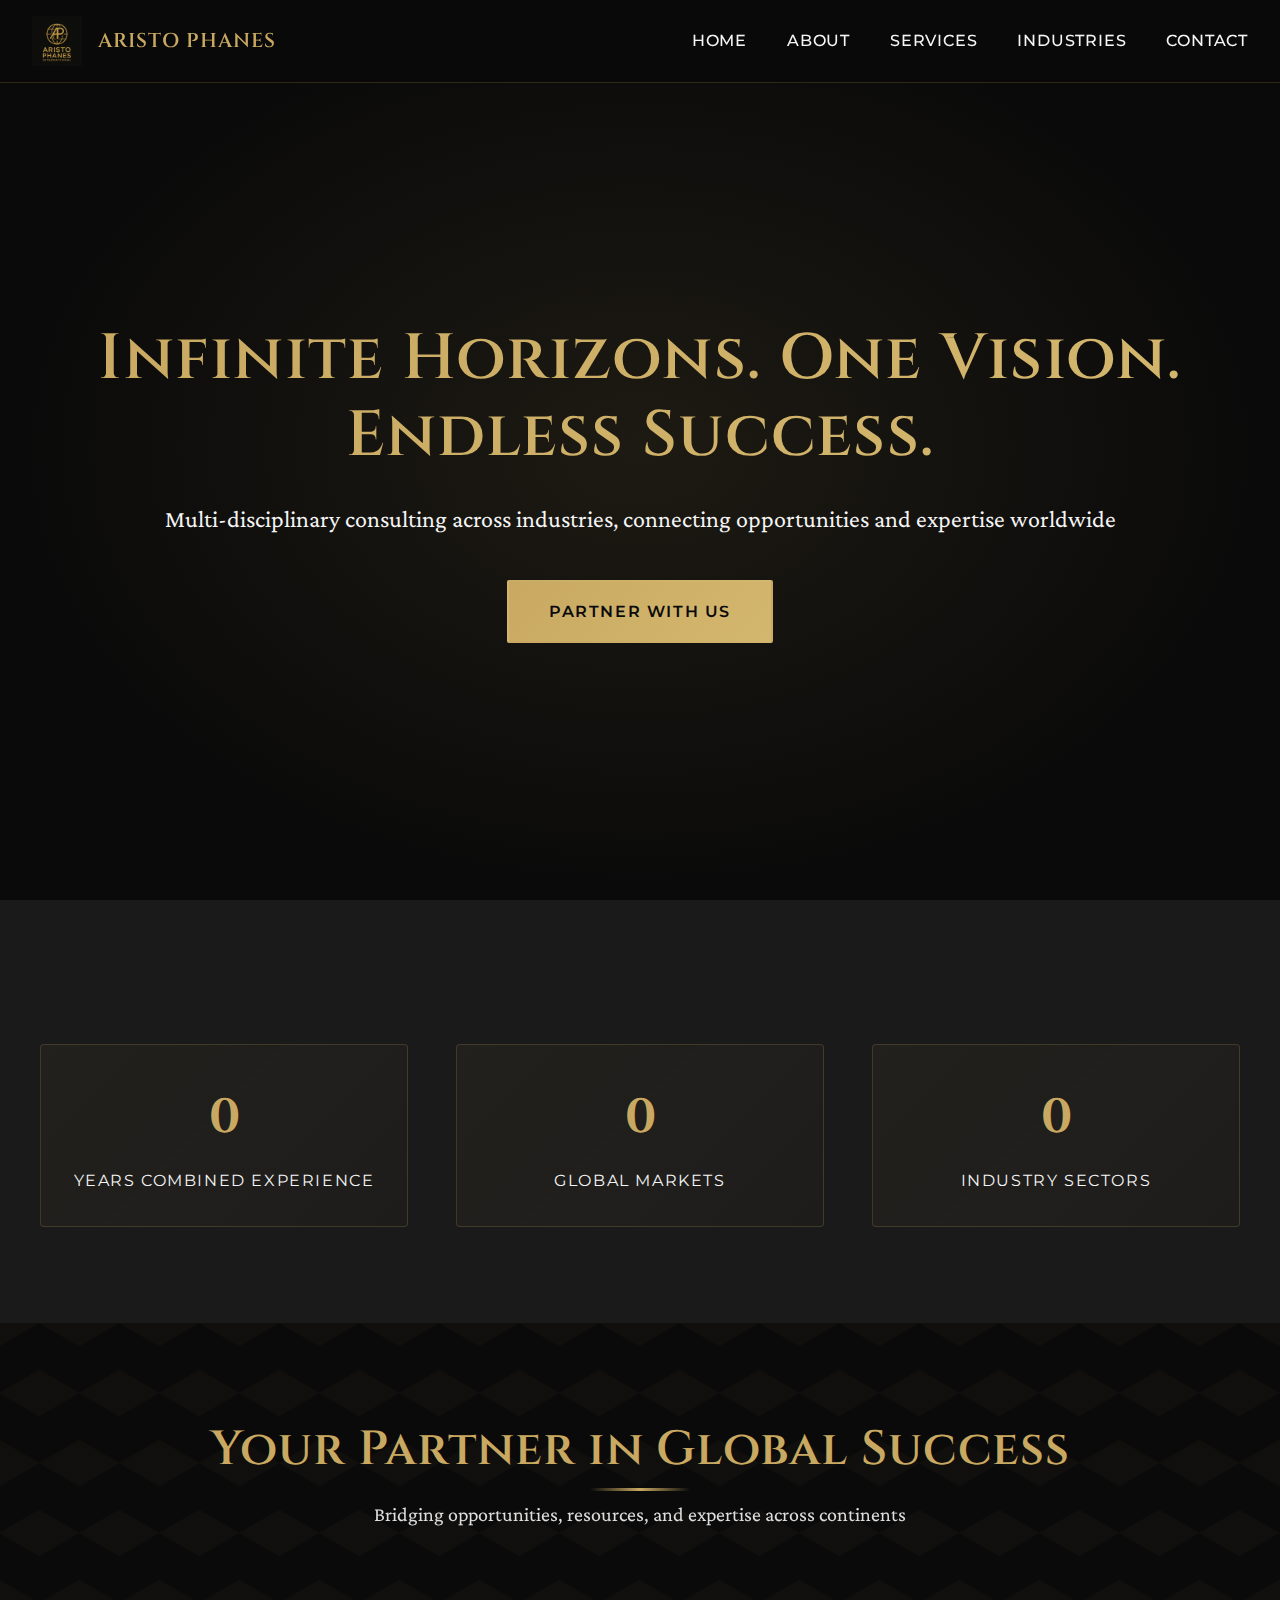
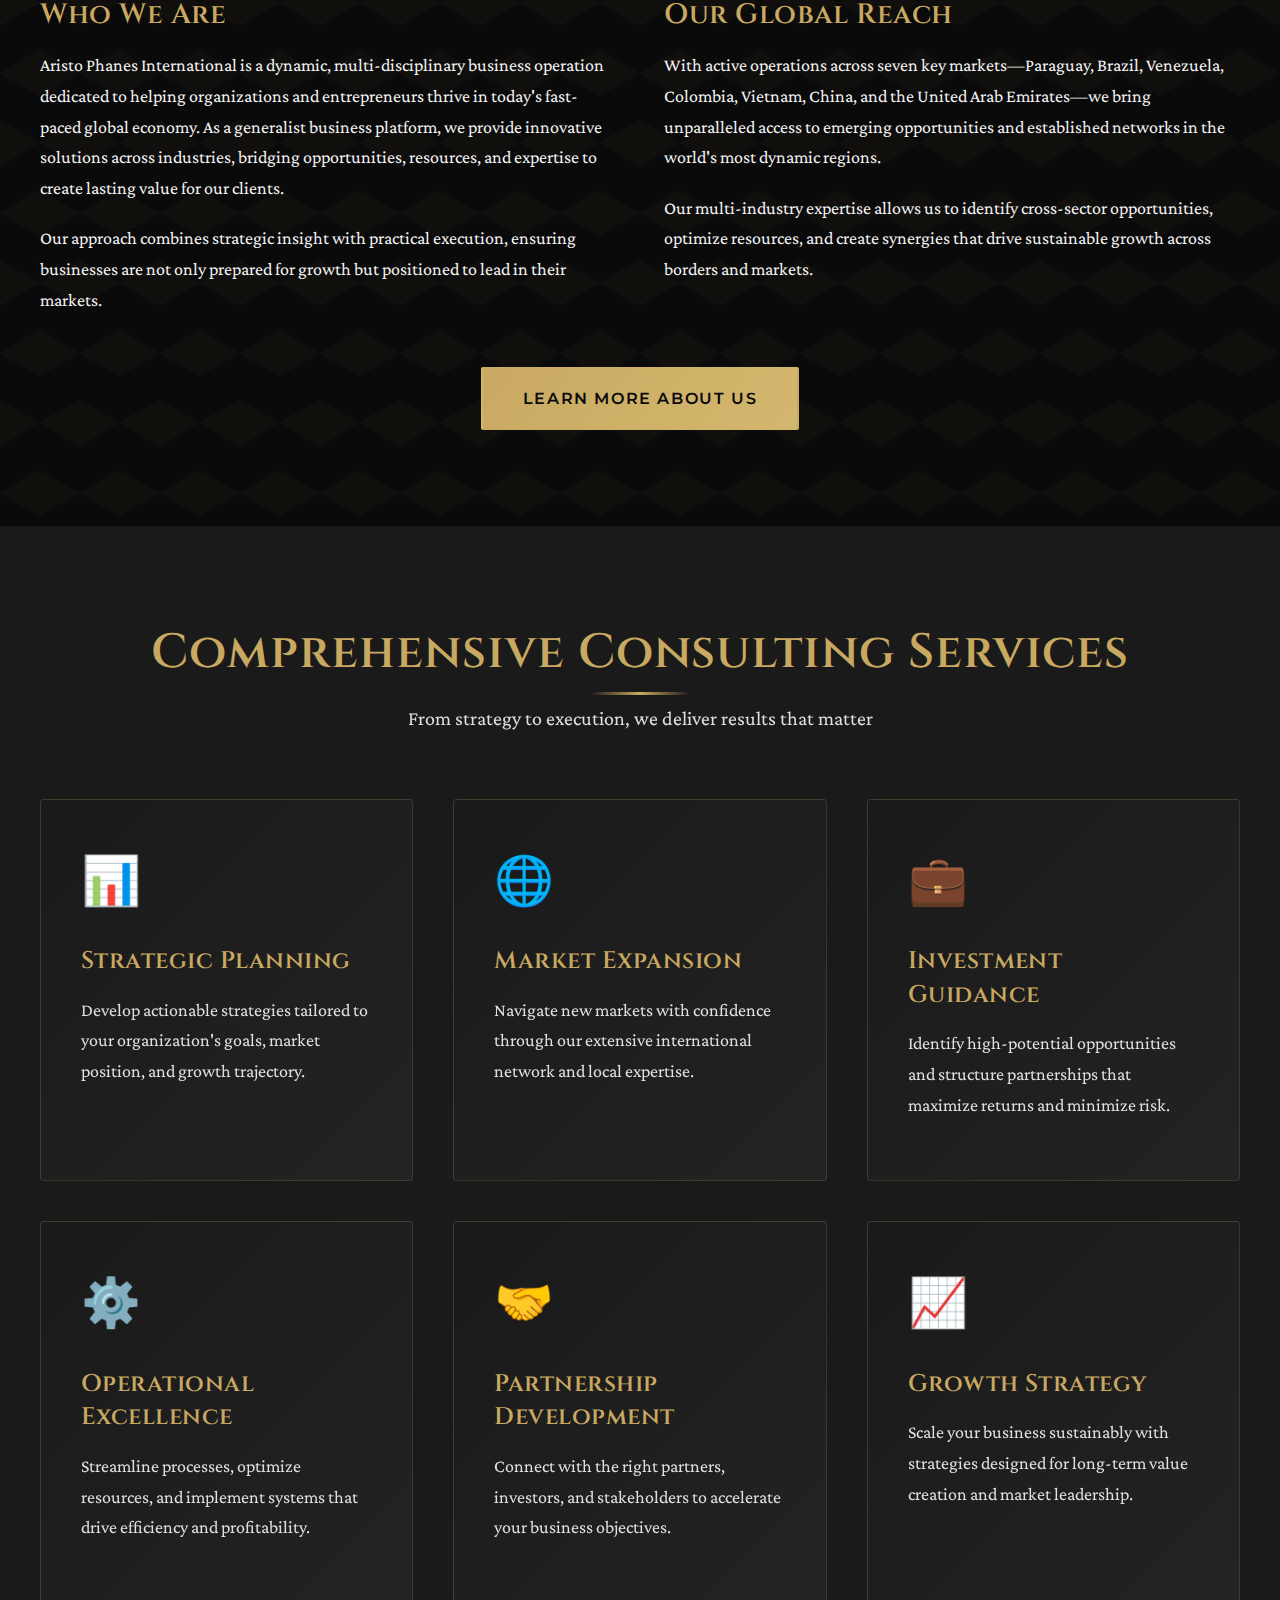
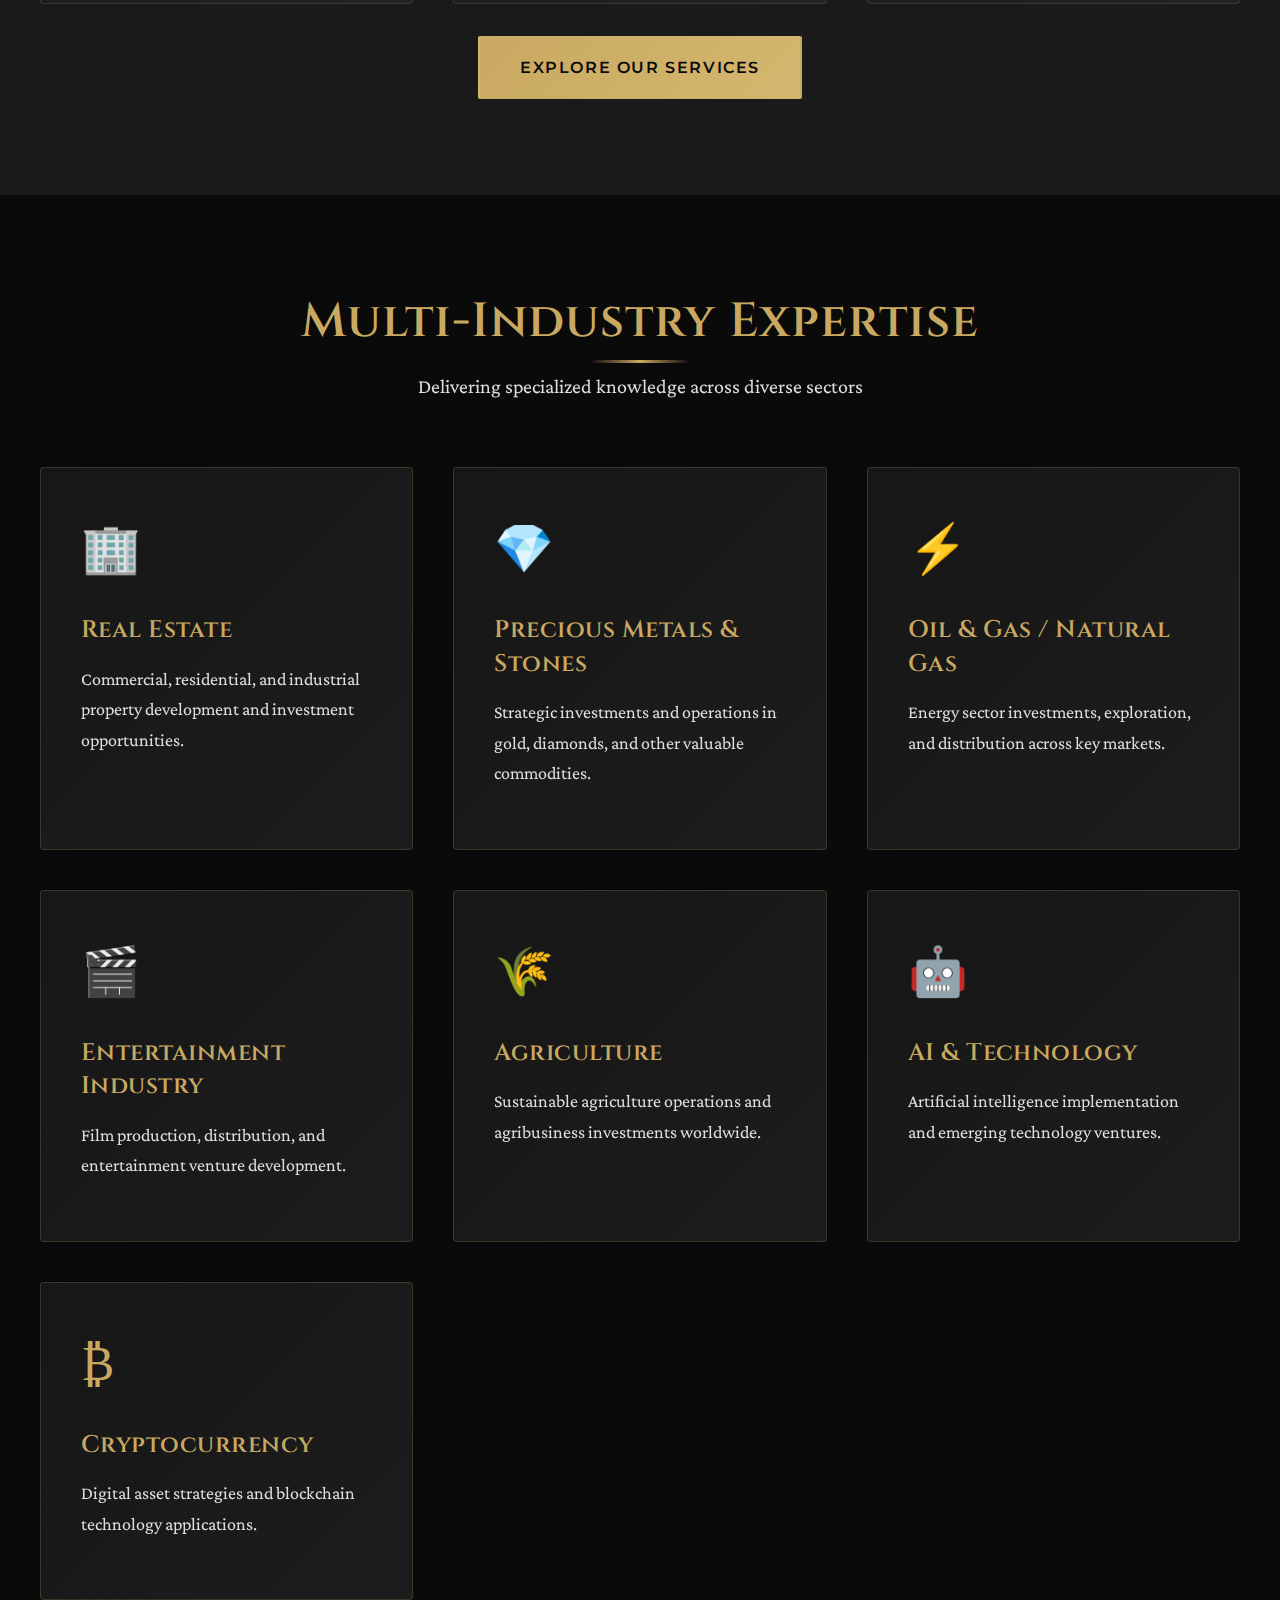
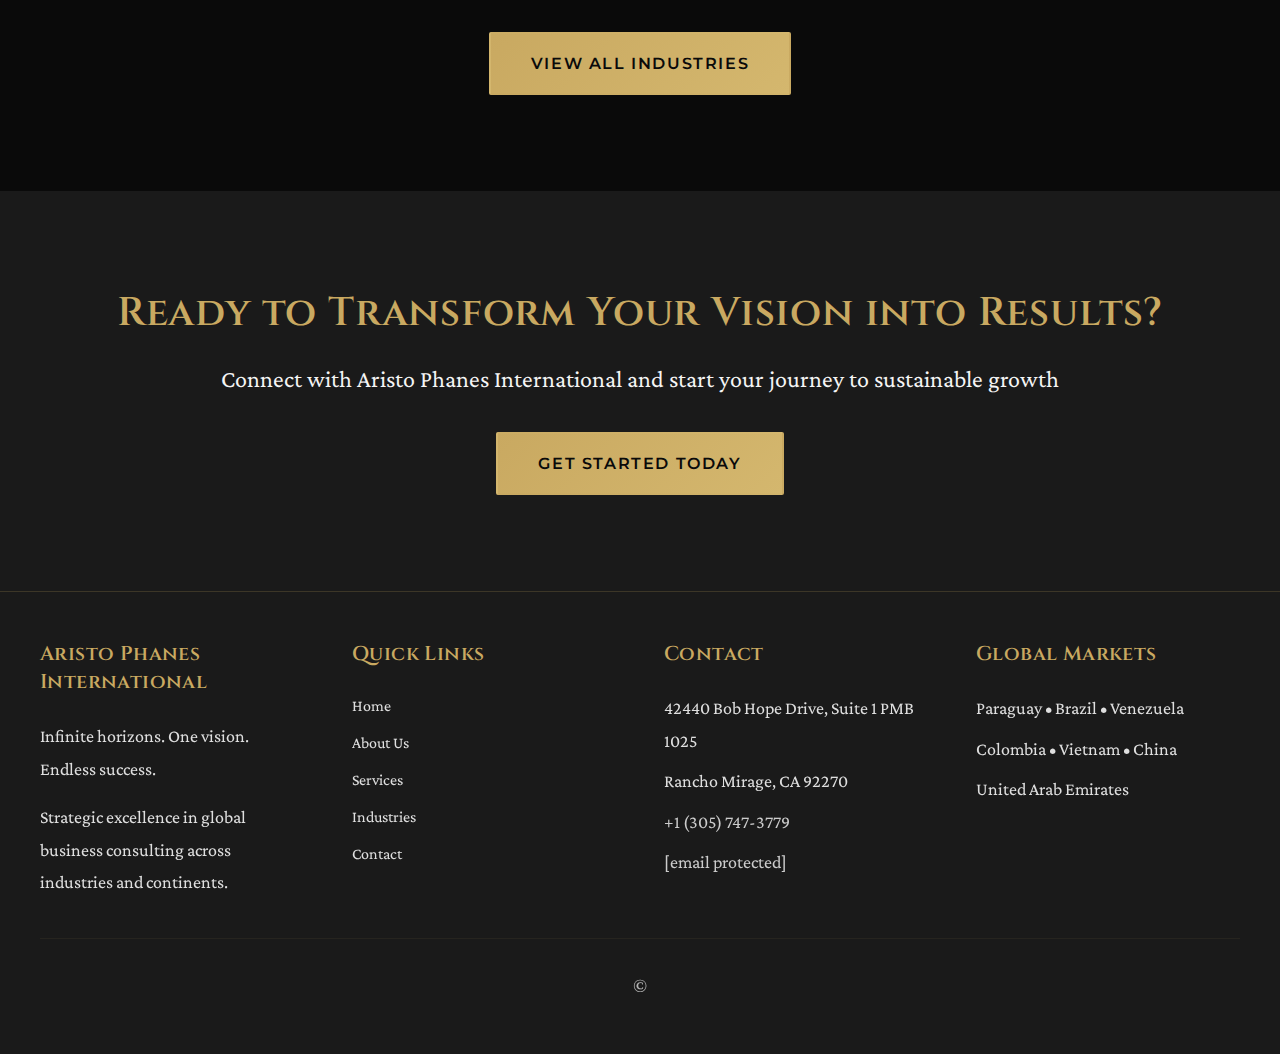
<file: index.html>
<!DOCTYPE html>
<html lang="en">
<head>
  <meta charset="UTF-8">
  <meta name="viewport" content="width=device-width, initial-scale=1.0">
  <meta name="description" content="Aristo Phanes International - Multi-disciplinary business consulting services across industries worldwide.">
  <title>Aristo Phanes International | Global Business Consulting</title>
  
  <!-- Fonts -->
  <link rel="preconnect" href="https://fonts.googleapis.com">
  <link rel="preconnect" href="https://fonts.gstatic.com" crossorigin>
  <link href="https://fonts.googleapis.com/css2?family=Cinzel:wght@400;600;700&family=Crimson+Pro:wght@400;500;600&family=Montserrat:wght@400;500;600;700&display=swap" rel="stylesheet">
  
  <link rel="stylesheet" href="styles.css">
</head>
<body>
  <!-- Navigation -->
  <nav class="navbar">
    <div class="nav-container">
      <a href="index.html" class="logo-container">
        <img src="logo.jpeg" alt="Aristo Phanes International" class="logo">
        <span class="logo-text">ARISTO PHANES</span>
      </a>
      
      <div class="menu-toggle">
        <span></span>
        <span></span>
        <span></span>
      </div>
      
      <ul class="nav-menu">
        <li><a href="index.html">Home</a></li>
        <li><a href="about.html">About</a></li>
        <li><a href="services.html">Services</a></li>
        <li><a href="industries.html">Industries</a></li>
        <li><a href="contact.html">Contact</a></li>
      </ul>
    </div>
  </nav>

  <!-- Hero Section -->
  <section class="hero">
    <div class="hero-content">
      <h1>Infinite Horizons. One Vision. Endless Success.</h1>
      <p class="hero-subtitle">
        Multi-disciplinary consulting across industries, connecting opportunities and expertise worldwide
      </p>
      <a href="contact.html" class="cta-button">Partner With Us</a>
    </div>
  </section>

  <!-- Stats Section -->
  <section class="section section-dark">
    <div class="container">
      <div class="stats-grid">
        <div class="stat-card">
          <div class="stat-number" data-target="50">0</div>
          <div class="stat-label">Years Combined Experience</div>
        </div>
        <div class="stat-card">
          <div class="stat-number" data-target="7">0</div>
          <div class="stat-label">Global Markets</div>
        </div>
        <div class="stat-card">
          <div class="stat-number" data-target="7">0</div>
          <div class="stat-label">Industry Sectors</div>
        </div>
      </div>
    </div>
  </section>

  <!-- About Overview -->
  <section class="section section-pattern">
    <div class="container">
      <div class="section-header">
        <h2 class="section-title">Your Partner in Global Success</h2>
        <p class="section-subtitle">
          Bridging opportunities, resources, and expertise across continents
        </p>
      </div>
      
      <div class="grid-2">
        <div>
          <h3>Who We Are</h3>
          <p>
            Aristo Phanes International is a dynamic, multi-disciplinary business operation dedicated to helping organizations and entrepreneurs thrive in today's fast-paced global economy. As a generalist business platform, we provide innovative solutions across industries, bridging opportunities, resources, and expertise to create lasting value for our clients.
          </p>
          <p>
            Our approach combines strategic insight with practical execution, ensuring businesses are not only prepared for growth but positioned to lead in their markets.
          </p>
        </div>
        <div>
          <h3>Our Global Reach</h3>
          <p>
            With active operations across seven key markets—Paraguay, Brazil, Venezuela, Colombia, Vietnam, China, and the United Arab Emirates—we bring unparalleled access to emerging opportunities and established networks in the world's most dynamic regions.
          </p>
          <p>
            Our multi-industry expertise allows us to identify cross-sector opportunities, optimize resources, and create synergies that drive sustainable growth across borders and markets.
          </p>
        </div>
      </div>
      
      <div class="text-center mt-4">
        <a href="about.html" class="cta-button">Learn More About Us</a>
      </div>
    </div>
  </section>

  <!-- Services Overview -->
  <section class="section section-dark">
    <div class="container">
      <div class="section-header">
        <h2 class="section-title">Comprehensive Consulting Services</h2>
        <p class="section-subtitle">
          From strategy to execution, we deliver results that matter
        </p>
      </div>
      
      <div class="grid-3">
        <div class="card">
          <div class="card-icon">📊</div>
          <h3>Strategic Planning</h3>
          <p>
            Develop actionable strategies tailored to your organization's goals, market position, and growth trajectory.
          </p>
        </div>
        
        <div class="card">
          <div class="card-icon">🌐</div>
          <h3>Market Expansion</h3>
          <p>
            Navigate new markets with confidence through our extensive international network and local expertise.
          </p>
        </div>
        
        <div class="card">
          <div class="card-icon">💼</div>
          <h3>Investment Guidance</h3>
          <p>
            Identify high-potential opportunities and structure partnerships that maximize returns and minimize risk.
          </p>
        </div>
        
        <div class="card">
          <div class="card-icon">⚙️</div>
          <h3>Operational Excellence</h3>
          <p>
            Streamline processes, optimize resources, and implement systems that drive efficiency and profitability.
          </p>
        </div>
        
        <div class="card">
          <div class="card-icon">🤝</div>
          <h3>Partnership Development</h3>
          <p>
            Connect with the right partners, investors, and stakeholders to accelerate your business objectives.
          </p>
        </div>
        
        <div class="card">
          <div class="card-icon">📈</div>
          <h3>Growth Strategy</h3>
          <p>
            Scale your business sustainably with strategies designed for long-term value creation and market leadership.
          </p>
        </div>
      </div>
      
      <div class="text-center mt-4">
        <a href="services.html" class="cta-button">Explore Our Services</a>
      </div>
    </div>
  </section>

  <!-- Industries Overview -->
  <section class="section">
    <div class="container">
      <div class="section-header">
        <h2 class="section-title">Multi-Industry Expertise</h2>
        <p class="section-subtitle">
          Delivering specialized knowledge across diverse sectors
        </p>
      </div>
      
      <div class="grid-3">
        <div class="card">
          <div class="card-icon">🏢</div>
          <h3>Real Estate</h3>
          <p>Commercial, residential, and industrial property development and investment opportunities.</p>
        </div>
        
        <div class="card">
          <div class="card-icon">💎</div>
          <h3>Precious Metals & Stones</h3>
          <p>Strategic investments and operations in gold, diamonds, and other valuable commodities.</p>
        </div>
        
        <div class="card">
          <div class="card-icon">⚡</div>
          <h3>Oil & Gas / Natural Gas</h3>
          <p>Energy sector investments, exploration, and distribution across key markets.</p>
        </div>
        
        <div class="card">
          <div class="card-icon">🎬</div>
          <h3>Entertainment Industry</h3>
          <p>Film production, distribution, and entertainment venture development.</p>
        </div>
        
        <div class="card">
          <div class="card-icon">🌾</div>
          <h3>Agriculture</h3>
          <p>Sustainable agriculture operations and agribusiness investments worldwide.</p>
        </div>
        
        <div class="card">
          <div class="card-icon">🤖</div>
          <h3>AI & Technology</h3>
          <p>Artificial intelligence implementation and emerging technology ventures.</p>
        </div>
        
        <div class="card">
          <div class="card-icon">₿</div>
          <h3>Cryptocurrency</h3>
          <p>Digital asset strategies and blockchain technology applications.</p>
        </div>
      </div>
      
      <div class="text-center mt-4">
        <a href="industries.html" class="cta-button">View All Industries</a>
      </div>
    </div>
  </section>

  <!-- CTA Section -->
  <section class="section section-dark">
    <div class="container text-center">
      <h2>Ready to Transform Your Vision into Results?</h2>
      <p class="hero-subtitle" style="margin-bottom: 2rem;">
        Connect with Aristo Phanes International and start your journey to sustainable growth
      </p>
      <a href="contact.html" class="cta-button">Get Started Today</a>
    </div>
  </section>

  <!-- Footer -->
  <footer class="footer">
    <div class="footer-content">
      <div class="footer-section">
        <h3>Aristo Phanes International</h3>
        <p>
          Infinite horizons. One vision. Endless success.
        </p>
        <p style="margin-top: 1rem;">
          Strategic excellence in global business consulting across industries and continents.
        </p>
      </div>
      
      <div class="footer-section">
        <h3>Quick Links</h3>
        <a href="index.html">Home</a>
        <a href="about.html">About Us</a>
        <a href="services.html">Services</a>
        <a href="industries.html">Industries</a>
        <a href="contact.html">Contact</a>
      </div>
      
      <div class="footer-section">
        <h3>Contact</h3>
        <p>42440 Bob Hope Drive, Suite 1 PMB 1025</p>
        <p>Rancho Mirage, CA 92270</p>
        <p><a href="tel:+13057473779">+1 (305) 747-3779</a></p>
        <p><a href="/cdn-cgi/l/email-protection#3e575058517e5d525f5a4b4a5f5d514c4e105d5153"><span class="__cf_email__" data-cfemail="f49d9a929bb497989590818095979b8684da979b99">[email&#160;protected]</span></a></p>
      </div>
      
      <div class="footer-section">
        <h3>Global Markets</h3>
        <p>Paraguay • Brazil • Venezuela</p>
        <p>Colombia • Vietnam • China</p>
        <p>United Arab Emirates</p>
      </div>
    </div>
    
    <div class="footer-bottom">
      <p>&copy
</file>
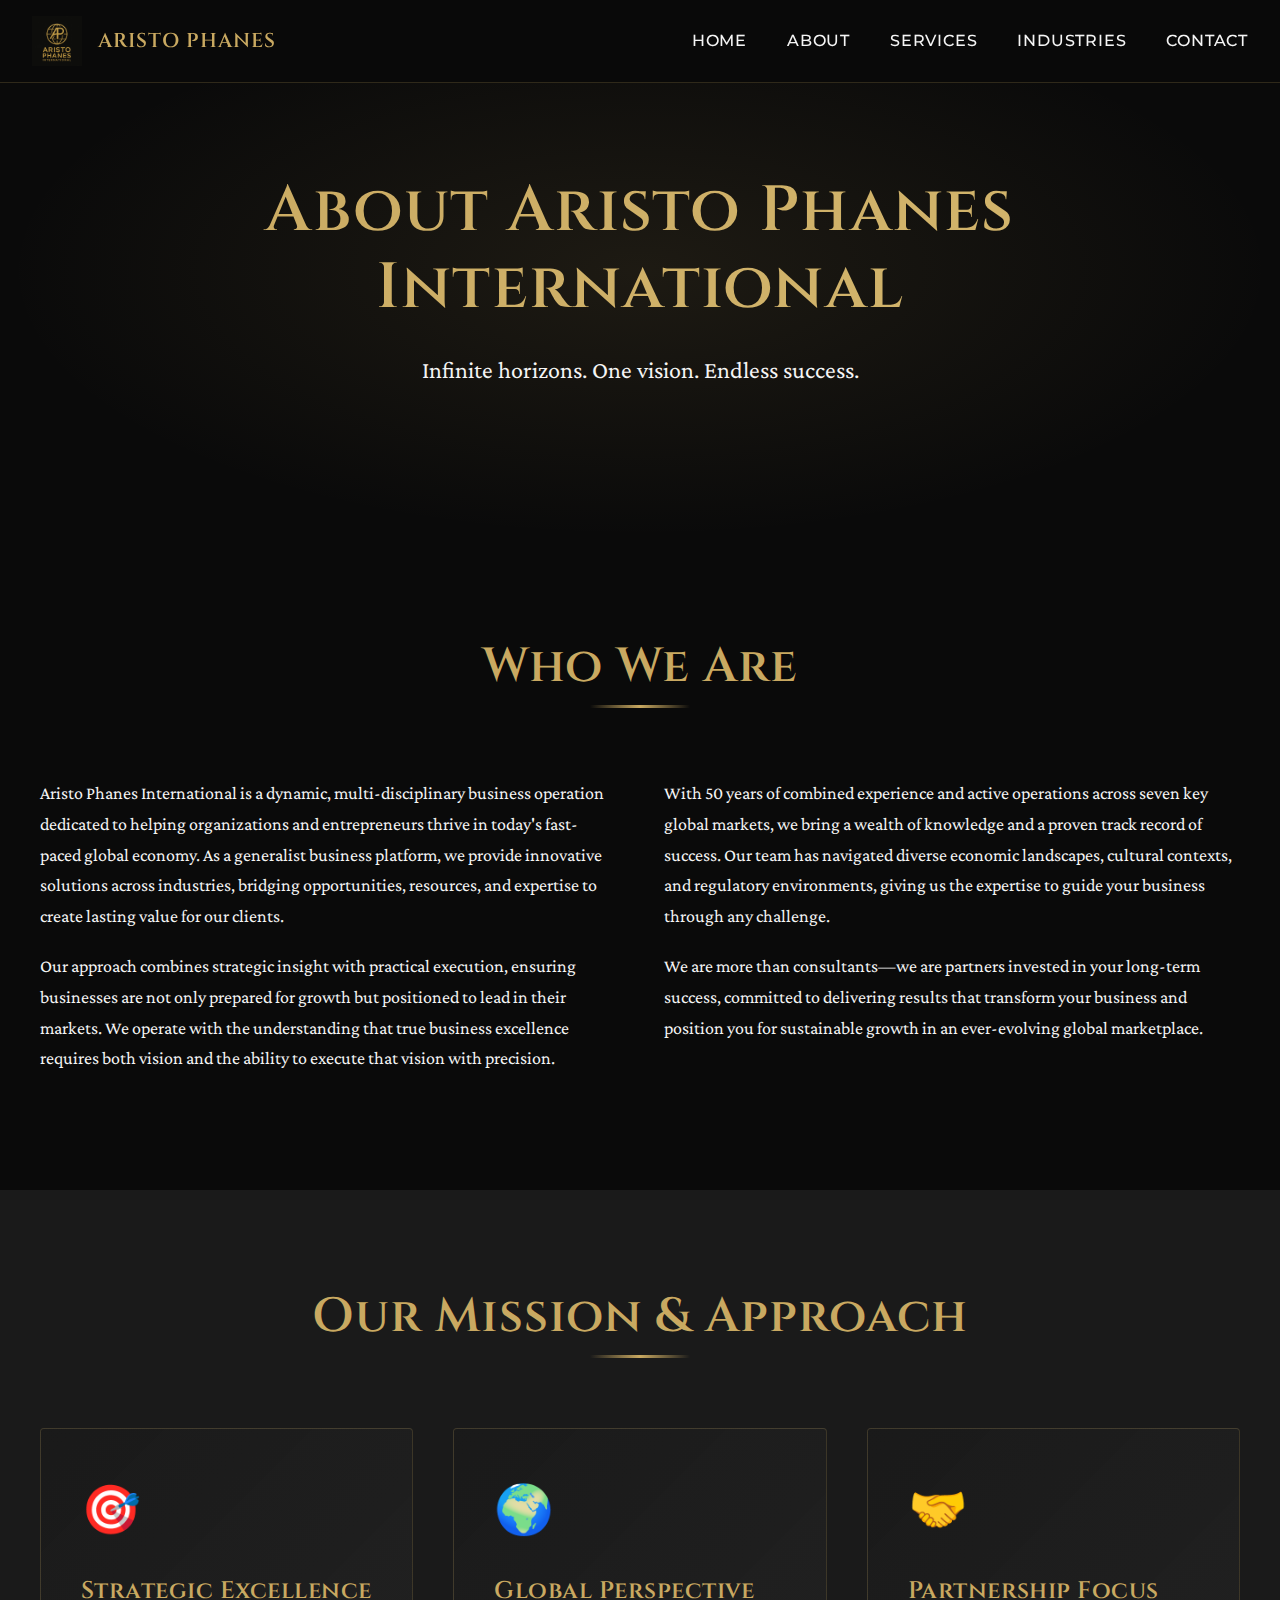
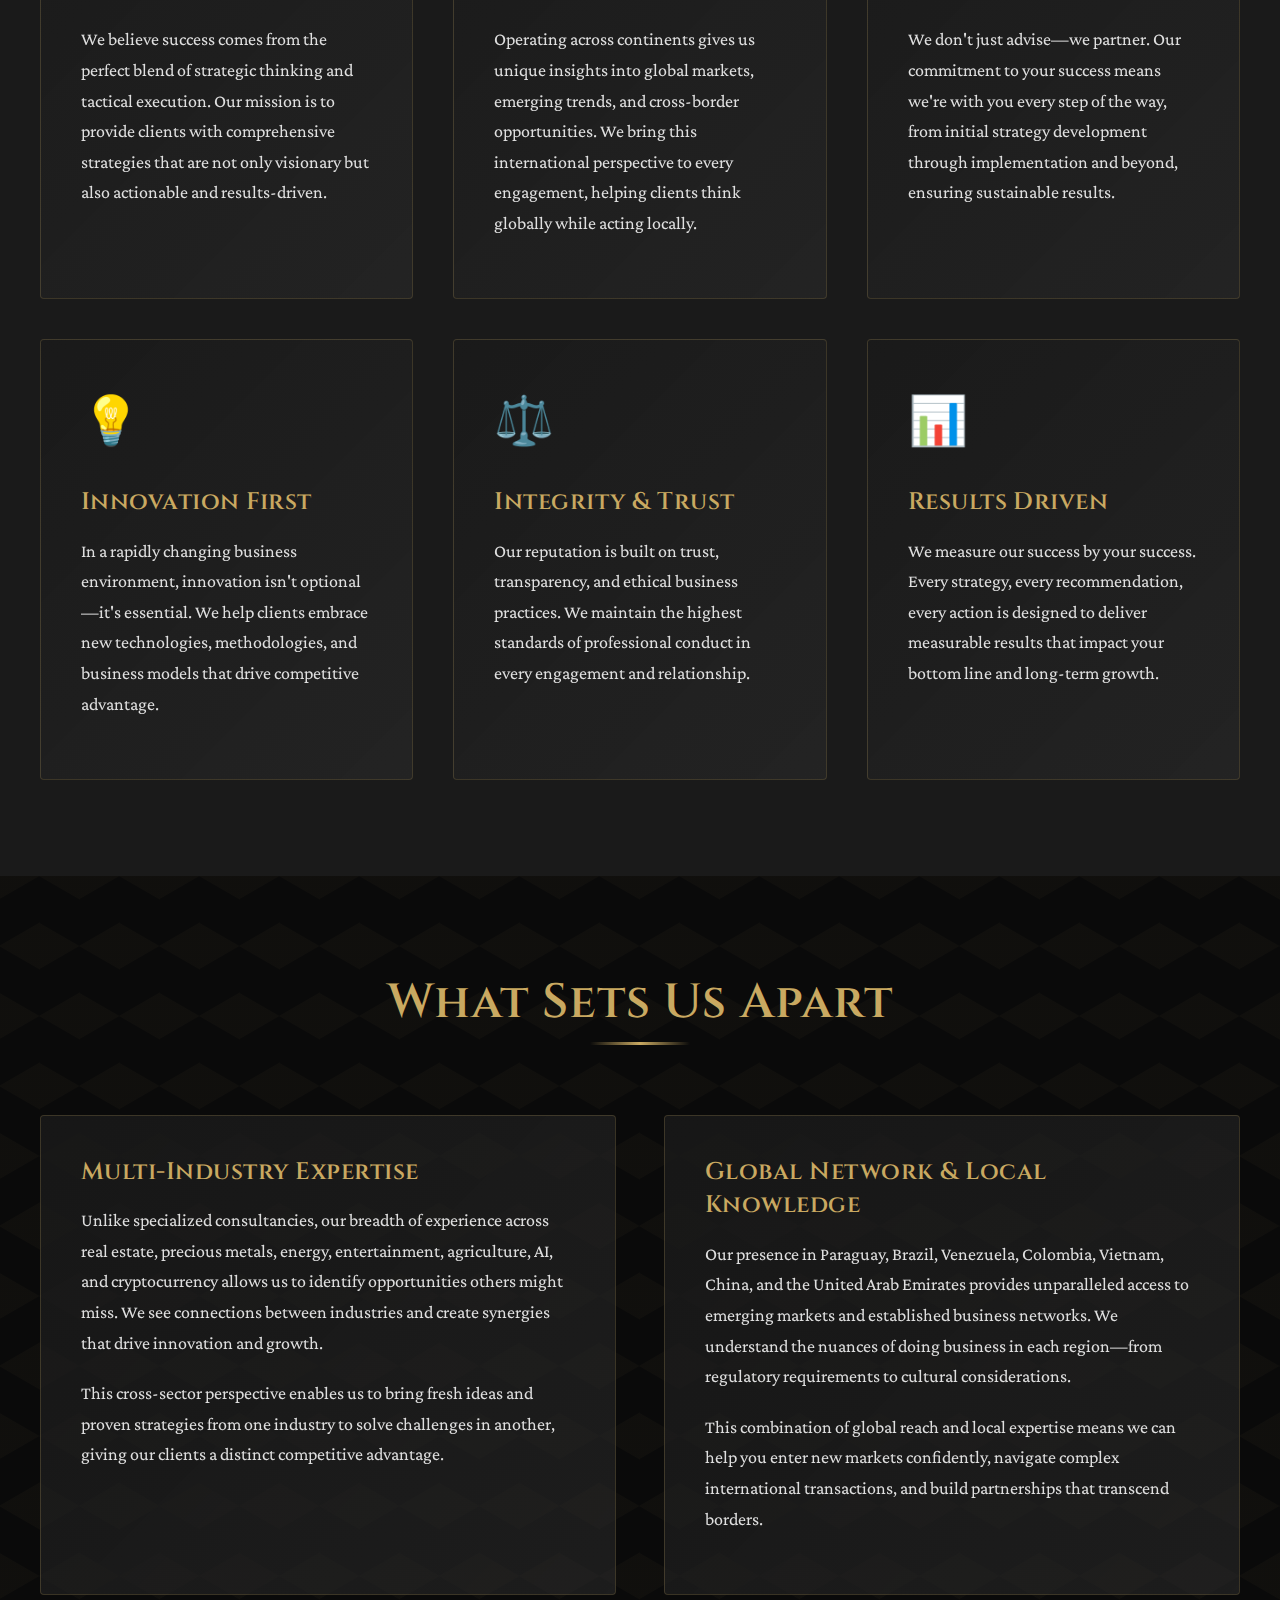
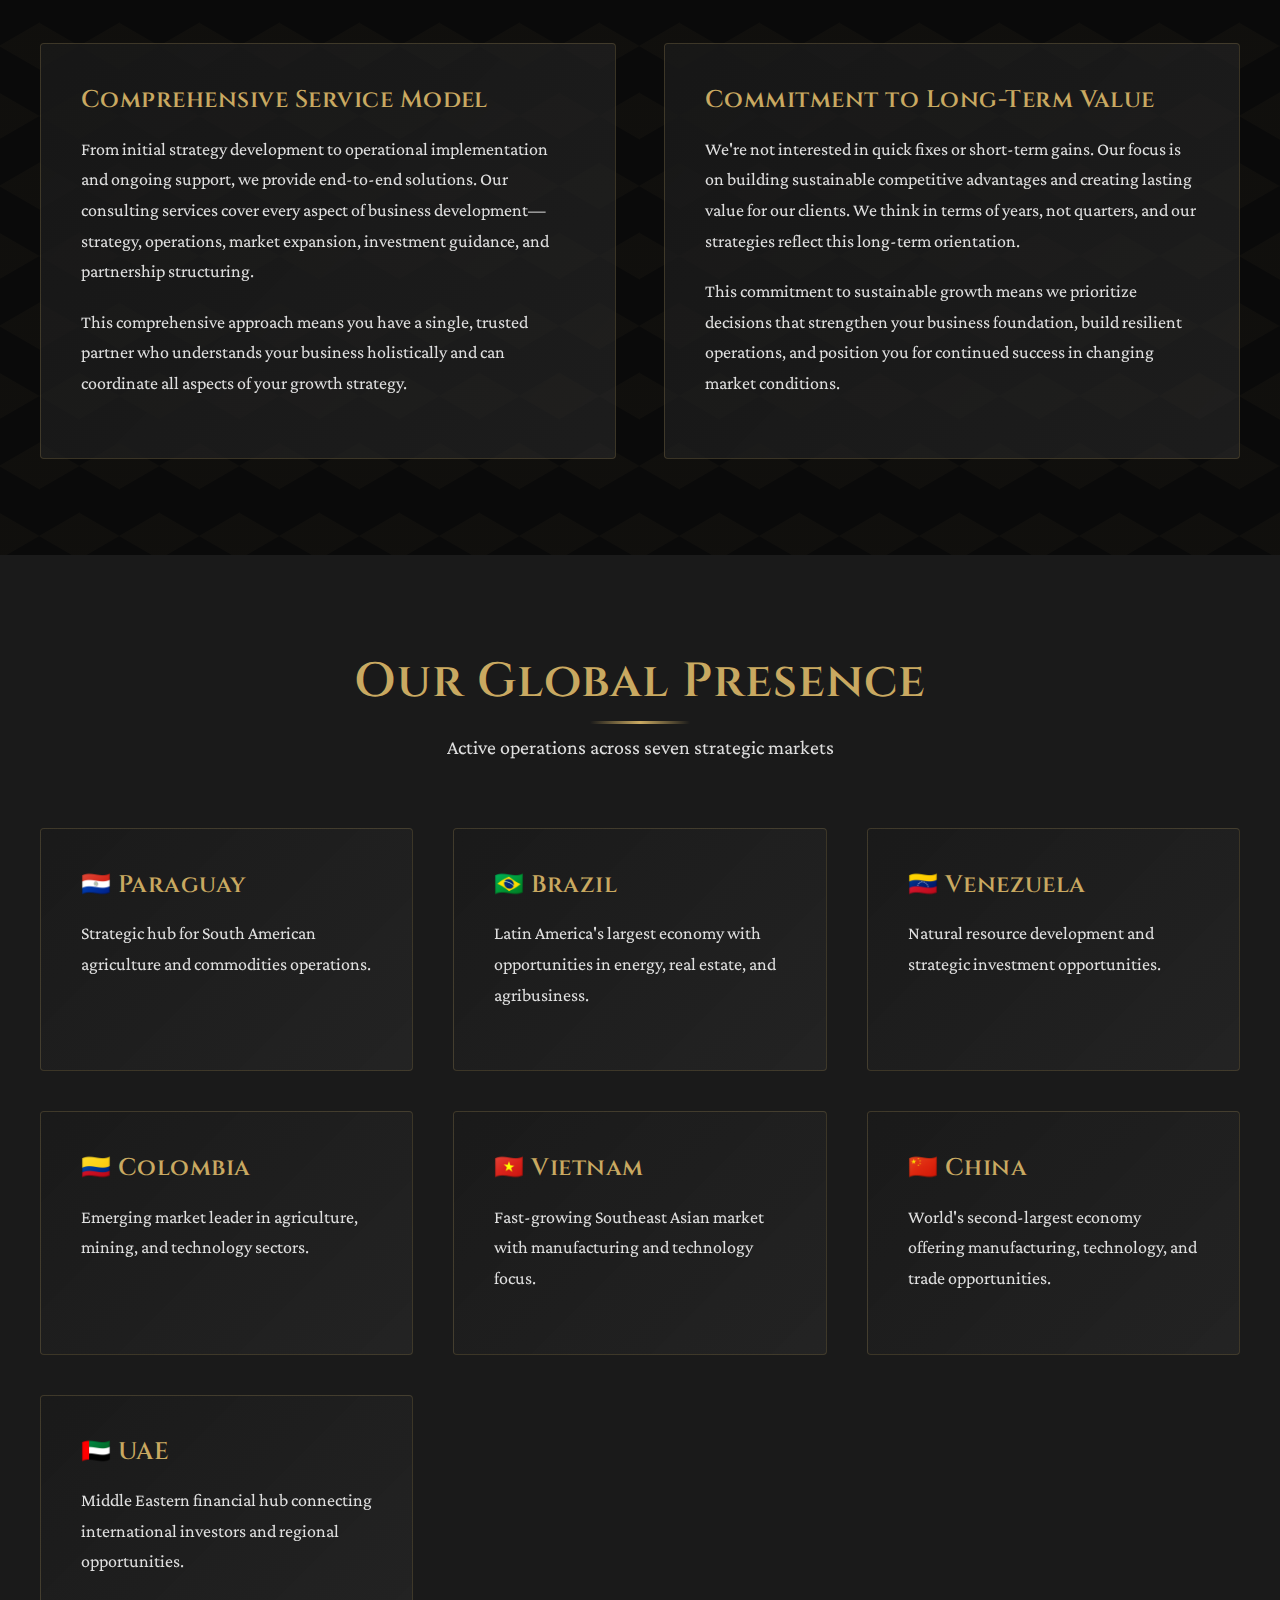
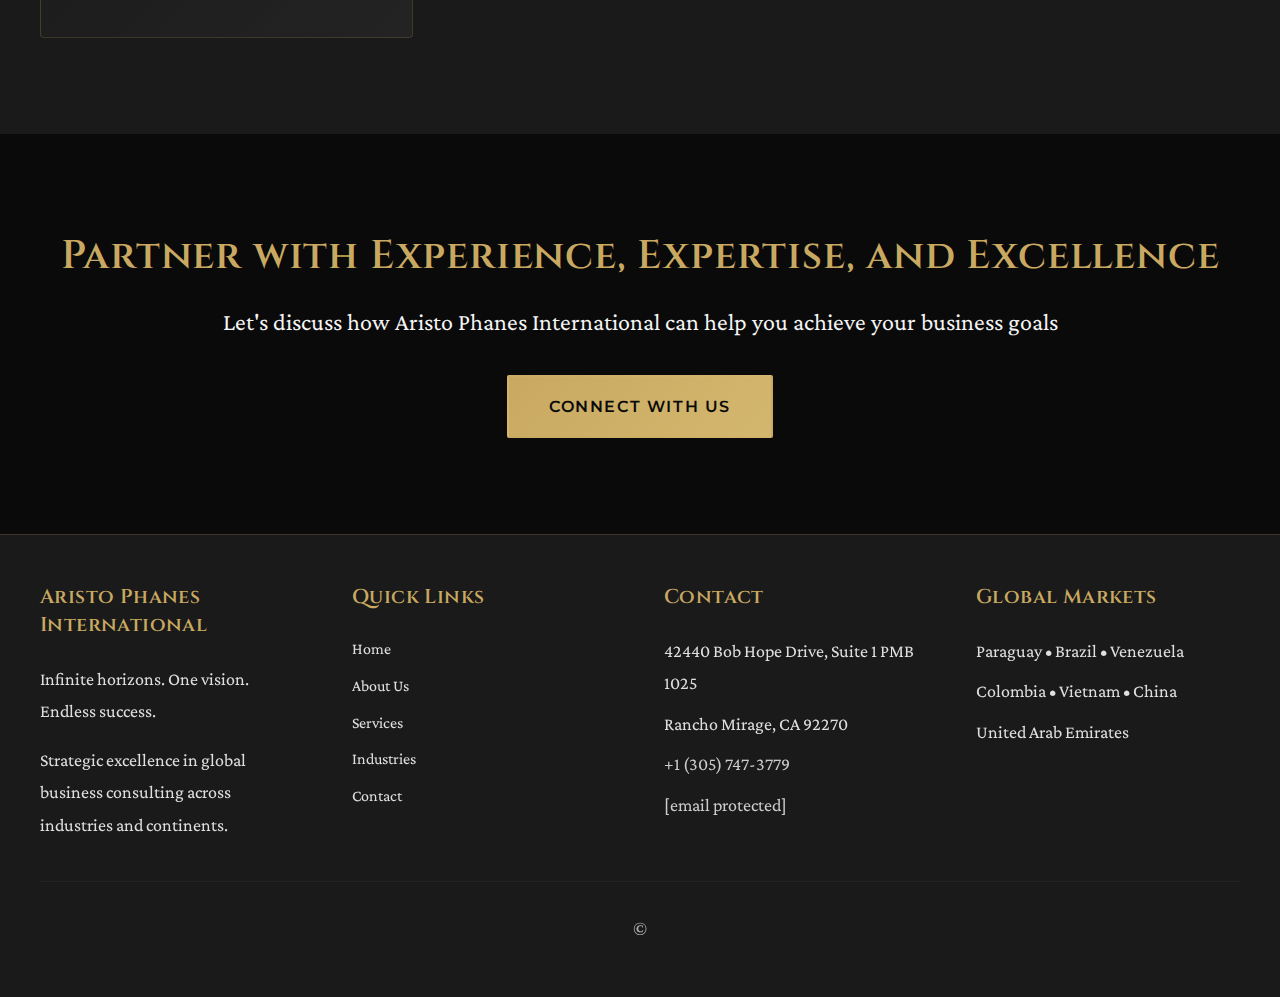
<file: about.html>
<!DOCTYPE html>
<html lang="en">
<head>
  <meta charset="UTF-8">
  <meta name="viewport" content="width=device-width, initial-scale=1.0">
  <meta name="description" content="About Aristo Phanes International - Your strategic partner in global business success.">
  <title>About Us | Aristo Phanes International</title>
  
  <!-- Fonts -->
  <link rel="preconnect" href="https://fonts.googleapis.com">
  <link rel="preconnect" href="https://fonts.gstatic.com" crossorigin>
  <link href="https://fonts.googleapis.com/css2?family=Cinzel:wght@400;600;700&family=Crimson+Pro:wght@400;500;600&family=Montserrat:wght@400;500;600;700&display=swap" rel="stylesheet">
  
  <link rel="stylesheet" href="styles.css">
</head>
<body>
  <!-- Navigation -->
  <nav class="navbar">
    <div class="nav-container">
      <a href="index.html" class="logo-container">
        <img src="logo.jpeg" alt="Aristo Phanes International" class="logo">
        <span class="logo-text">ARISTO PHANES</span>
      </a>
      
      <div class="menu-toggle">
        <span></span>
        <span></span>
        <span></span>
      </div>
      
      <ul class="nav-menu">
        <li><a href="index.html">Home</a></li>
        <li><a href="about.html">About</a></li>
        <li><a href="services.html">Services</a></li>
        <li><a href="industries.html">Industries</a></li>
        <li><a href="contact.html">Contact</a></li>
      </ul>
    </div>
  </nav>

  <!-- Hero Section -->
  <section class="hero" style="min-height: 60vh;">
    <div class="hero-content">
      <h1>About Aristo Phanes International</h1>
      <p class="hero-subtitle">
        Infinite horizons. One vision. Endless success.
      </p>
    </div>
  </section>

  <!-- Company Overview -->
  <section class="section">
    <div class="container">
      <div class="section-header">
        <h2 class="section-title">Who We Are</h2>
      </div>
      
      <div class="grid-2">
        <div>
          <p>
            Aristo Phanes International is a dynamic, multi-disciplinary business operation dedicated to helping organizations and entrepreneurs thrive in today's fast-paced global economy. As a generalist business platform, we provide innovative solutions across industries, bridging opportunities, resources, and expertise to create lasting value for our clients.
          </p>
          <p>
            Our approach combines strategic insight with practical execution, ensuring businesses are not only prepared for growth but positioned to lead in their markets. We operate with the understanding that true business excellence requires both vision and the ability to execute that vision with precision.
          </p>
        </div>
        <div>
          <p>
            With 50 years of combined experience and active operations across seven key global markets, we bring a wealth of knowledge and a proven track record of success. Our team has navigated diverse economic landscapes, cultural contexts, and regulatory environments, giving us the expertise to guide your business through any challenge.
          </p>
          <p>
            We are more than consultants—we are partners invested in your long-term success, committed to delivering results that transform your business and position you for sustainable growth in an ever-evolving global marketplace.
          </p>
        </div>
      </div>
    </div>
  </section>

  <!-- Mission & Values -->
  <section class="section section-dark">
    <div class="container">
      <div class="section-header">
        <h2 class="section-title">Our Mission & Approach</h2>
      </div>
      
      <div class="grid-3">
        <div class="card">
          <div class="card-icon">🎯</div>
          <h3>Strategic Excellence</h3>
          <p>
            We believe success comes from the perfect blend of strategic thinking and tactical execution. Our mission is to provide clients with comprehensive strategies that are not only visionary but also actionable and results-driven.
          </p>
        </div>
        
        <div class="card">
          <div class="card-icon">🌍</div>
          <h3>Global Perspective</h3>
          <p>
            Operating across continents gives us unique insights into global markets, emerging trends, and cross-border opportunities. We bring this international perspective to every engagement, helping clients think globally while acting locally.
          </p>
        </div>
        
        <div class="card">
          <div class="card-icon">🤝</div>
          <h3>Partnership Focus</h3>
          <p>
            We don't just advise—we partner. Our commitment to your success means we're with you every step of the way, from initial strategy development through implementation and beyond, ensuring sustainable results.
          </p>
        </div>
        
        <div class="card">
          <div class="card-icon">💡</div>
          <h3>Innovation First</h3>
          <p>
            In a rapidly changing business environment, innovation isn't optional—it's essential. We help clients embrace new technologies, methodologies, and business models that drive competitive advantage.
          </p>
        </div>
        
        <div class="card">
          <div class="card-icon">⚖️</div>
          <h3>Integrity & Trust</h3>
          <p>
            Our reputation is built on trust, transparency, and ethical business practices. We maintain the highest standards of professional conduct in every engagement and relationship.
          </p>
        </div>
        
        <div class="card">
          <div class="card-icon">📊</div>
          <h3>Results Driven</h3>
          <p>
            We measure our success by your success. Every strategy, every recommendation, every action is designed to deliver measurable results that impact your bottom line and long-term growth.
          </p>
        </div>
      </div>
    </div>
  </section>

  <!-- What Sets Us Apart -->
  <section class="section section-pattern">
    <div class="container">
      <div class="section-header">
        <h2 class="section-title">What Sets Us Apart</h2>
      </div>
      
      <div class="grid-2">
        <div class="card">
          <h3>Multi-Industry Expertise</h3>
          <p>
            Unlike specialized consultancies, our breadth of experience across real estate, precious metals, energy, entertainment, agriculture, AI, and cryptocurrency allows us to identify opportunities others might miss. We see connections between industries and create synergies that drive innovation and growth.
          </p>
          <p>
            This cross-sector perspective enables us to bring fresh ideas and proven strategies from one industry to solve challenges in another, giving our clients a distinct competitive advantage.
          </p>
        </div>
        
        <div class="card">
          <h3>Global Network & Local Knowledge</h3>
          <p>
            Our presence in Paraguay, Brazil, Venezuela, Colombia, Vietnam, China, and the United Arab Emirates provides unparalleled access to emerging markets and established business networks. We understand the nuances of doing business in each region—from regulatory requirements to cultural considerations.
          </p>
          <p>
            This combination of global reach and local expertise means we can help you enter new markets confidently, navigate complex international transactions, and build partnerships that transcend borders.
          </p>
        </div>
        
        <div class="card">
          <h3>Comprehensive Service Model</h3>
          <p>
            From initial strategy development to operational implementation and ongoing support, we provide end-to-end solutions. Our consulting services cover every aspect of business development—strategy, operations, market expansion, investment guidance, and partnership structuring.
          </p>
          <p>
            This comprehensive approach means you have a single, trusted partner who understands your business holistically and can coordinate all aspects of your growth strategy.
          </p>
        </div>
        
        <div class="card">
          <h3>Commitment to Long-Term Value</h3>
          <p>
            We're not interested in quick fixes or short-term gains. Our focus is on building sustainable competitive advantages and creating lasting value for our clients. We think in terms of years, not quarters, and our strategies reflect this long-term orientation.
          </p>
          <p>
            This commitment to sustainable growth means we prioritize decisions that strengthen your business foundation, build resilient operations, and position you for continued success in changing market conditions.
          </p>
        </div>
      </div>
    </div>
  </section>

  <!-- Global Presence -->
  <section class="section section-dark">
    <div class="container">
      <div class="section-header">
        <h2 class="section-title">Our Global Presence</h2>
        <p class="section-subtitle">Active operations across seven strategic markets</p>
      </div>
      
      <div class="grid-3">
        <div class="card">
          <h3>🇵🇾 Paraguay</h3>
          <p>Strategic hub for South American agriculture and commodities operations.</p>
        </div>
        
        <div class="card">
          <h3>🇧🇷 Brazil</h3>
          <p>Latin America's largest economy with opportunities in energy, real estate, and agribusiness.</p>
        </div>
        
        <div class="card">
          <h3>🇻🇪 Venezuela</h3>
          <p>Natural resource development and strategic investment opportunities.</p>
        </div>
        
        <div class="card">
          <h3>🇨🇴 Colombia</h3>
          <p>Emerging market leader in agriculture, mining, and technology sectors.</p>
        </div>
        
        <div class="card">
          <h3>🇻🇳 Vietnam</h3>
          <p>Fast-growing Southeast Asian market with manufacturing and technology focus.</p>
        </div>
        
        <div class="card">
          <h3>🇨🇳 China</h3>
          <p>World's second-largest economy offering manufacturing, technology, and trade opportunities.</p>
        </div>
        
        <div class="card">
          <h3>🇦🇪 UAE</h3>
          <p>Middle Eastern financial hub connecting international investors and regional opportunities.</p>
        </div>
      </div>
    </div>
  </section>

  <!-- CTA Section -->
  <section class="section">
    <div class="container text-center">
      <h2>Partner with Experience, Expertise, and Excellence</h2>
      <p class="hero-subtitle" style="margin-bottom: 2rem;">
        Let's discuss how Aristo Phanes International can help you achieve your business goals
      </p>
      <a href="contact.html" class="cta-button">Connect With Us</a>
    </div>
  </section>

  <!-- Footer -->
  <footer class="footer">
    <div class="footer-content">
      <div class="footer-section">
        <h3>Aristo Phanes International</h3>
        <p>
          Infinite horizons. One vision. Endless success.
        </p>
        <p style="margin-top: 1rem;">
          Strategic excellence in global business consulting across industries and continents.
        </p>
      </div>
      
      <div class="footer-section">
        <h3>Quick Links</h3>
        <a href="index.html">Home</a>
        <a href="about.html">About Us</a>
        <a href="services.html">Services</a>
        <a href="industries.html">Industries</a>
        <a href="contact.html">Contact</a>
      </div>
      
      <div class="footer-section">
        <h3>Contact</h3>
        <p>42440 Bob Hope Drive, Suite 1 PMB 1025</p>
        <p>Rancho Mirage, CA 92270</p>
        <p><a href="tel:+13057473779">+1 (305) 747-3779</a></p>
        <p><a href="/cdn-cgi/l/email-protection#86efe8e0e9c6e5eae7e2f3f2e7e5e9f4f6a8e5e9eb"><span class="__cf_email__" data-cfemail="41282f272e01222d2025343520222e33316f222e2c">[email&#160;protected]</span></a></p>
      </div>
      
      <div class="footer-section">
        <h3>Global Markets</h3>
        <p>Paraguay • Brazil • Venezuela</p>
        <p>Colombia • Vietnam • China</p>
        <p>United Arab Emirates</p>
      </div>
    </div>
    
    <div class="footer-bottom">
      <p>&copy
</file>
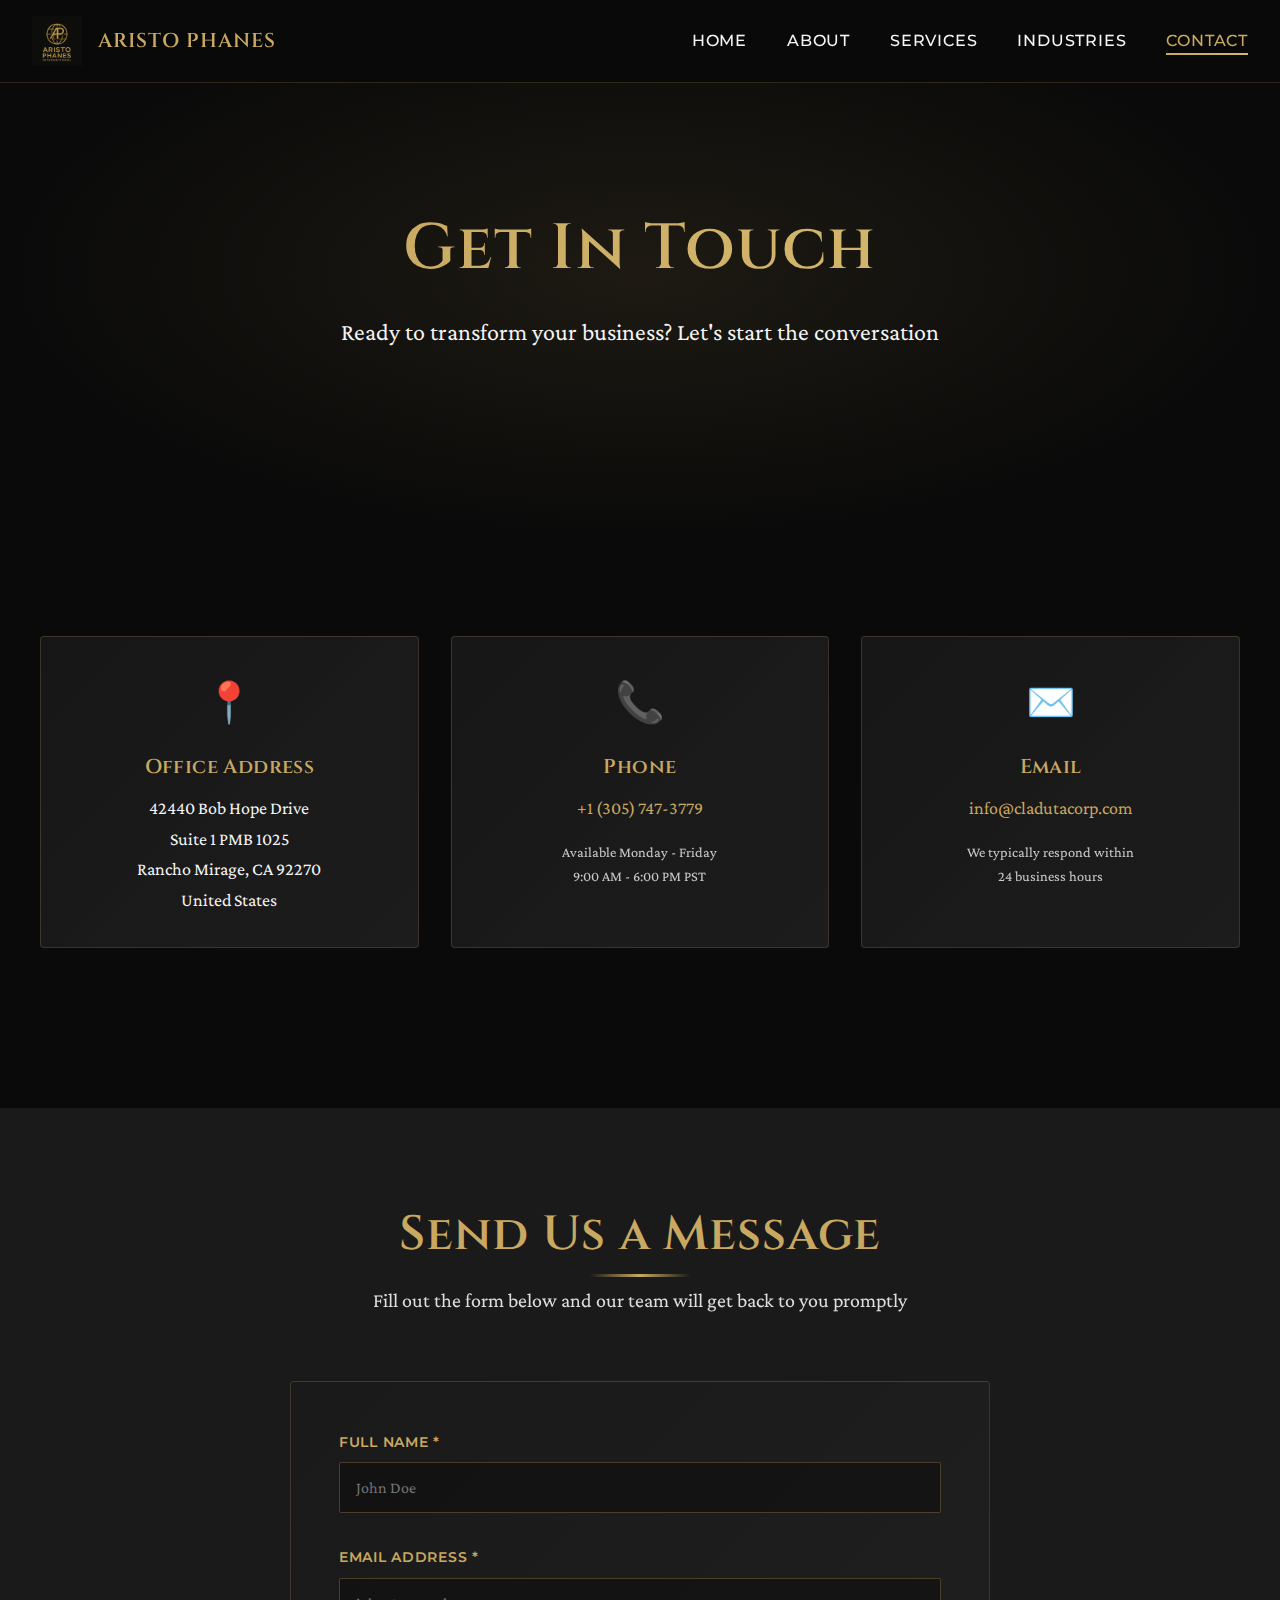
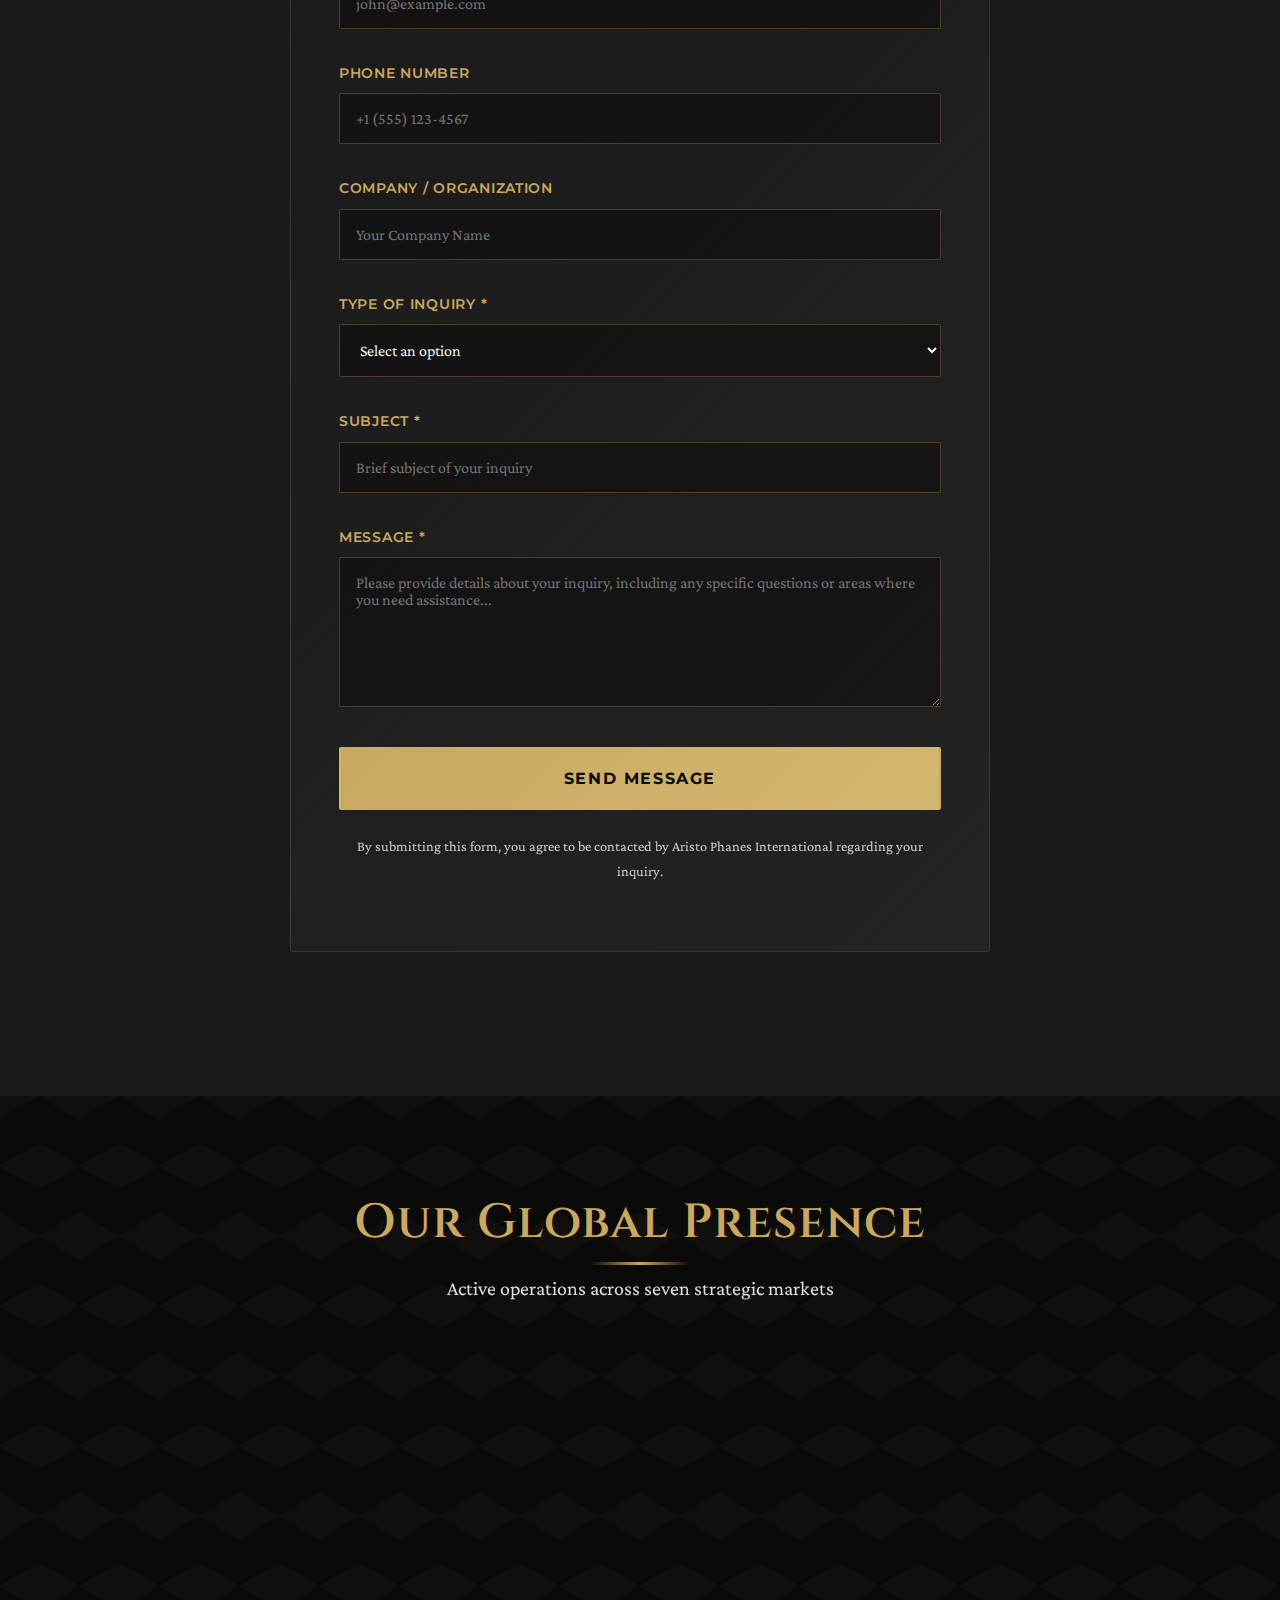
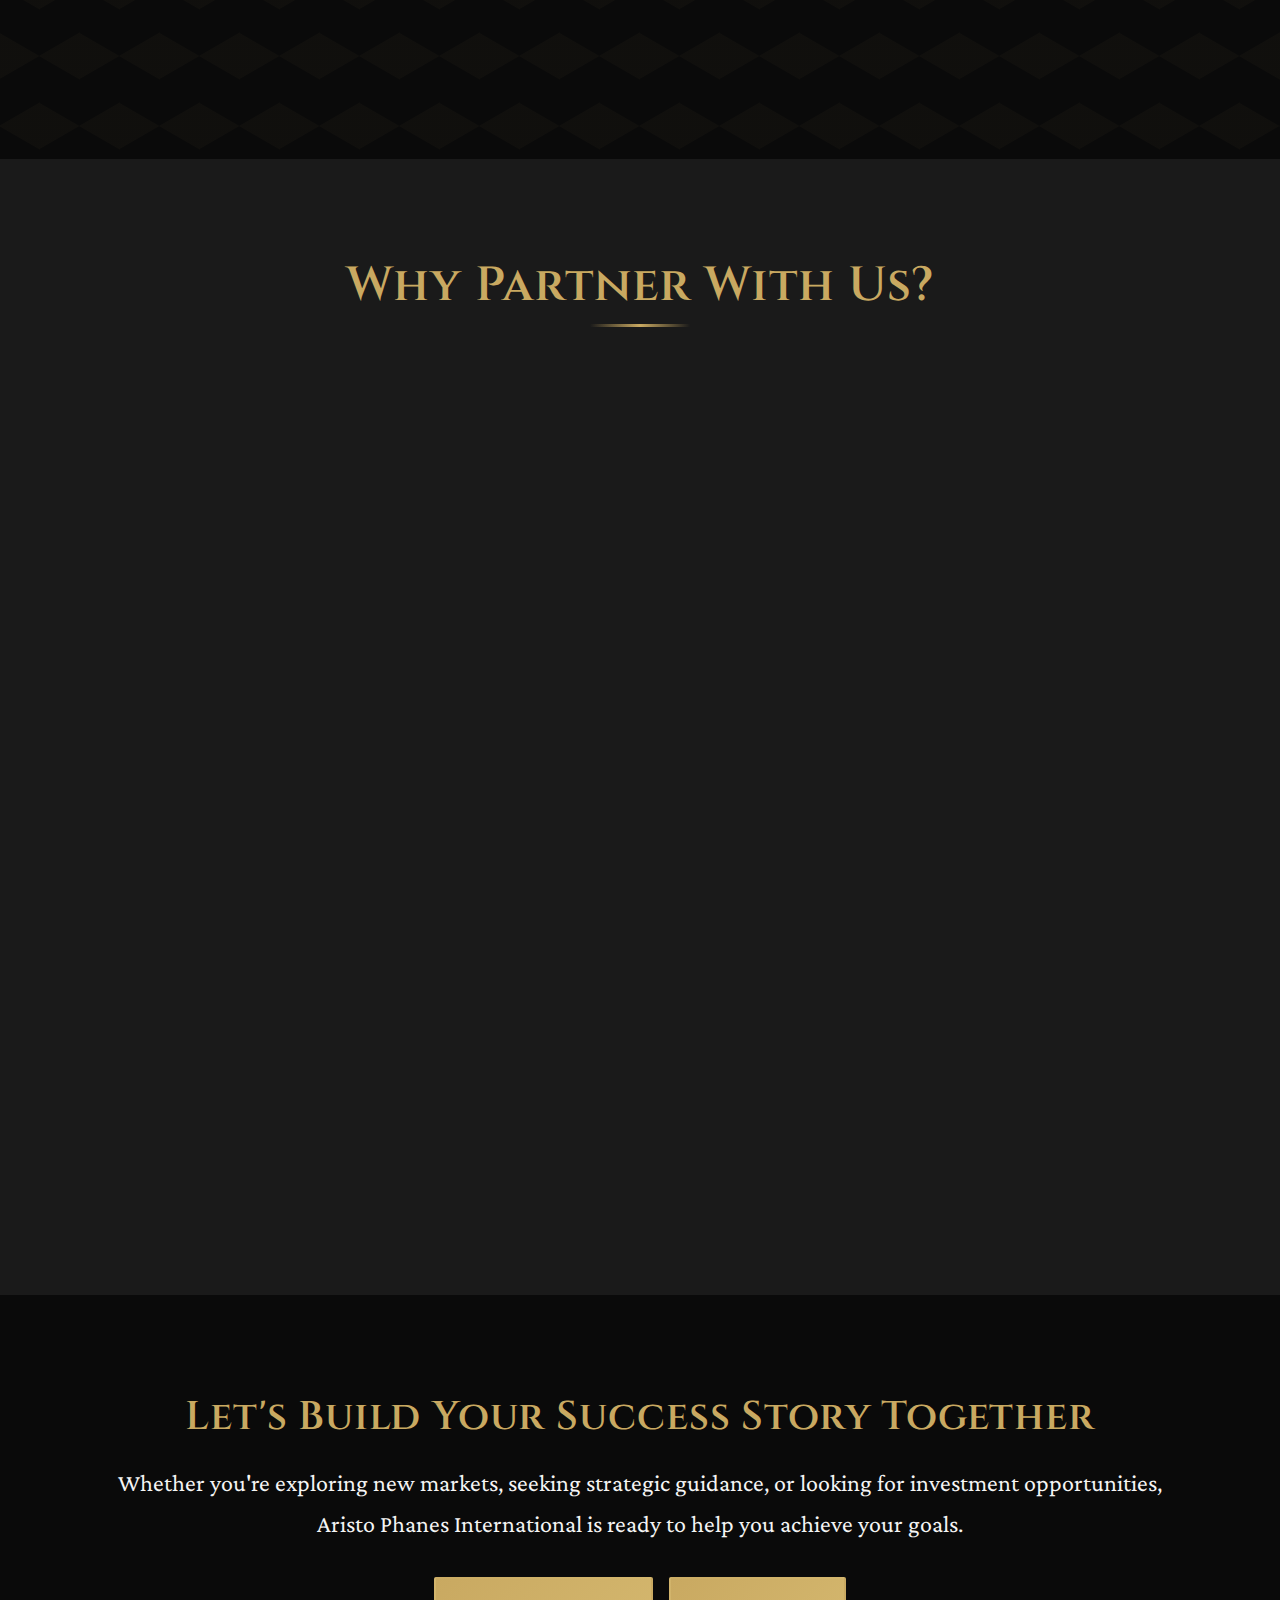
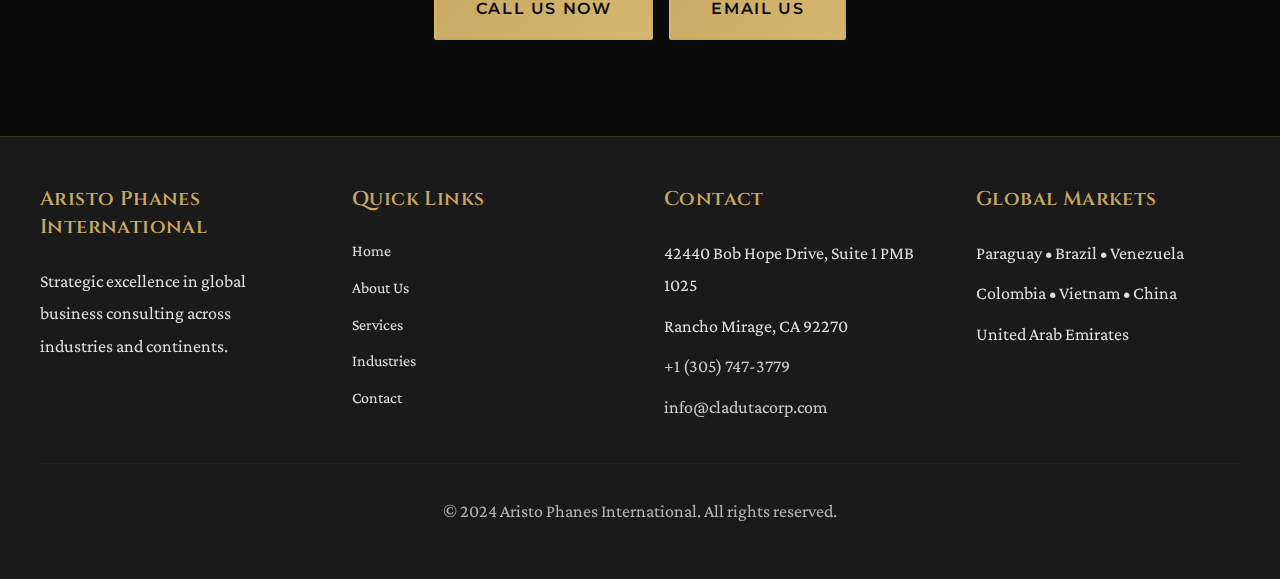
<file: contact.html>
<!DOCTYPE html>
<html lang="en">
<head>
  <meta charset="UTF-8">
  <meta name="viewport" content="width=device-width, initial-scale=1.0">
  <meta name="description" content="Contact Aristo Phanes International - Get in touch with our global business consulting team.">
  <title>Contact Us | Aristo Phanes International</title>
  
  <!-- Fonts -->
  <link rel="preconnect" href="https://fonts.googleapis.com">
  <link rel="preconnect" href="https://fonts.gstatic.com" crossorigin>
  <link href="https://fonts.googleapis.com/css2?family=Cinzel:wght@400;600;700&family=Crimson+Pro:wght@400;500;600&family=Montserrat:wght@400;500;600;700&display=swap" rel="stylesheet">
  
  <link rel="stylesheet" href="styles.css">
</head>
<body>
  <!-- Navigation -->
  <nav class="navbar">
    <div class="nav-container">
      <a href="index.html" class="logo-container">
        <img src="logo.jpeg" alt="Aristo Phanes International" class="logo">
        <span class="logo-text">ARISTO PHANES</span>
      </a>
      
      <div class="menu-toggle">
        <span></span>
        <span></span>
        <span></span>
      </div>
      
      <ul class="nav-menu">
        <li><a href="index.html">Home</a></li>
        <li><a href="about.html">About</a></li>
        <li><a href="services.html">Services</a></li>
        <li><a href="industries.html">Industries</a></li>
        <li><a href="contact.html">Contact</a></li>
      </ul>
    </div>
  </nav>

  <!-- Hero Section -->
  <section class="hero" style="min-height: 60vh;">
    <div class="hero-content">
      <h1>Get In Touch</h1>
      <p class="hero-subtitle">
        Ready to transform your business? Let's start the conversation
      </p>
    </div>
  </section>

  <!-- Contact Information -->
  <section class="section">
    <div class="container">
      <div class="contact-info">
        <div class="contact-card">
          <div class="contact-card-icon">📍</div>
          <h3>Office Address</h3>
          <p>
            42440 Bob Hope Drive<br>
            Suite 1 PMB 1025<br>
            Rancho Mirage, CA 92270<br>
            United States
          </p>
        </div>
        
        <div class="contact-card">
          <div class="contact-card-icon">📞</div>
          <h3>Phone</h3>
          <p>
            <a href="tel:+13057473779">+1 (305) 747-3779</a>
          </p>
          <p style="margin-top: 1rem; font-size: 0.9rem; opacity: 0.8;">
            Available Monday - Friday<br>
            9:00 AM - 6:00 PM PST
          </p>
        </div>
        
        <div class="contact-card">
          <div class="contact-card-icon">✉️</div>
          <h3>Email</h3>
          <p>
            <a href="mailto:info@cladutacorp.com">info@cladutacorp.com</a>
          </p>
          <p style="margin-top: 1rem; font-size: 0.9rem; opacity: 0.8;">
            We typically respond within<br>
            24 business hours
          </p>
        </div>
      </div>
    </div>
  </section>

  <!-- Contact Form -->
  <section class="section section-dark">
    <div class="container">
      <div class="section-header">
        <h2 class="section-title">Send Us a Message</h2>
        <p class="section-subtitle">
          Fill out the form below and our team will get back to you promptly
        </p>
      </div>
      
      <form class="contact-form">
        <div class="form-group">
          <label for="name">Full Name *</label>
          <input type="text" id="name" name="name" required placeholder="John Doe">
        </div>
        
        <div class="form-group">
          <label for="email">Email Address *</label>
          <input type="email" id="email" name="email" required placeholder="john@example.com">
        </div>
        
        <div class="form-group">
          <label for="phone">Phone Number</label>
          <input type="tel" id="phone" name="phone" placeholder="+1 (555) 123-4567">
        </div>
        
        <div class="form-group">
          <label for="company">Company / Organization</label>
          <input type="text" id="company" name="company" placeholder="Your Company Name">
        </div>
        
        <div class="form-group">
          <label for="inquiry">Type of Inquiry *</label>
          <select id="inquiry" name="inquiry" required>
            <option value="">Select an option</option>
            <option value="general">General Inquiry</option>
            <option value="consulting">Consulting Services</option>
            <option value="investment">Investment Opportunities</option>
            <option value="partnership">Partnership Development</option>
            <option value="market-expansion">Market Expansion</option>
            <option value="project-development">Project Development</option>
            <option value="other">Other</option>
          </select>
        </div>
        
        <div class="form-group">
          <label for="subject">Subject *</label>
          <input type="text" id="subject" name="subject" required placeholder="Brief subject of your inquiry">
        </div>
        
        <div class="form-group">
          <label for="message">Message *</label>
          <textarea id="message" name="message" required placeholder="Please provide details about your inquiry, including any specific questions or areas where you need assistance..."></textarea>
        </div>
        
        <button type="submit" class="submit-button">Send Message</button>
        
        <p style="text-align: center; margin-top: 1.5rem; font-size: 0.9rem; opacity: 0.8;">
          By submitting this form, you agree to be contacted by Aristo Phanes International regarding your inquiry.
        </p>
      </form>
    </div>
  </section>

  <!-- Global Presence -->
  <section class="section section-pattern">
    <div class="container">
      <div class="section-header">
        <h2 class="section-title">Our Global Presence</h2>
        <p class="section-subtitle">
          Active operations across seven strategic markets
        </p>
      </div>
      
      <div class="grid-3">
        <div class="card">
          <h3>🌎 Americas</h3>
          <p>
            <strong>United States (HQ)</strong><br>
            Rancho Mirage, California
          </p>
          <p>
            <strong>South America</strong><br>
            Paraguay • Brazil • Venezuela • Colombia
          </p>
        </div>
        
        <div class="card">
          <h3>🌏 Asia-Pacific</h3>
          <p>
            <strong>Southeast Asia</strong><br>
            Vietnam
          </p>
          <p>
            <strong>East Asia</strong><br>
            China
          </p>
        </div>
        
        <div class="card">
          <h3>🌍 Middle East</h3>
          <p>
            <strong>Gulf Region</strong><br>
            United Arab Emirates
          </p>
        </div>
      </div>
    </div>
  </section>

  <!-- Why Contact Us -->
  <section class="section section-dark">
    <div class="container">
      <div class="section-header">
        <h2 class="section-title">Why Partner With Us?</h2>
      </div>
      
      <div class="grid-3">
        <div class="card">
          <div class="card-icon">🎯</div>
          <h3>Tailored Solutions</h3>
          <p>
            Every business is unique. We develop customized strategies that address your specific challenges and opportunities.
          </p>
        </div>
        
        <div class="card">
          <div class="card-icon">🌐</div>
          <h3>Global Network</h3>
          <p>
            Access our extensive network of partners, investors, and industry contacts across seven key markets worldwide.
          </p>
        </div>
        
        <div class="card">
          <div class="card-icon">📊</div>
          <h3>Proven Results</h3>
          <p>
            50 years of combined experience delivering measurable results across multiple industries and geographies.
          </p>
        </div>
        
        <div class="card">
          <div class="card-icon">🤝</div>
          <h3>Long-Term Partnership</h3>
          <p>
            We're not just consultants—we're partners invested in your sustained success and growth.
          </p>
        </div>
        
        <div class="card">
          <div class="card-icon">💡</div>
          <h3>Multi-Industry Expertise</h3>
          <p>
            Cross-sector knowledge allows us to bring innovative solutions and identify opportunities others might miss.
          </p>
        </div>
        
        <div class="card">
          <div class="card-icon">⚡</div>
          <h3>Rapid Response</h3>
          <p>
            We understand that timing matters in business. Our team responds quickly and acts decisively.
          </p>
        </div>
      </div>
    </div>
  </section>

  <!-- Final CTA -->
  <section class="section">
    <div class="container text-center">
      <h2>Let's Build Your Success Story Together</h2>
      <p class="hero-subtitle" style="margin-bottom: 2rem;">
        Whether you're exploring new markets, seeking strategic guidance, or looking for investment opportunities,<br>
        Aristo Phanes International is ready to help you achieve your goals.
      </p>
      <div style="display: flex; gap: 1rem; justify-content: center; flex-wrap: wrap;">
        <a href="tel:+13057473779" class="cta-button">Call Us Now</a>
        <a href="mailto:info@cladutacorp.com" class="cta-button">Email Us</a>
      </div>
    </div>
  </section>

  <!-- Footer -->
  <footer class="footer">
    <div class="footer-content">
      <div class="footer-section">
        <h3>Aristo Phanes International</h3>
        <p>
          Strategic excellence in global business consulting across industries and continents.
        </p>
      </div>
      
      <div class="footer-section">
        <h3>Quick Links</h3>
        <a href="index.html">Home</a>
        <a href="about.html">About Us</a>
        <a href="services.html">Services</a>
        <a href="industries.html">Industries</a>
        <a href="contact.html">Contact</a>
      </div>
      
      <div class="footer-section">
        <h3>Contact</h3>
        <p>42440 Bob Hope Drive, Suite 1 PMB 1025</p>
        <p>Rancho Mirage, CA 92270</p>
        <p><a href="tel:+13057473779">+1 (305) 747-3779</a></p>
        <p><a href="mailto:info@cladutacorp.com">info@cladutacorp.com</a></p>
      </div>
      
      <div class="footer-section">
        <h3>Global Markets</h3>
        <p>Paraguay • Brazil • Venezuela</p>
        <p>Colombia • Vietnam • China</p>
        <p>United Arab Emirates</p>
      </div>
    </div>
    
    <div class="footer-bottom">
      <p>&copy; 2024 Aristo Phanes International. All rights reserved.</p>
    </div>
  </footer>

  <script src="script.js"></script>
</body>
</html>
</file>
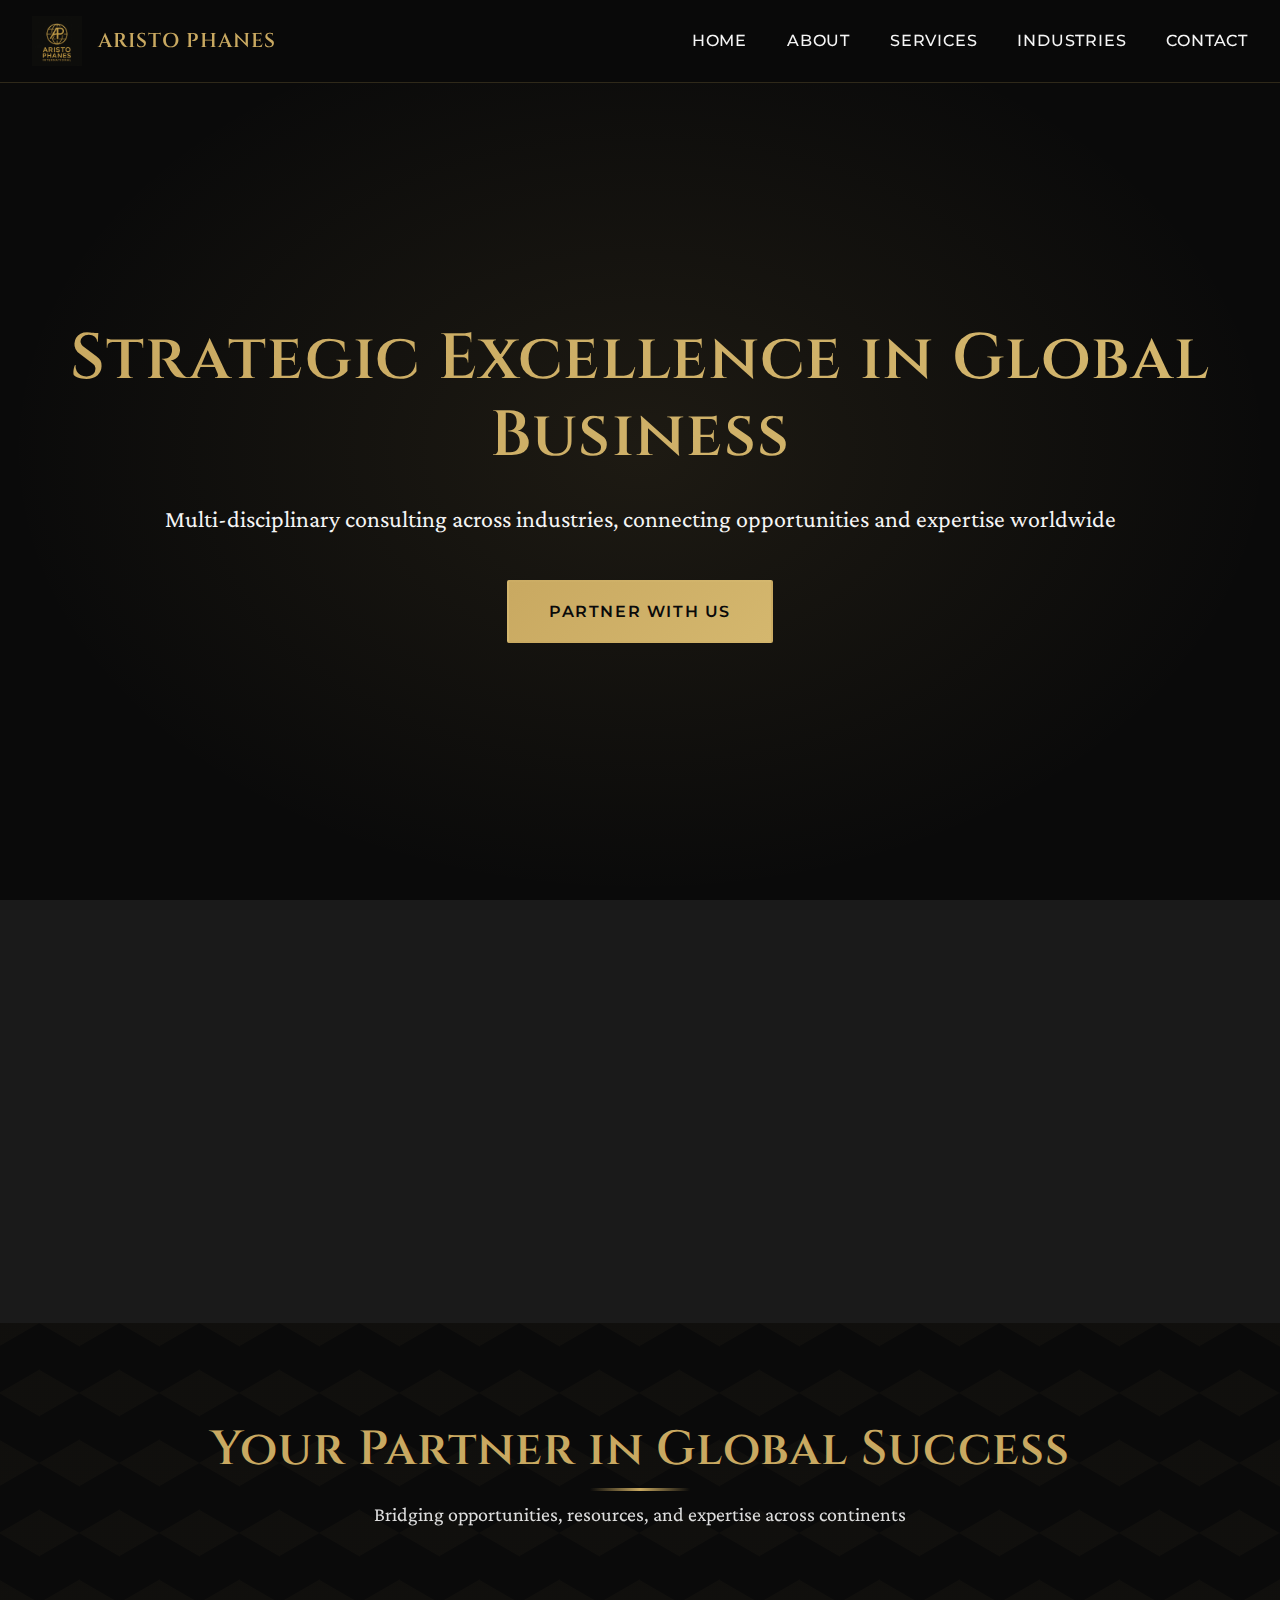
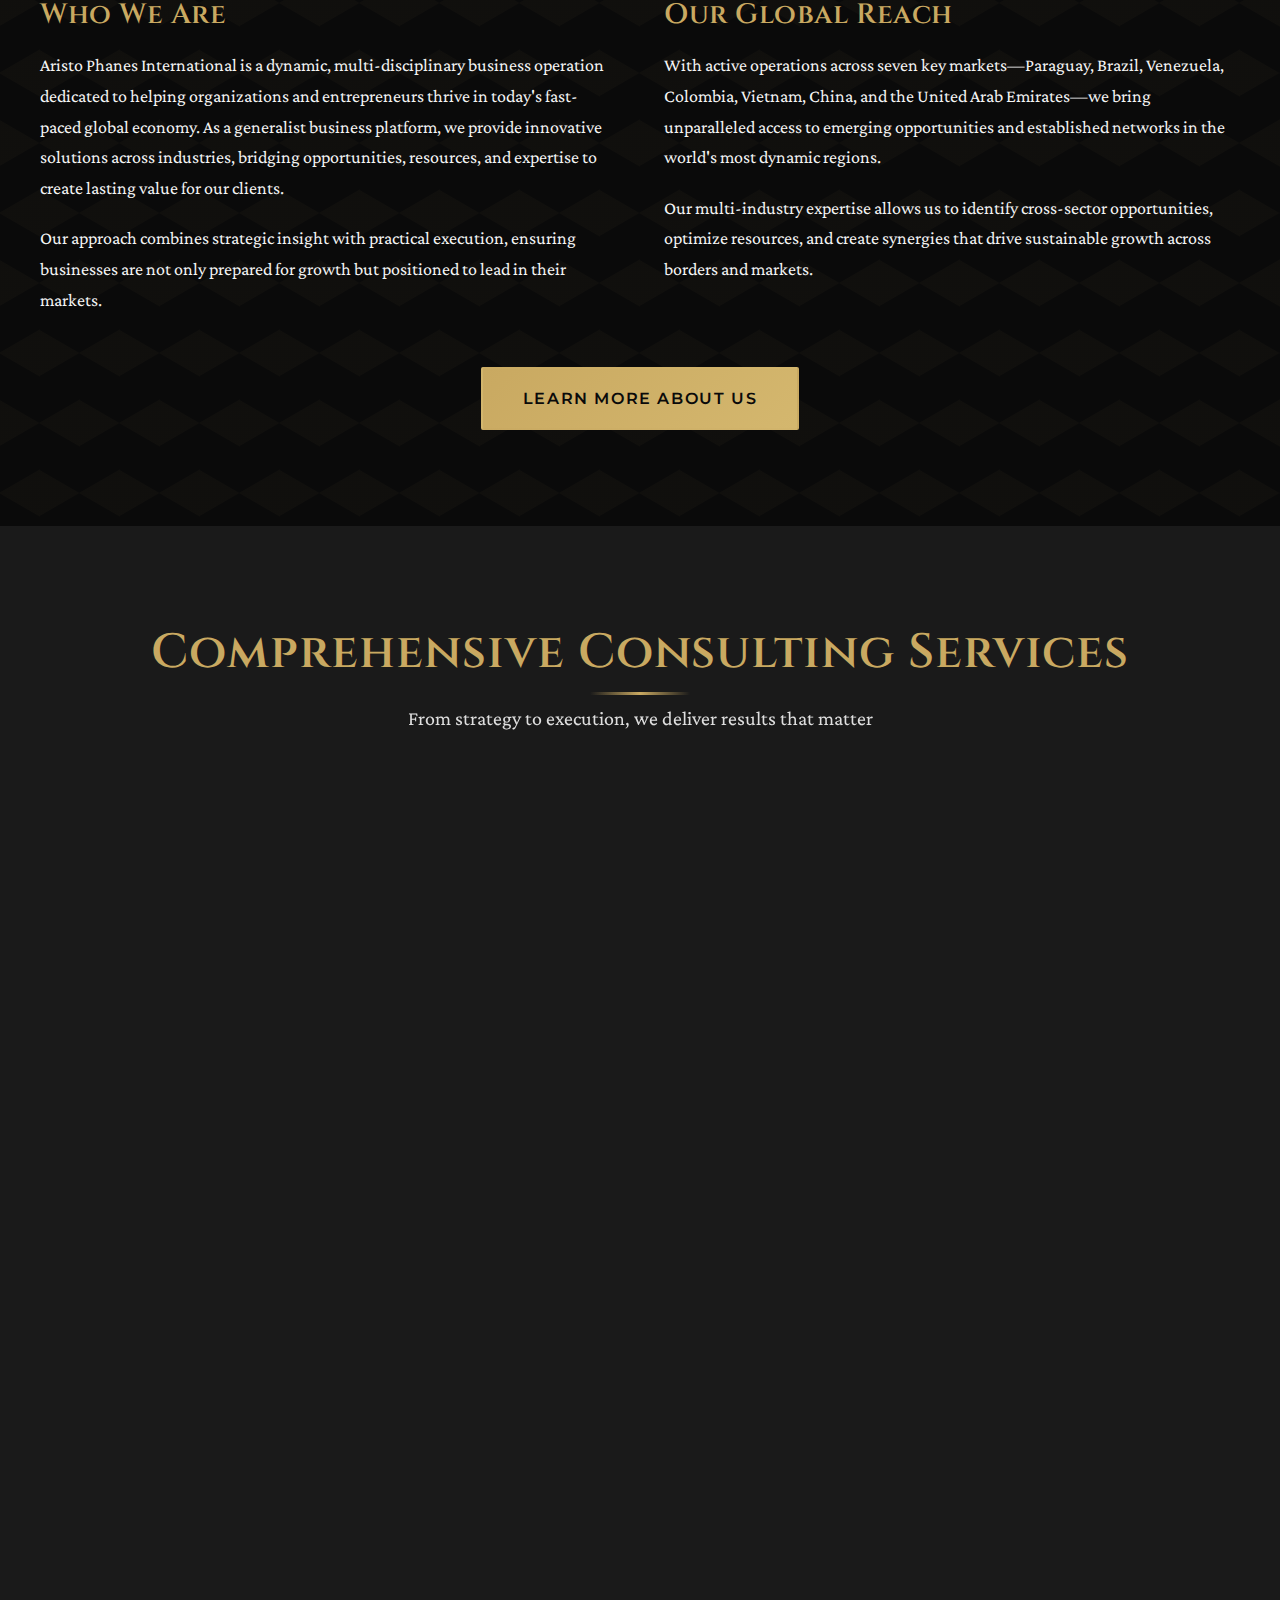
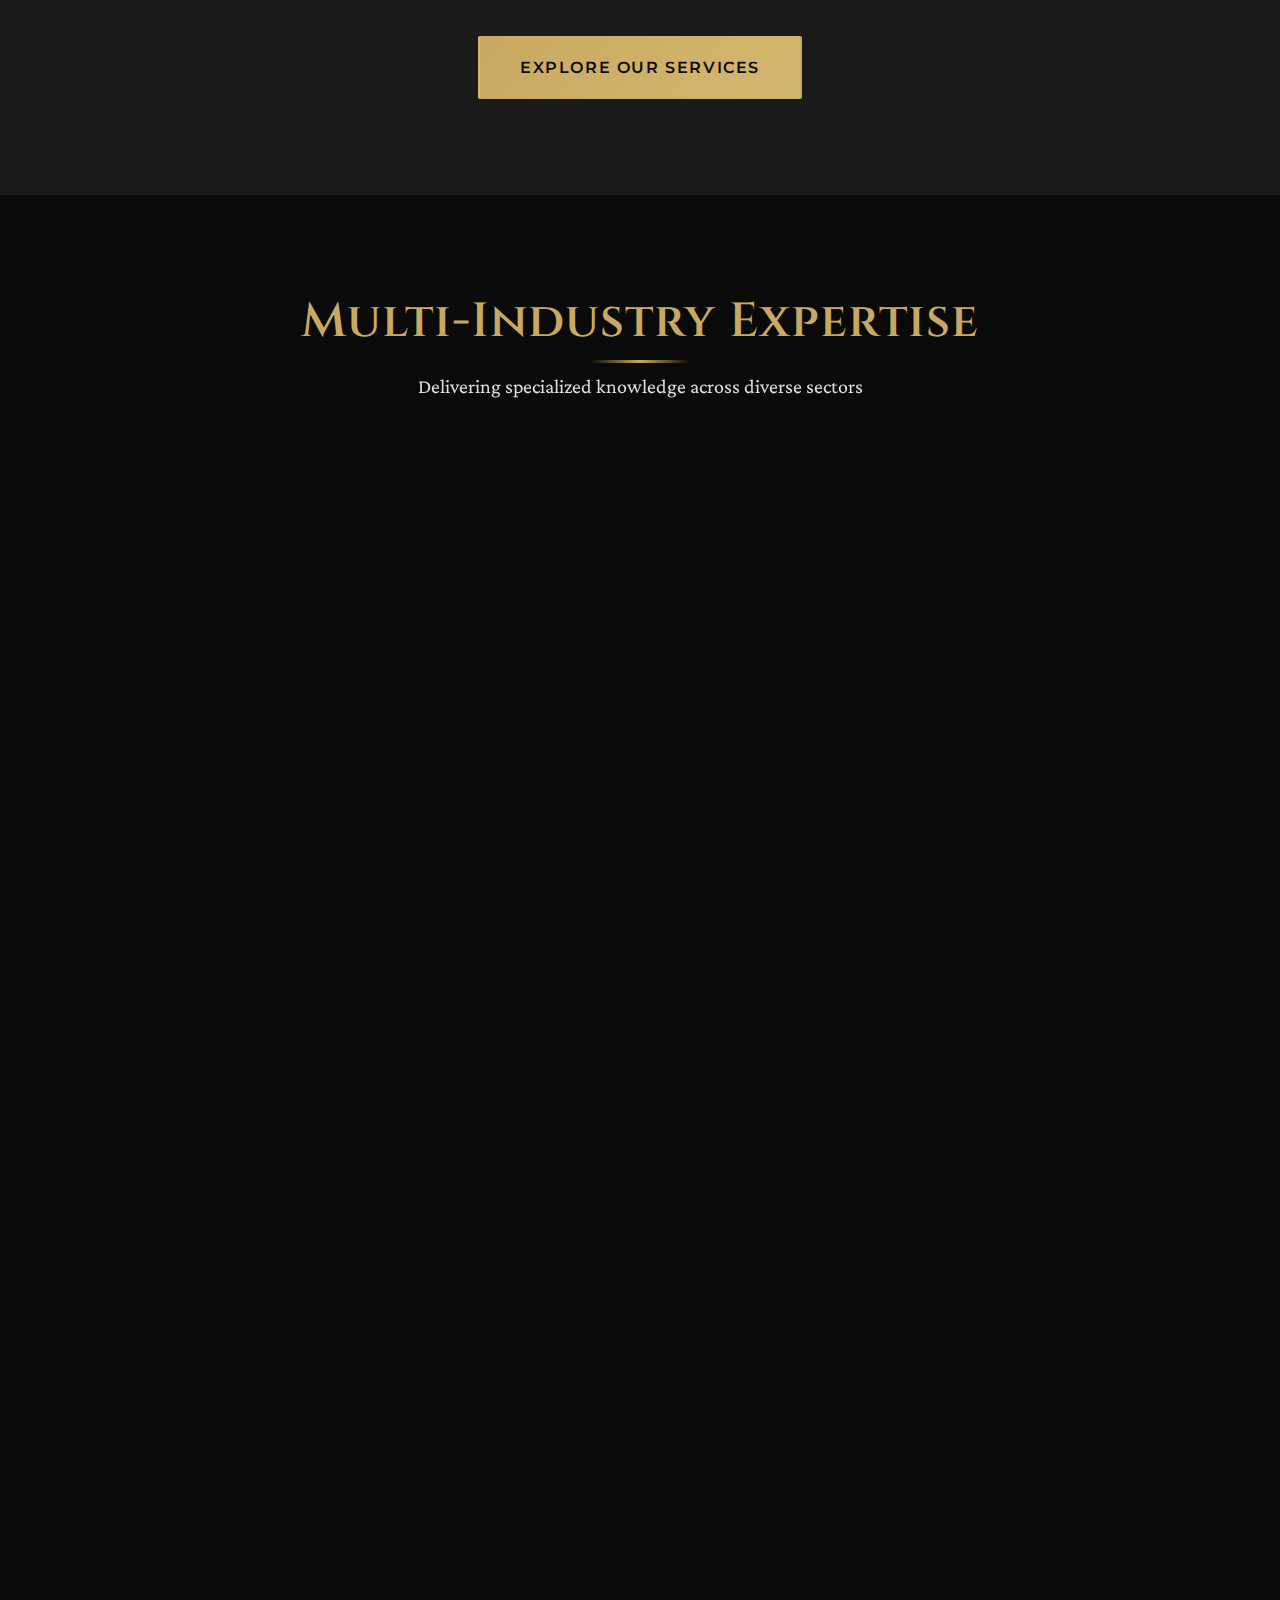
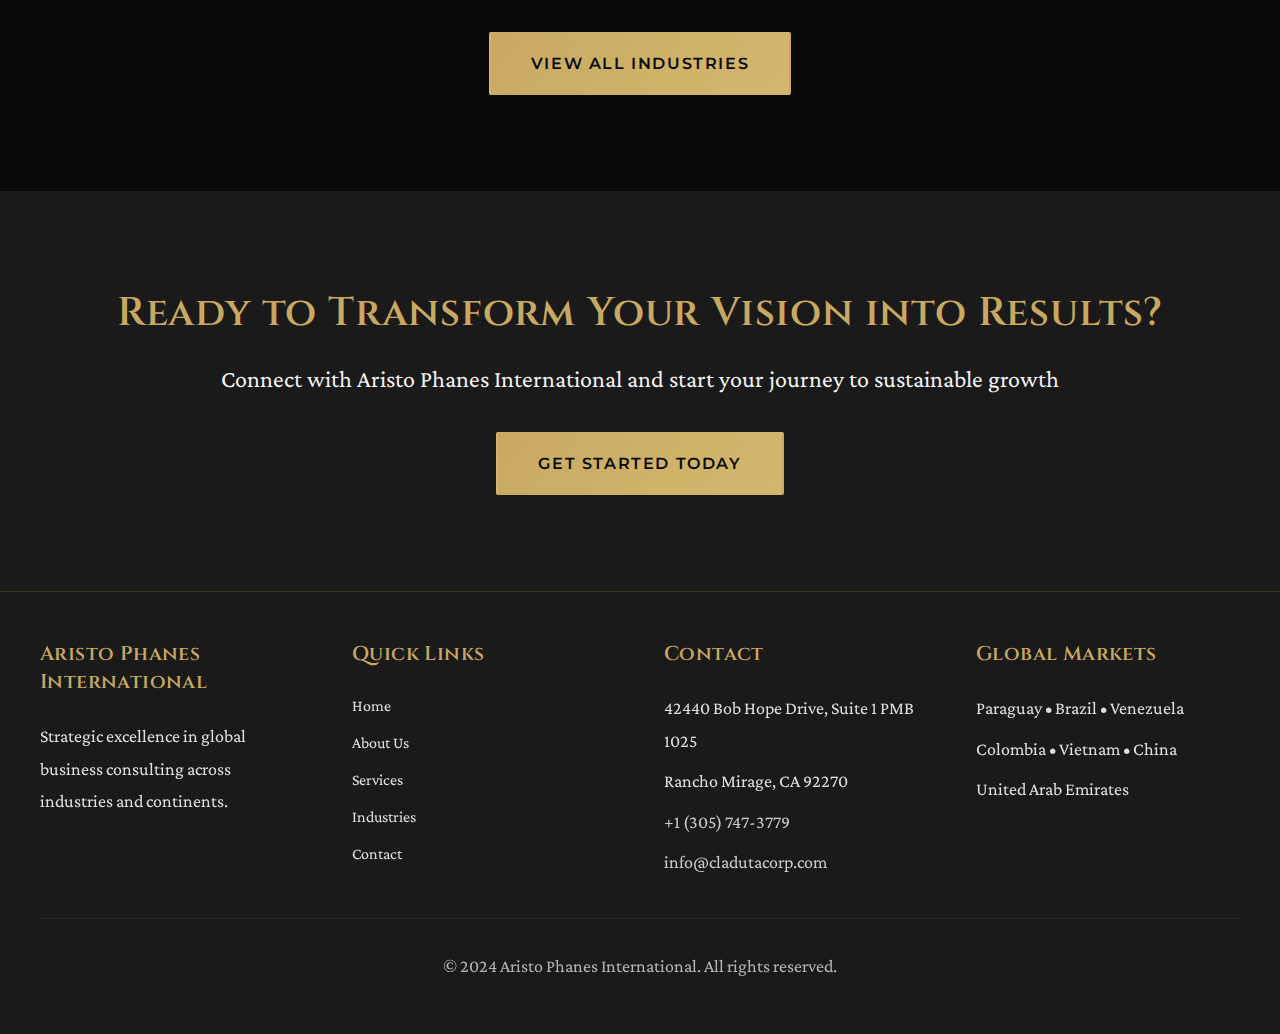
<file: index (2).html>
<!DOCTYPE html>
<html lang="en">
<head>
  <meta charset="UTF-8">
  <meta name="viewport" content="width=device-width, initial-scale=1.0">
  <meta name="description" content="Aristo Phanes International - Multi-disciplinary business consulting services across industries worldwide.">
  <title>Aristo Phanes International | Global Business Consulting</title>
  
  <!-- Fonts -->
  <link rel="preconnect" href="https://fonts.googleapis.com">
  <link rel="preconnect" href="https://fonts.gstatic.com" crossorigin>
  <link href="https://fonts.googleapis.com/css2?family=Cinzel:wght@400;600;700&family=Crimson+Pro:wght@400;500;600&family=Montserrat:wght@400;500;600;700&display=swap" rel="stylesheet">
  
  <link rel="stylesheet" href="styles.css">
</head>
<body>
  <!-- Navigation -->
  <nav class="navbar">
    <div class="nav-container">
      <a href="index.html" class="logo-container">
        <img src="logo.jpeg" alt="Aristo Phanes International" class="logo">
        <span class="logo-text">ARISTO PHANES</span>
      </a>
      
      <div class="menu-toggle">
        <span></span>
        <span></span>
        <span></span>
      </div>
      
      <ul class="nav-menu">
        <li><a href="index.html">Home</a></li>
        <li><a href="about.html">About</a></li>
        <li><a href="services.html">Services</a></li>
        <li><a href="industries.html">Industries</a></li>
        <li><a href="contact.html">Contact</a></li>
      </ul>
    </div>
  </nav>

  <!-- Hero Section -->
  <section class="hero">
    <div class="hero-content">
      <h1>Strategic Excellence in Global Business</h1>
      <p class="hero-subtitle">
        Multi-disciplinary consulting across industries, connecting opportunities and expertise worldwide
      </p>
      <a href="contact.html" class="cta-button">Partner With Us</a>
    </div>
  </section>

  <!-- Stats Section -->
  <section class="section section-dark">
    <div class="container">
      <div class="stats-grid">
        <div class="stat-card">
          <div class="stat-number" data-target="50">0</div>
          <div class="stat-label">Years Combined Experience</div>
        </div>
        <div class="stat-card">
          <div class="stat-number" data-target="7">0</div>
          <div class="stat-label">Global Markets</div>
        </div>
        <div class="stat-card">
          <div class="stat-number" data-target="7">0</div>
          <div class="stat-label">Industry Sectors</div>
        </div>
      </div>
    </div>
  </section>

  <!-- About Overview -->
  <section class="section section-pattern">
    <div class="container">
      <div class="section-header">
        <h2 class="section-title">Your Partner in Global Success</h2>
        <p class="section-subtitle">
          Bridging opportunities, resources, and expertise across continents
        </p>
      </div>
      
      <div class="grid-2">
        <div>
          <h3>Who We Are</h3>
          <p>
            Aristo Phanes International is a dynamic, multi-disciplinary business operation dedicated to helping organizations and entrepreneurs thrive in today's fast-paced global economy. As a generalist business platform, we provide innovative solutions across industries, bridging opportunities, resources, and expertise to create lasting value for our clients.
          </p>
          <p>
            Our approach combines strategic insight with practical execution, ensuring businesses are not only prepared for growth but positioned to lead in their markets.
          </p>
        </div>
        <div>
          <h3>Our Global Reach</h3>
          <p>
            With active operations across seven key markets—Paraguay, Brazil, Venezuela, Colombia, Vietnam, China, and the United Arab Emirates—we bring unparalleled access to emerging opportunities and established networks in the world's most dynamic regions.
          </p>
          <p>
            Our multi-industry expertise allows us to identify cross-sector opportunities, optimize resources, and create synergies that drive sustainable growth across borders and markets.
          </p>
        </div>
      </div>
      
      <div class="text-center mt-4">
        <a href="about.html" class="cta-button">Learn More About Us</a>
      </div>
    </div>
  </section>

  <!-- Services Overview -->
  <section class="section section-dark">
    <div class="container">
      <div class="section-header">
        <h2 class="section-title">Comprehensive Consulting Services</h2>
        <p class="section-subtitle">
          From strategy to execution, we deliver results that matter
        </p>
      </div>
      
      <div class="grid-3">
        <div class="card">
          <div class="card-icon">📊</div>
          <h3>Strategic Planning</h3>
          <p>
            Develop actionable strategies tailored to your organization's goals, market position, and growth trajectory.
          </p>
        </div>
        
        <div class="card">
          <div class="card-icon">🌐</div>
          <h3>Market Expansion</h3>
          <p>
            Navigate new markets with confidence through our extensive international network and local expertise.
          </p>
        </div>
        
        <div class="card">
          <div class="card-icon">💼</div>
          <h3>Investment Guidance</h3>
          <p>
            Identify high-potential opportunities and structure partnerships that maximize returns and minimize risk.
          </p>
        </div>
        
        <div class="card">
          <div class="card-icon">⚙️</div>
          <h3>Operational Excellence</h3>
          <p>
            Streamline processes, optimize resources, and implement systems that drive efficiency and profitability.
          </p>
        </div>
        
        <div class="card">
          <div class="card-icon">🤝</div>
          <h3>Partnership Development</h3>
          <p>
            Connect with the right partners, investors, and stakeholders to accelerate your business objectives.
          </p>
        </div>
        
        <div class="card">
          <div class="card-icon">📈</div>
          <h3>Growth Strategy</h3>
          <p>
            Scale your business sustainably with strategies designed for long-term value creation and market leadership.
          </p>
        </div>
      </div>
      
      <div class="text-center mt-4">
        <a href="services.html" class="cta-button">Explore Our Services</a>
      </div>
    </div>
  </section>

  <!-- Industries Overview -->
  <section class="section">
    <div class="container">
      <div class="section-header">
        <h2 class="section-title">Multi-Industry Expertise</h2>
        <p class="section-subtitle">
          Delivering specialized knowledge across diverse sectors
        </p>
      </div>
      
      <div class="grid-3">
        <div class="card">
          <div class="card-icon">🏢</div>
          <h3>Real Estate</h3>
          <p>Commercial, residential, and industrial property development and investment opportunities.</p>
        </div>
        
        <div class="card">
          <div class="card-icon">💎</div>
          <h3>Precious Metals & Stones</h3>
          <p>Strategic investments and operations in gold, diamonds, and other valuable commodities.</p>
        </div>
        
        <div class="card">
          <div class="card-icon">⚡</div>
          <h3>Oil & Gas / Natural Gas</h3>
          <p>Energy sector investments, exploration, and distribution across key markets.</p>
        </div>
        
        <div class="card">
          <div class="card-icon">🎬</div>
          <h3>Entertainment Industry</h3>
          <p>Film production, distribution, and entertainment venture development.</p>
        </div>
        
        <div class="card">
          <div class="card-icon">🌾</div>
          <h3>Agriculture</h3>
          <p>Sustainable agriculture operations and agribusiness investments worldwide.</p>
        </div>
        
        <div class="card">
          <div class="card-icon">🤖</div>
          <h3>AI & Technology</h3>
          <p>Artificial intelligence implementation and emerging technology ventures.</p>
        </div>
        
        <div class="card">
          <div class="card-icon">₿</div>
          <h3>Cryptocurrency</h3>
          <p>Digital asset strategies and blockchain technology applications.</p>
        </div>
      </div>
      
      <div class="text-center mt-4">
        <a href="industries.html" class="cta-button">View All Industries</a>
      </div>
    </div>
  </section>

  <!-- CTA Section -->
  <section class="section section-dark">
    <div class="container text-center">
      <h2>Ready to Transform Your Vision into Results?</h2>
      <p class="hero-subtitle" style="margin-bottom: 2rem;">
        Connect with Aristo Phanes International and start your journey to sustainable growth
      </p>
      <a href="contact.html" class="cta-button">Get Started Today</a>
    </div>
  </section>

  <!-- Footer -->
  <footer class="footer">
    <div class="footer-content">
      <div class="footer-section">
        <h3>Aristo Phanes International</h3>
        <p>
          Strategic excellence in global business consulting across industries and continents.
        </p>
      </div>
      
      <div class="footer-section">
        <h3>Quick Links</h3>
        <a href="index.html">Home</a>
        <a href="about.html">About Us</a>
        <a href="services.html">Services</a>
        <a href="industries.html">Industries</a>
        <a href="contact.html">Contact</a>
      </div>
      
      <div class="footer-section">
        <h3>Contact</h3>
        <p>42440 Bob Hope Drive, Suite 1 PMB 1025</p>
        <p>Rancho Mirage, CA 92270</p>
        <p><a href="tel:+13057473779">+1 (305) 747-3779</a></p>
        <p><a href="mailto:info@cladutacorp.com">info@cladutacorp.com</a></p>
      </div>
      
      <div class="footer-section">
        <h3>Global Markets</h3>
        <p>Paraguay • Brazil • Venezuela</p>
        <p>Colombia • Vietnam • China</p>
        <p>United Arab Emirates</p>
      </div>
    </div>
    
    <div class="footer-bottom">
      <p>&copy; 2024 Aristo Phanes International. All rights reserved.</p>
    </div>
  </footer>

  <script src="script.js"></script>
</body>
</html>
</file>
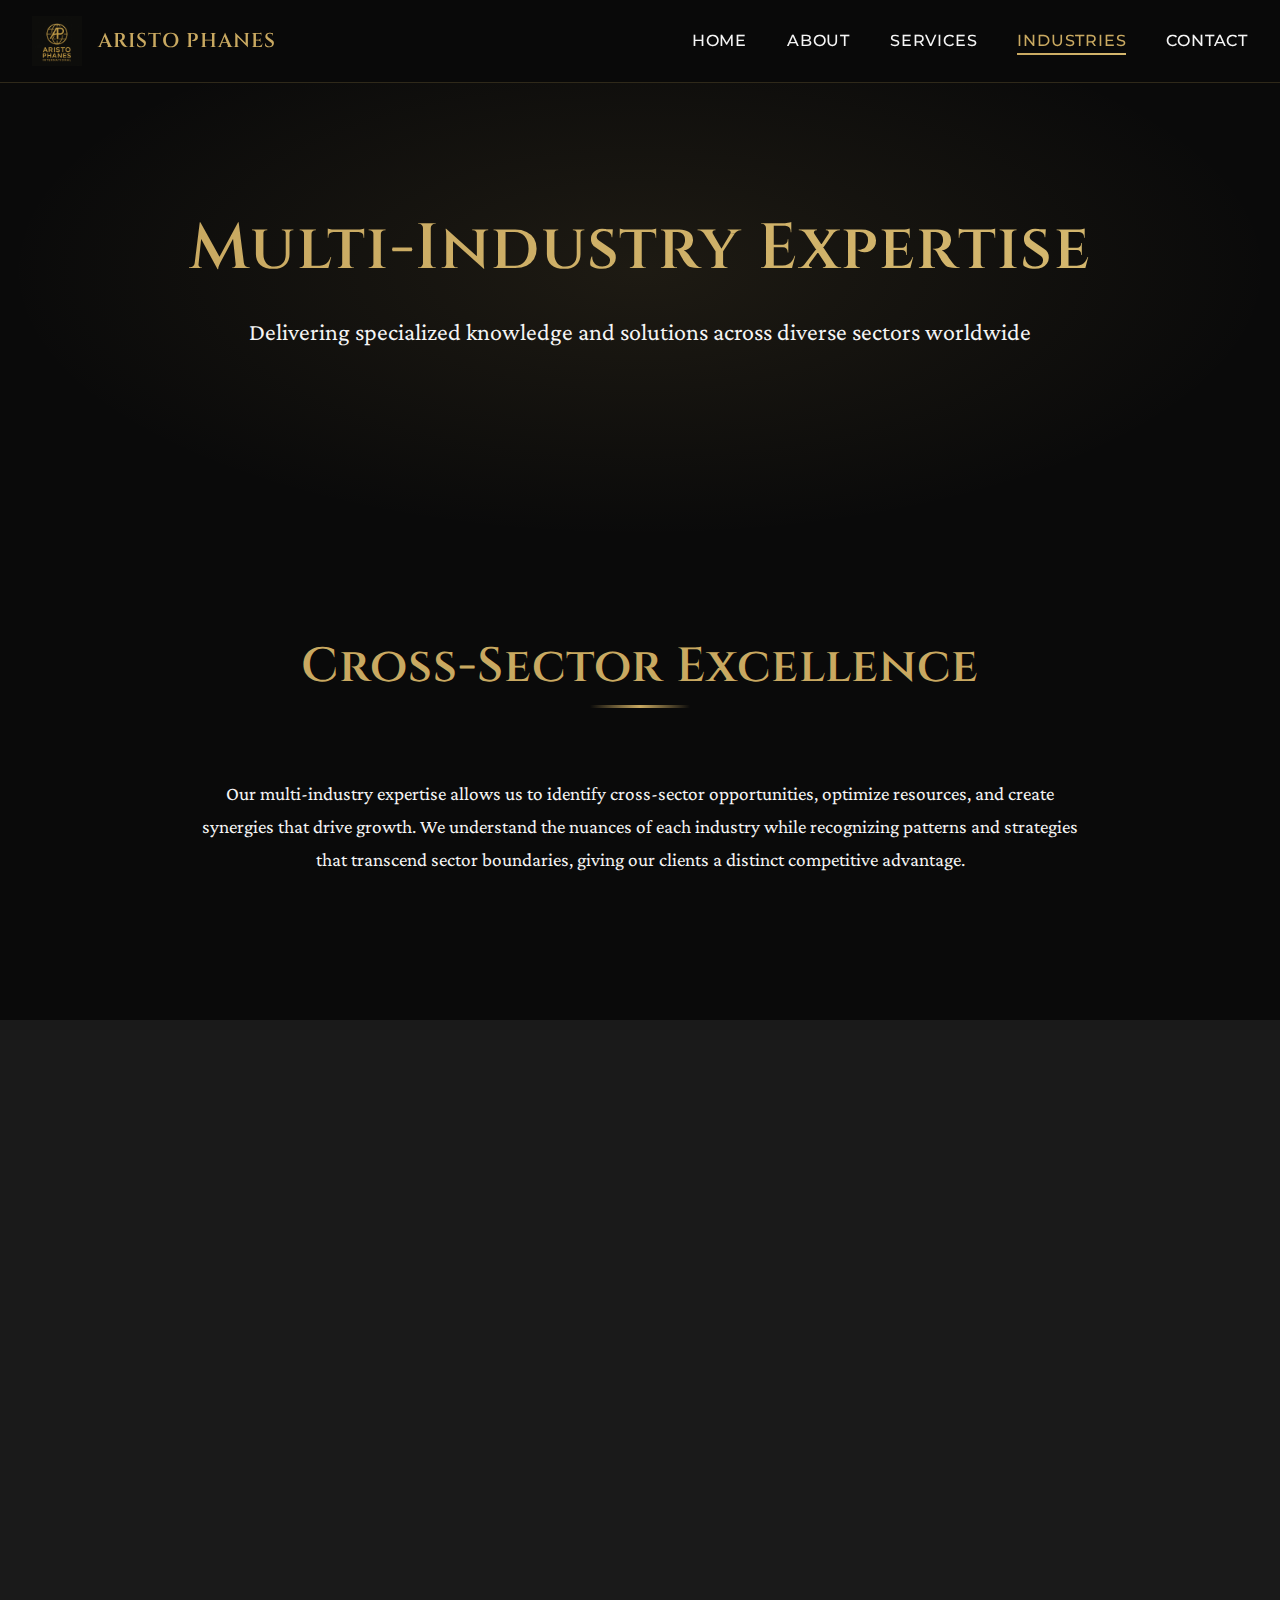
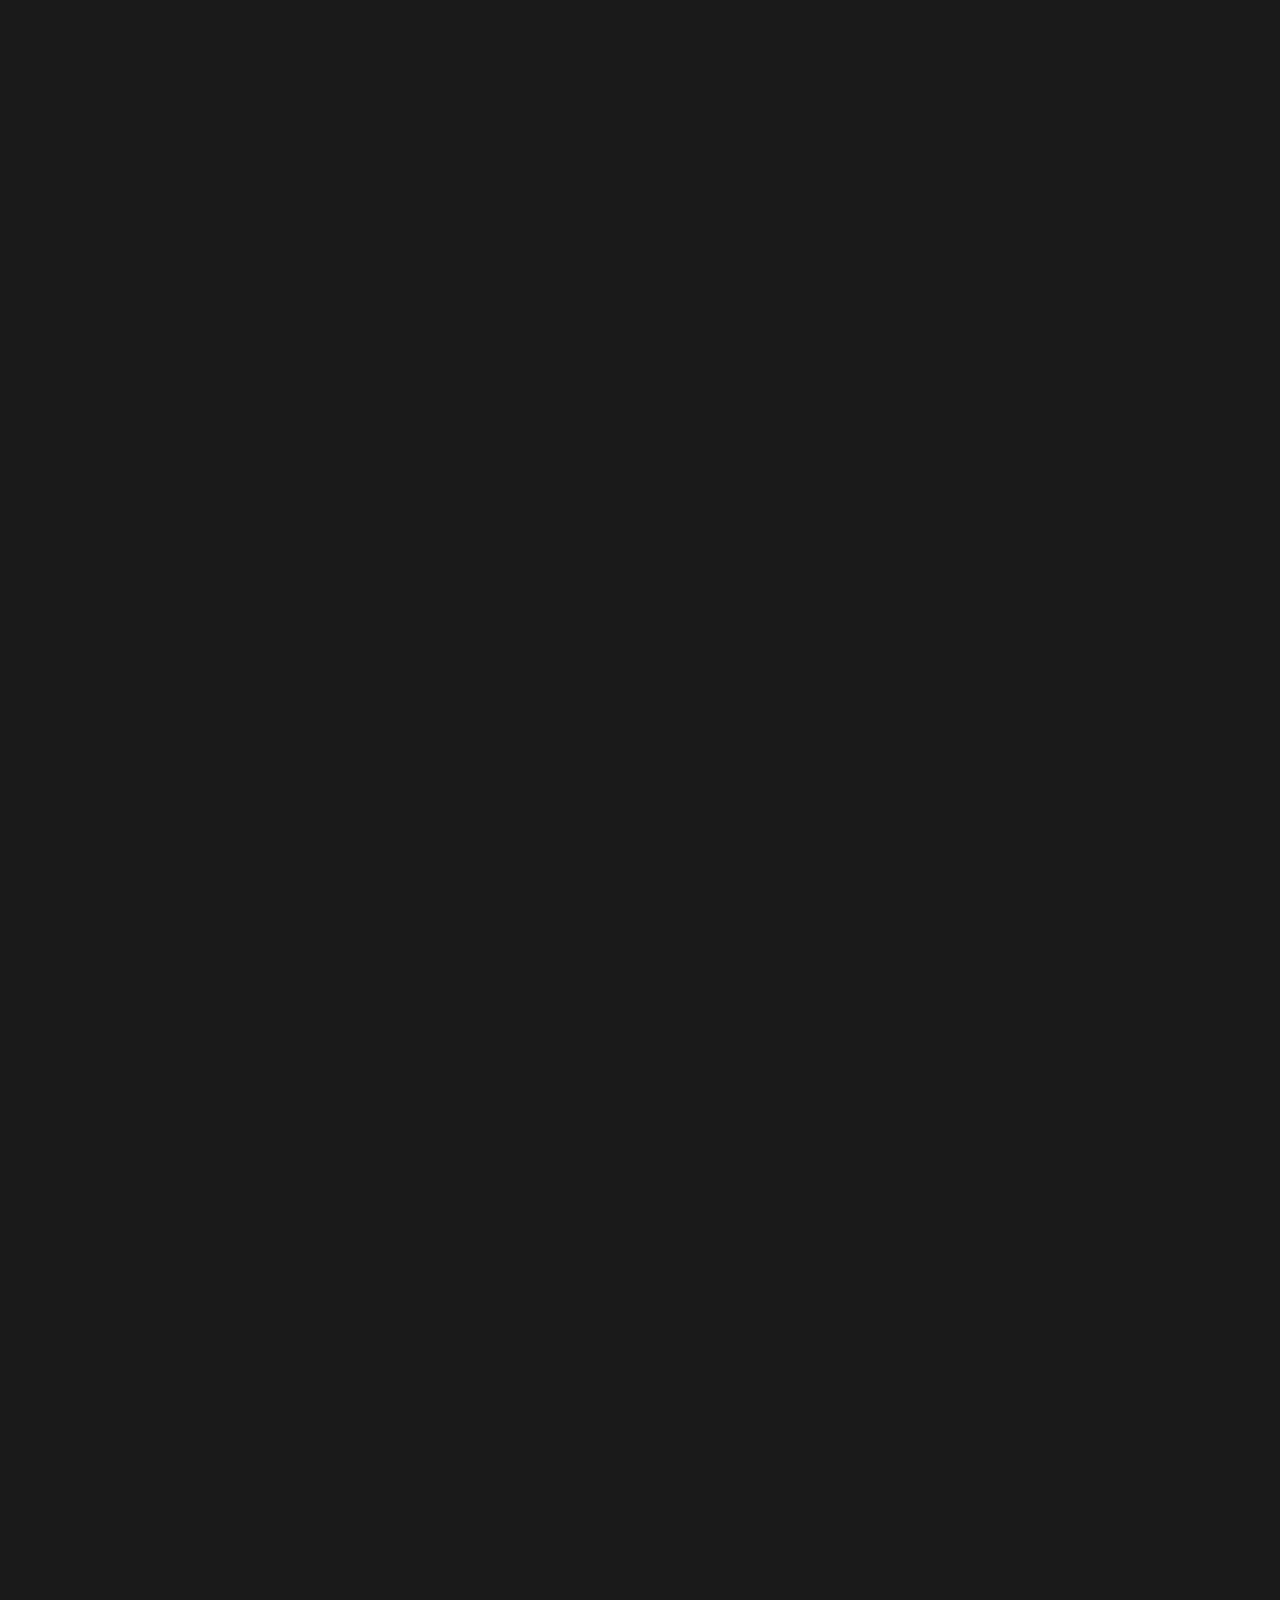
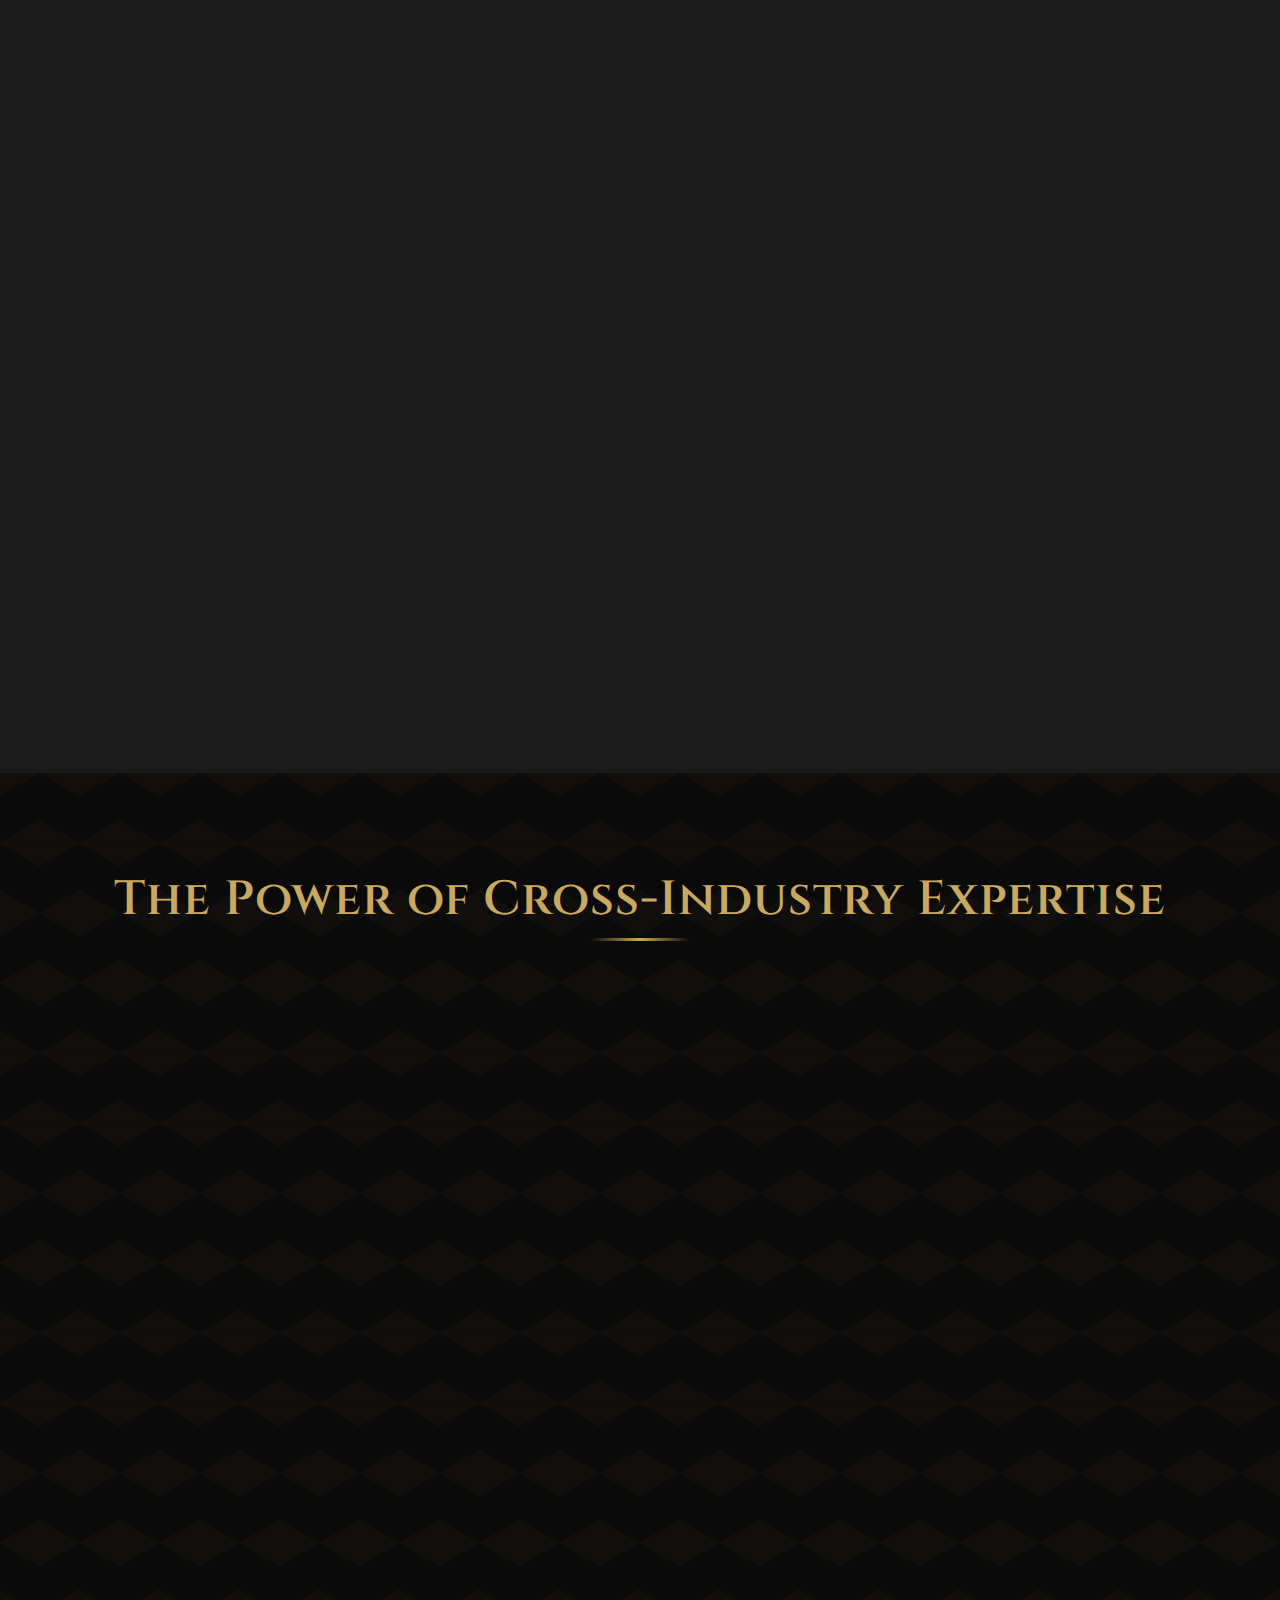
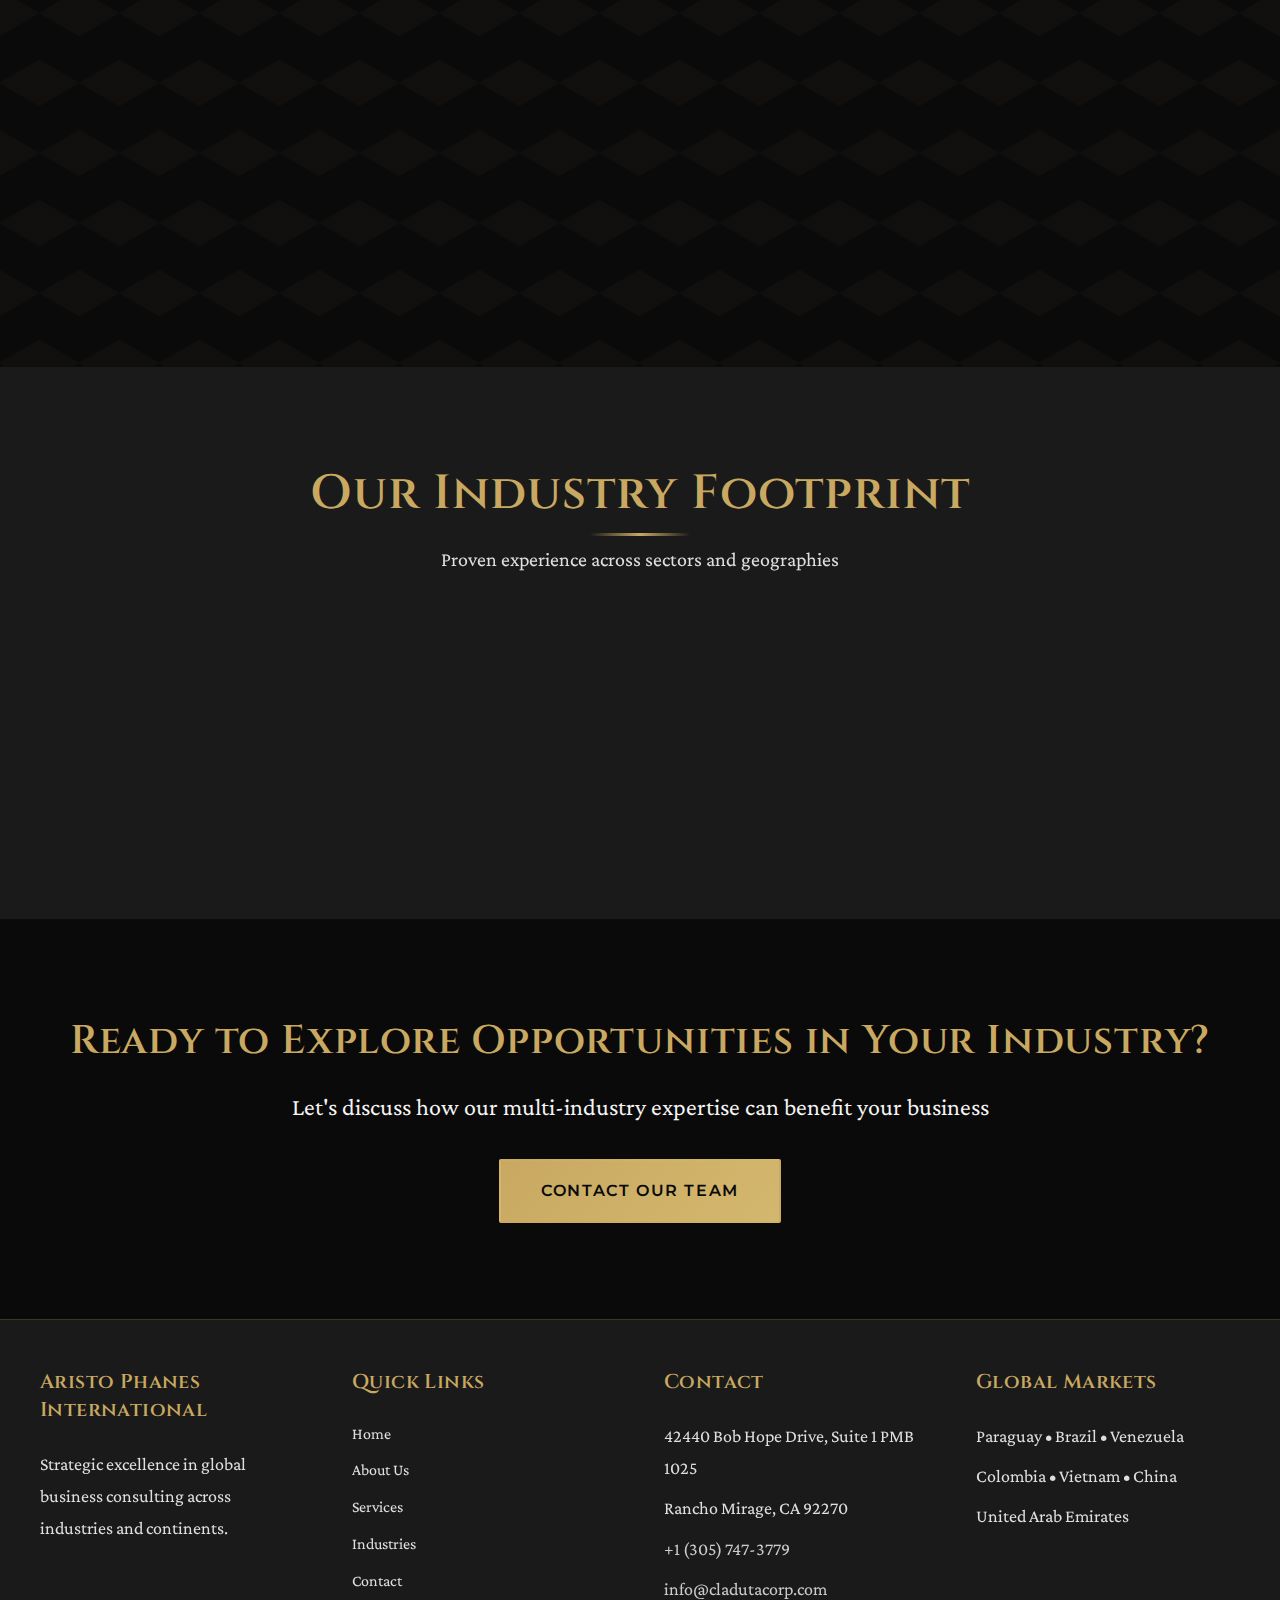
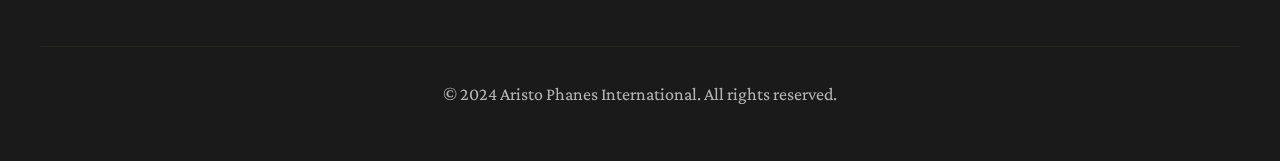
<file: industries.html>
<!DOCTYPE html>
<html lang="en">
<head>
  <meta charset="UTF-8">
  <meta name="viewport" content="width=device-width, initial-scale=1.0">
  <meta name="description" content="Multi-industry expertise from Aristo Phanes International - Real estate, energy, precious metals, entertainment, and more.">
  <title>Industries | Aristo Phanes International</title>
  
  <!-- Fonts -->
  <link rel="preconnect" href="https://fonts.googleapis.com">
  <link rel="preconnect" href="https://fonts.gstatic.com" crossorigin>
  <link href="https://fonts.googleapis.com/css2?family=Cinzel:wght@400;600;700&family=Crimson+Pro:wght@400;500;600&family=Montserrat:wght@400;500;600;700&display=swap" rel="stylesheet">
  
  <link rel="stylesheet" href="styles.css">
</head>
<body>
  <!-- Navigation -->
  <nav class="navbar">
    <div class="nav-container">
      <a href="index.html" class="logo-container">
        <img src="logo.jpeg" alt="Aristo Phanes International" class="logo">
        <span class="logo-text">ARISTO PHANES</span>
      </a>
      
      <div class="menu-toggle">
        <span></span>
        <span></span>
        <span></span>
      </div>
      
      <ul class="nav-menu">
        <li><a href="index.html">Home</a></li>
        <li><a href="about.html">About</a></li>
        <li><a href="services.html">Services</a></li>
        <li><a href="industries.html">Industries</a></li>
        <li><a href="contact.html">Contact</a></li>
      </ul>
    </div>
  </nav>

  <!-- Hero Section -->
  <section class="hero" style="min-height: 60vh;">
    <div class="hero-content">
      <h1>Multi-Industry Expertise</h1>
      <p class="hero-subtitle">
        Delivering specialized knowledge and solutions across diverse sectors worldwide
      </p>
    </div>
  </section>

  <!-- Industry Overview -->
  <section class="section">
    <div class="container">
      <div class="section-header">
        <h2 class="section-title">Cross-Sector Excellence</h2>
      </div>
      
      <p style="text-align: center; max-width: 900px; margin: 0 auto 3rem; font-size: 1.2rem;">
        Our multi-industry expertise allows us to identify cross-sector opportunities, optimize resources, and create synergies that drive growth. We understand the nuances of each industry while recognizing patterns and strategies that transcend sector boundaries, giving our clients a distinct competitive advantage.
      </p>
    </div>
  </section>

  <!-- Main Industries -->
  <section class="section section-dark">
    <div class="container">
      <div class="grid-2">
        <div class="card">
          <div class="card-icon">🏢</div>
          <h3>Real Estate Development</h3>
          <p>
            Our real estate expertise spans commercial, residential, and industrial property development across multiple markets. We provide comprehensive services including site selection, feasibility analysis, project development, financing, and property management.
          </p>
          <p>
            <strong>Focus Areas:</strong>
          </p>
          <p>
            • Commercial property development and investment<br>
            • Residential real estate projects<br>
            • Industrial and logistics facilities<br>
            • Mixed-use developments<br>
            • Real estate investment trusts (REITs)<br>
            • Property portfolio optimization
          </p>
        </div>
        
        <div class="card">
          <div class="card-icon">💎</div>
          <h3>Precious Metals & Stones</h3>
          <p>
            We provide strategic guidance and operational support for investments in gold, diamonds, and other precious commodities. Our services include sourcing, due diligence, operations management, and market strategy for precious metal and stone ventures.
          </p>
          <p>
            <strong>Focus Areas:</strong>
          </p>
          <p>
            • Gold mining operations and investments<br>
            • Diamond sourcing and trading<br>
            • Precious metals refining<br>
            • Commodity market analysis<br>
            • Supply chain optimization<br>
            • International trade and export
          </p>
        </div>
        
        <div class="card">
          <div class="card-icon">⚡</div>
          <h3>Oil & Gas / Natural Gas</h3>
          <p>
            Our energy sector expertise covers exploration, production, processing, and distribution of oil and natural gas. We help clients navigate the complex energy landscape, from upstream operations to downstream distribution and everything in between.
          </p>
          <p>
            <strong>Focus Areas:</strong>
          </p>
          <p>
            • Exploration and production ventures<br>
            • Natural gas processing facilities<br>
            • Energy distribution networks<br>
            • Strategic energy investments<br>
            • Regulatory compliance and permitting<br>
            • Environmental and sustainability initiatives
          </p>
        </div>
        
        <div class="card">
          <div class="card-icon">🎬</div>
          <h3>Entertainment Industry</h3>
          <p>
            We provide comprehensive support for entertainment ventures including film production, distribution, and entertainment business development. Our services help clients navigate the creative and financial aspects of the entertainment industry.
          </p>
          <p>
            <strong>Focus Areas:</strong>
          </p>
          <p>
            • Film and television production<br>
            • Content distribution strategies<br>
            • Entertainment financing and investment<br>
            • Production company development<br>
            • International co-productions<br>
            • Digital content and streaming platforms
          </p>
        </div>
        
        <div class="card">
          <div class="card-icon">🌾</div>
          <h3>Agriculture & Agribusiness</h3>
          <p>
            Our agricultural expertise includes large-scale farming operations, agribusiness development, and agricultural investment opportunities across multiple regions. We help clients build sustainable, profitable agricultural ventures.
          </p>
          <p>
            <strong>Focus Areas:</strong>
          </p>
          <p>
            • Large-scale crop production (corn, soybeans, etc.)<br>
            • Sustainable agriculture practices<br>
            • Agribusiness investment and development<br>
            • Agricultural technology integration<br>
            • Export and international trade<br>
            • Supply chain and logistics optimization
          </p>
        </div>
        
        <div class="card">
          <div class="card-icon">🤖</div>
          <h3>Artificial Intelligence & Technology</h3>
          <p>
            We guide businesses in implementing AI solutions, developing technology strategies, and capitalizing on emerging tech opportunities. Our services help clients leverage technology for competitive advantage and operational excellence.
          </p>
          <p>
            <strong>Focus Areas:</strong>
          </p>
          <p>
            • AI implementation and integration<br>
            • Machine learning applications<br>
            • Technology strategy and roadmapping<br>
            • Digital transformation initiatives<br>
            • Tech startup investment and development<br>
            • Automation and process optimization
          </p>
        </div>
        
        <div class="card">
          <div class="card-icon">₿</div>
          <h3>Cryptocurrency & Blockchain</h3>
          <p>
            Our cryptocurrency expertise helps clients navigate the digital asset landscape, from investment strategies to blockchain technology implementation. We provide guidance on both the financial and technological aspects of this emerging sector.
          </p>
          <p>
            <strong>Focus Areas:</strong>
          </p>
          <p>
            • Cryptocurrency investment strategies<br>
            • Blockchain technology applications<br>
            • Digital asset portfolio management<br>
            • Regulatory compliance and risk management<br>
            • Token economics and tokenization<br>
            • DeFi (Decentralized Finance) opportunities
          </p>
        </div>
      </div>
    </div>
  </section>

  <!-- Cross-Industry Advantages -->
  <section class="section section-pattern">
    <div class="container">
      <div class="section-header">
        <h2 class="section-title">The Power of Cross-Industry Expertise</h2>
      </div>
      
      <div class="grid-3">
        <div class="card">
          <div class="card-icon">🔗</div>
          <h3>Synergy Creation</h3>
          <p>
            Our understanding of multiple industries allows us to identify synergies and opportunities for collaboration between seemingly unrelated sectors, creating value that specialists might miss.
          </p>
        </div>
        
        <div class="card">
          <div class="card-icon">💡</div>
          <h3>Innovation Transfer</h3>
          <p>
            We bring proven strategies and innovations from one industry to solve challenges in another, accelerating progress and reducing trial-and-error learning curves.
          </p>
        </div>
        
        <div class="card">
          <div class="card-icon">📊</div>
          <h3>Diversification Strategy</h3>
          <p>
            Help clients build diversified portfolios across multiple sectors, reducing risk while maximizing opportunities for growth and returns.
          </p>
        </div>
        
        <div class="card">
          <div class="card-icon">🌐</div>
          <h3>Global Perspective</h3>
          <p>
            Our presence in seven markets combined with multi-industry knowledge provides unique insights into global trends and cross-border opportunities.
          </p>
        </div>
        
        <div class="card">
          <div class="card-icon">🎯</div>
          <h3>Holistic Solutions</h3>
          <p>
            Address complex business challenges with comprehensive solutions that consider multiple industry perspectives and interconnected market dynamics.
          </p>
        </div>
        
        <div class="card">
          <div class="card-icon">⚡</div>
          <h3>Rapid Adaptation</h3>
          <p>
            Our broad experience enables us to quickly understand and adapt to new industry challenges, providing valuable guidance even in unfamiliar territory.
          </p>
        </div>
      </div>
    </div>
  </section>

  <!-- Industry Statistics -->
  <section class="section section-dark">
    <div class="container">
      <div class="section-header">
        <h2 class="section-title">Our Industry Footprint</h2>
        <p class="section-subtitle">Proven experience across sectors and geographies</p>
      </div>
      
      <div class="stats-grid">
        <div class="stat-card">
          <div class="stat-number" data-target="7">0</div>
          <div class="stat-label">Industry Sectors</div>
        </div>
        <div class="stat-card">
          <div class="stat-number" data-target="7">0</div>
          <div class="stat-label">Global Markets</div>
        </div>
        <div class="stat-card">
          <div class="stat-number" data-target="50">0</div>
          <div class="stat-label">Years Combined Experience</div>
        </div>
      </div>
    </div>
  </section>

  <!-- CTA Section -->
  <section class="section">
    <div class="container text-center">
      <h2>Ready to Explore Opportunities in Your Industry?</h2>
      <p class="hero-subtitle" style="margin-bottom: 2rem;">
        Let's discuss how our multi-industry expertise can benefit your business
      </p>
      <a href="contact.html" class="cta-button">Contact Our Team</a>
    </div>
  </section>

  <!-- Footer -->
  <footer class="footer">
    <div class="footer-content">
      <div class="footer-section">
        <h3>Aristo Phanes International</h3>
        <p>
          Strategic excellence in global business consulting across industries and continents.
        </p>
      </div>
      
      <div class="footer-section">
        <h3>Quick Links</h3>
        <a href="index.html">Home</a>
        <a href="about.html">About Us</a>
        <a href="services.html">Services</a>
        <a href="industries.html">Industries</a>
        <a href="contact.html">Contact</a>
      </div>
      
      <div class="footer-section">
        <h3>Contact</h3>
        <p>42440 Bob Hope Drive, Suite 1 PMB 1025</p>
        <p>Rancho Mirage, CA 92270</p>
        <p><a href="tel:+13057473779">+1 (305) 747-3779</a></p>
        <p><a href="mailto:info@cladutacorp.com">info@cladutacorp.com</a></p>
      </div>
      
      <div class="footer-section">
        <h3>Global Markets</h3>
        <p>Paraguay • Brazil • Venezuela</p>
        <p>Colombia • Vietnam • China</p>
        <p>United Arab Emirates</p>
      </div>
    </div>
    
    <div class="footer-bottom">
      <p>&copy; 2024 Aristo Phanes International. All rights reserved.</p>
    </div>
  </footer>

  <script src="script.js"></script>
</body>
</html>
</file>
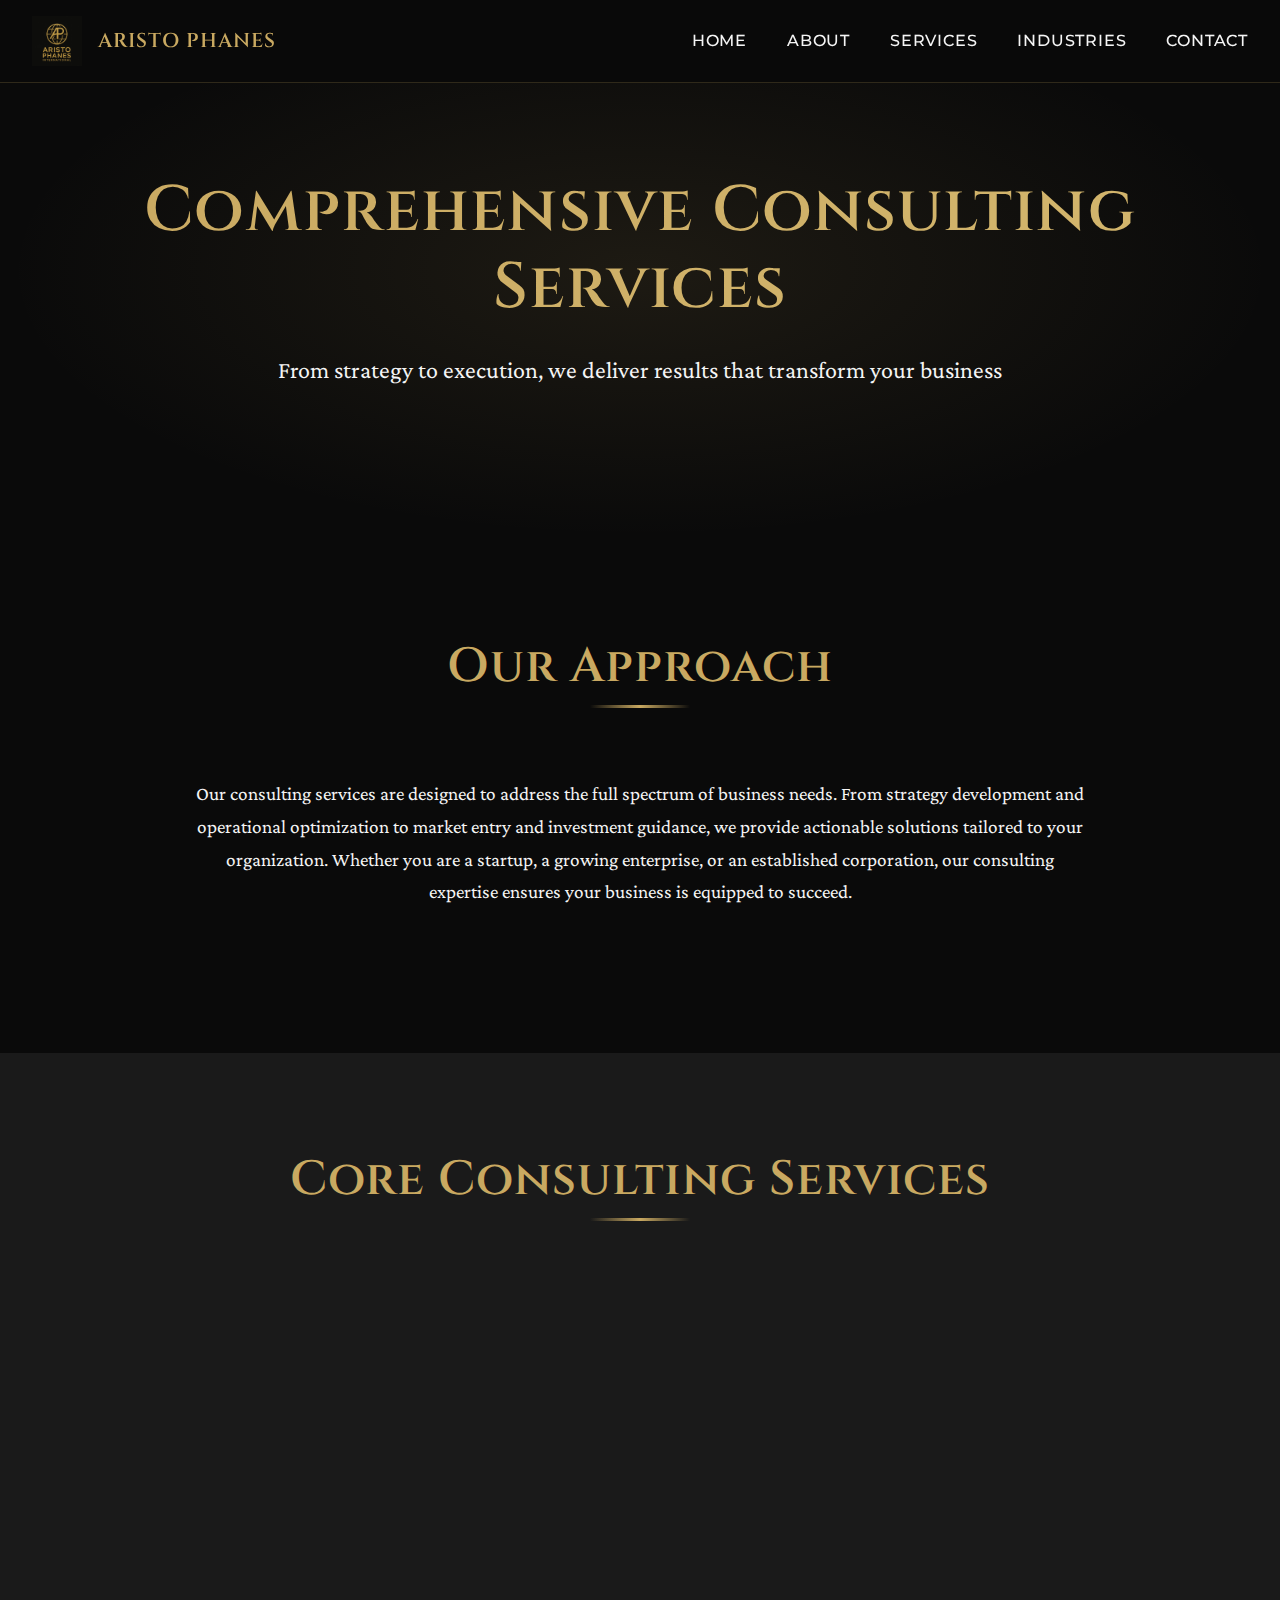
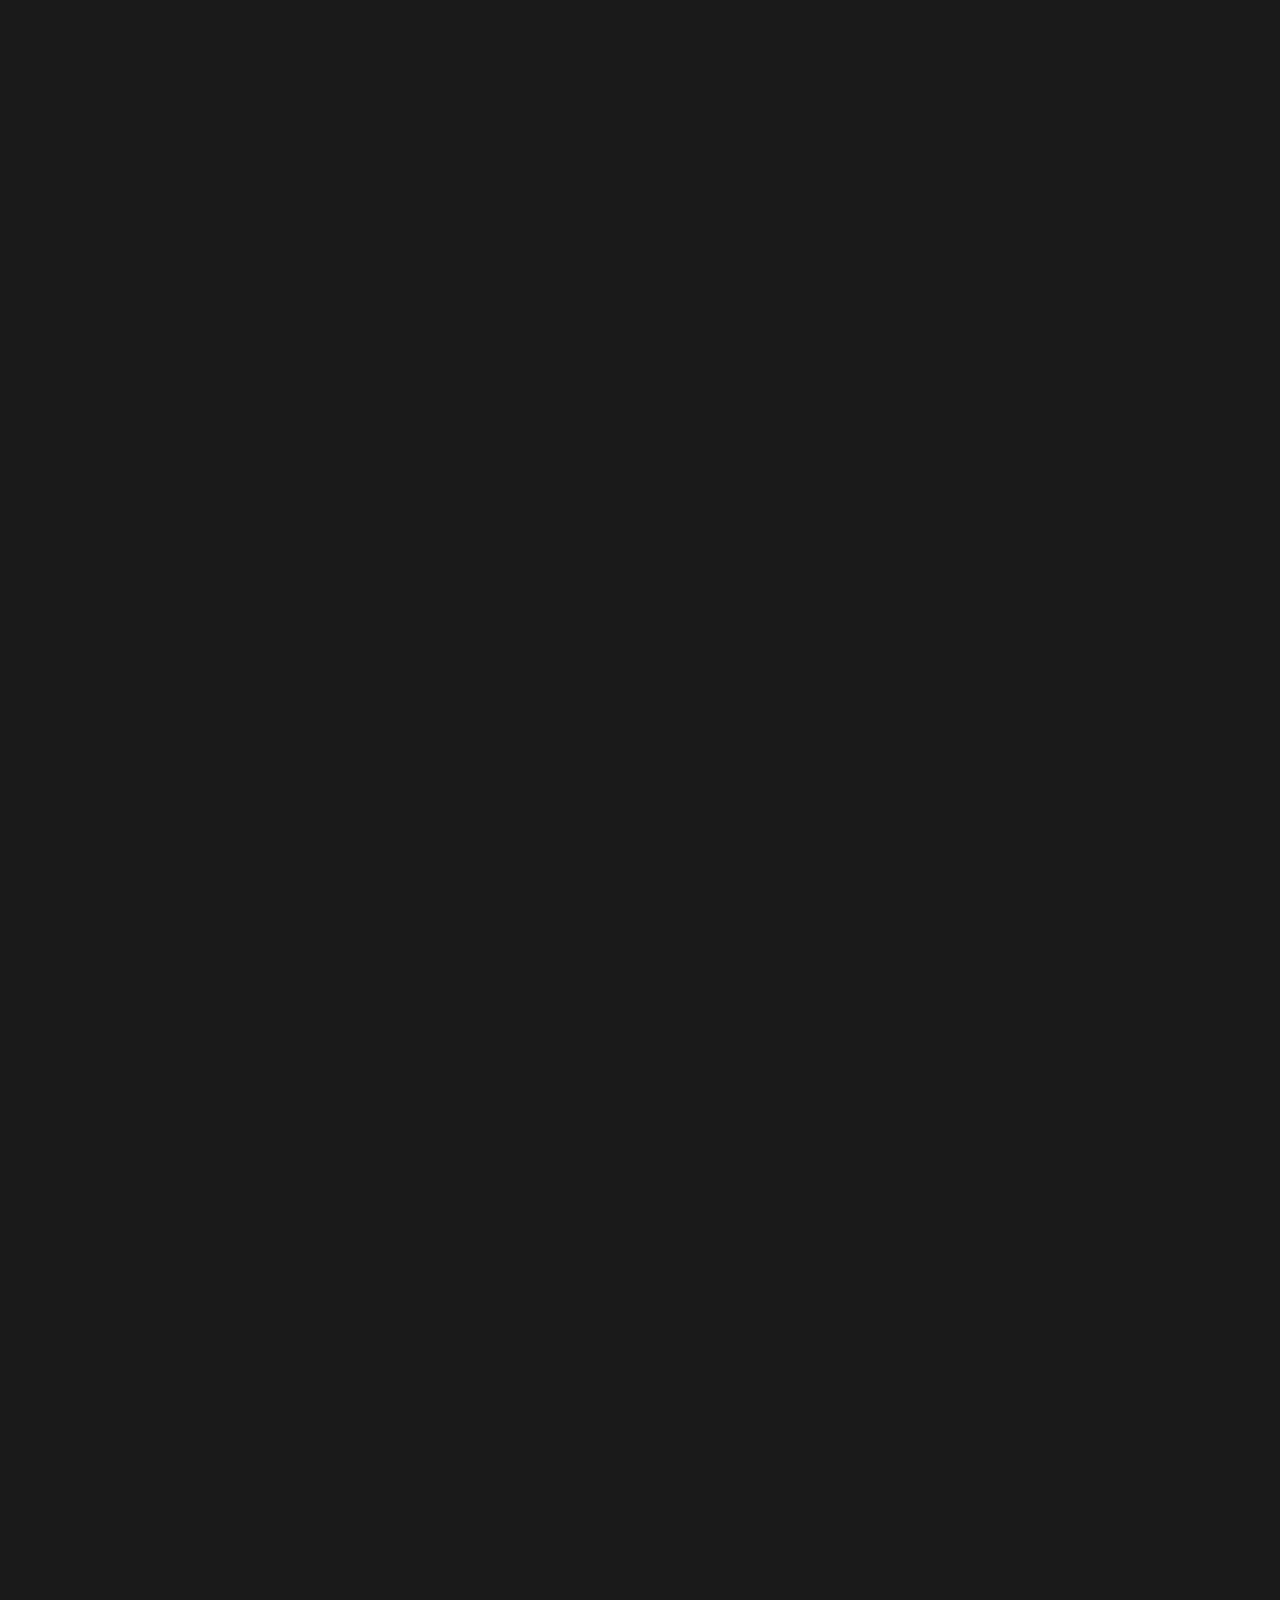
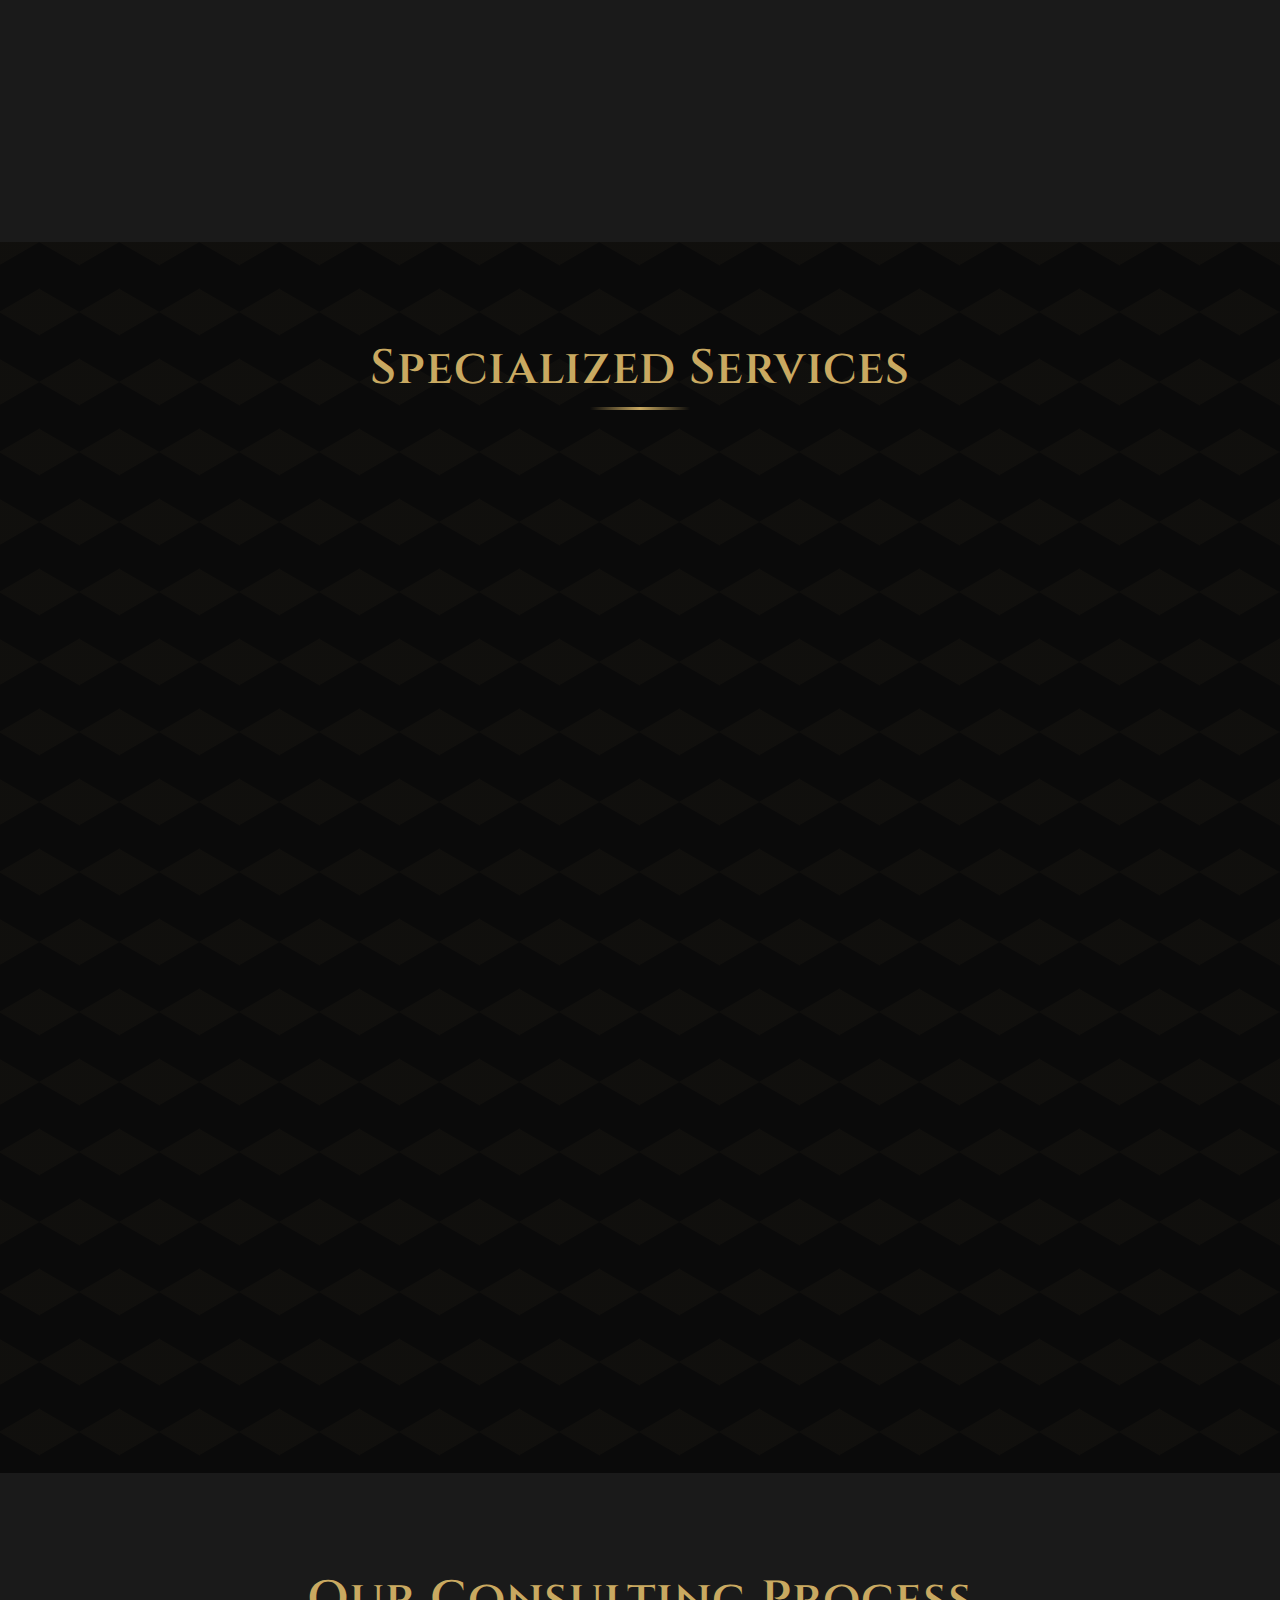
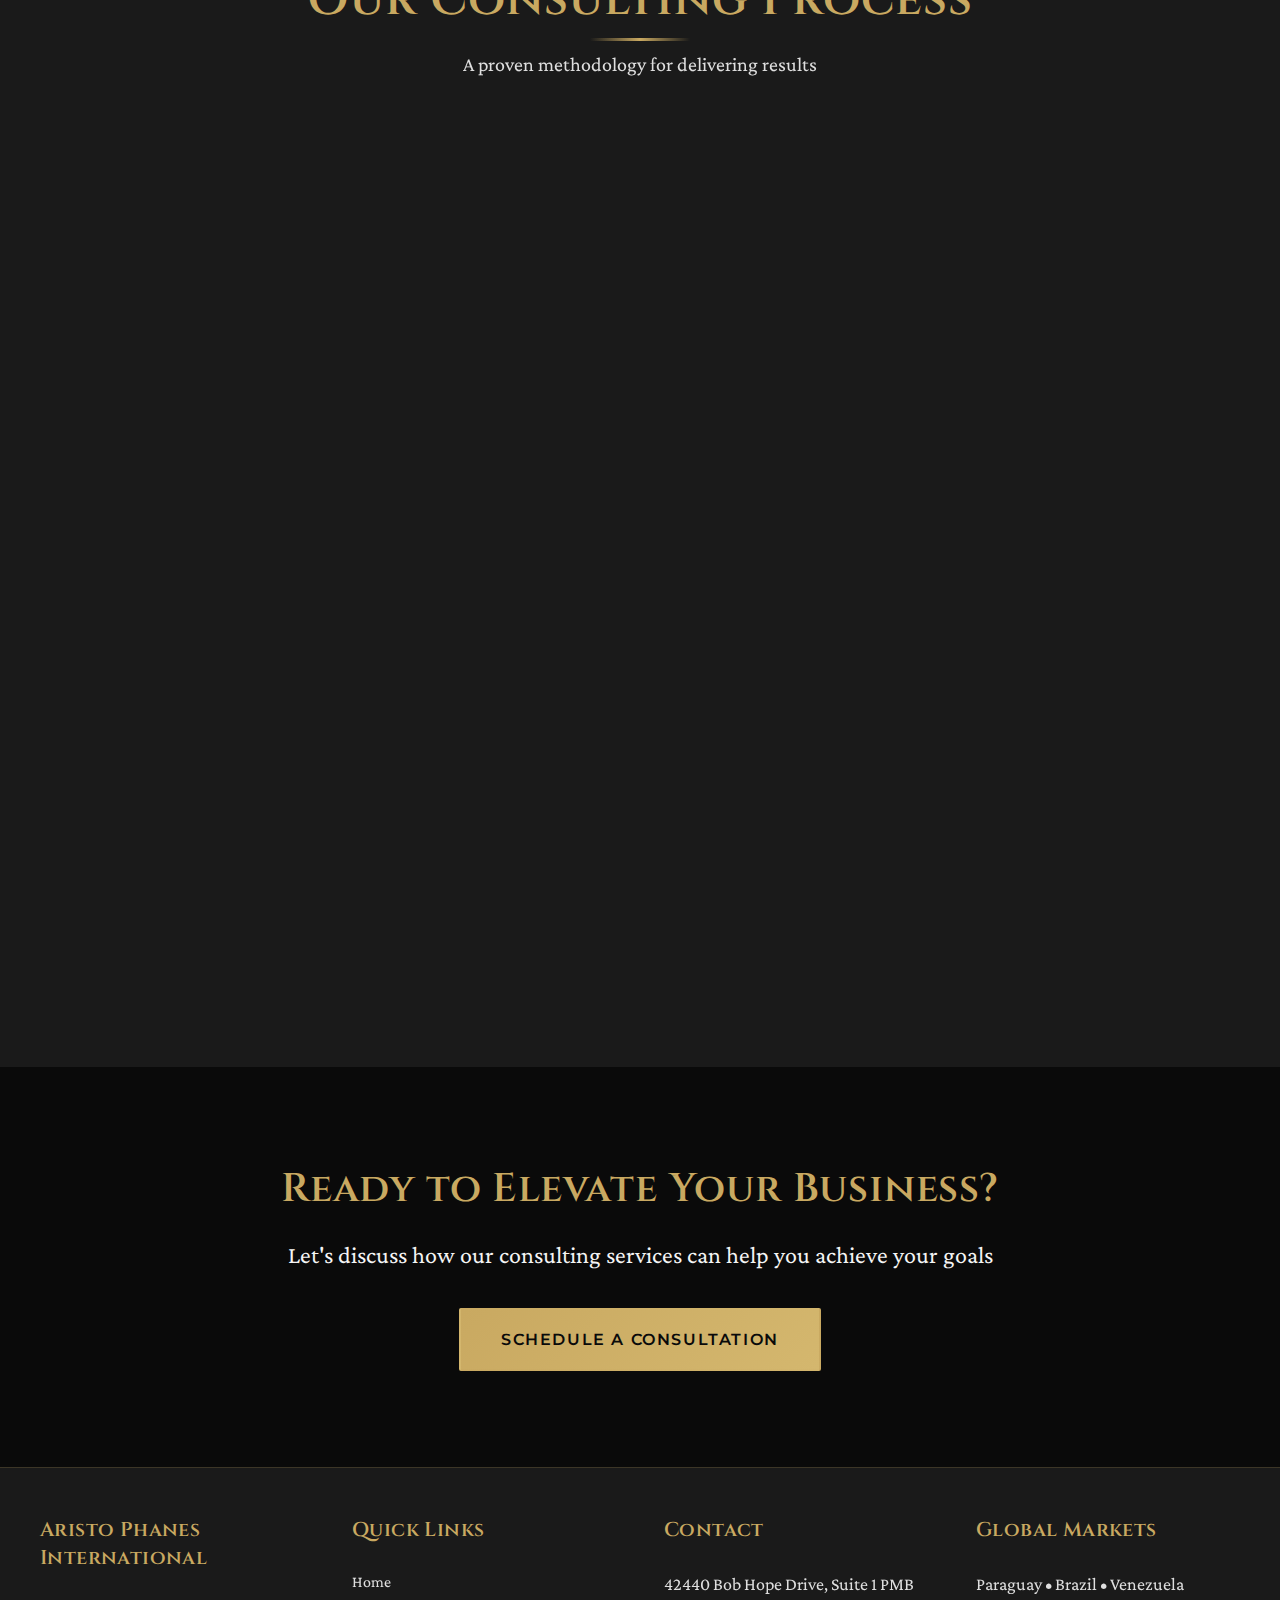
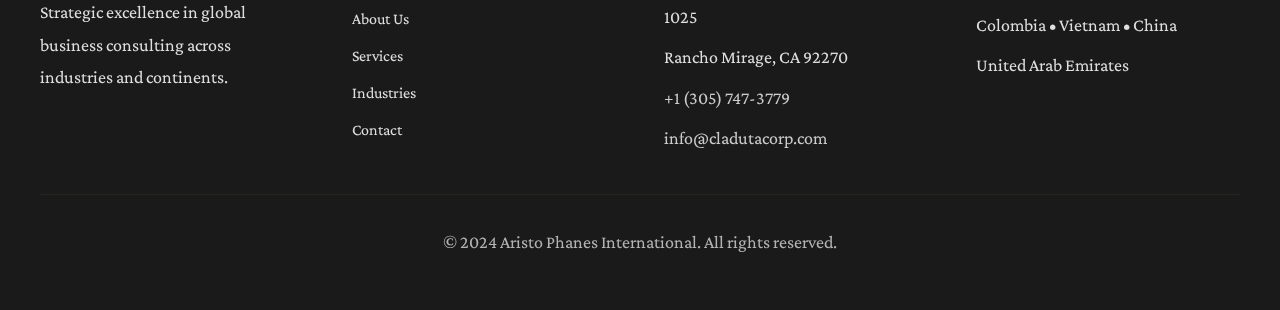
<file: services (1).html>
<!DOCTYPE html>
<html lang="en">
<head>
  <meta charset="UTF-8">
  <meta name="viewport" content="width=device-width, initial-scale=1.0">
  <meta name="description" content="Comprehensive business consulting services from Aristo Phanes International - Strategy, operations, market expansion, and more.">
  <title>Services | Aristo Phanes International</title>
  
  <!-- Fonts -->
  <link rel="preconnect" href="https://fonts.googleapis.com">
  <link rel="preconnect" href="https://fonts.gstatic.com" crossorigin>
  <link href="https://fonts.googleapis.com/css2?family=Cinzel:wght@400;600;700&family=Crimson+Pro:wght@400;500;600&family=Montserrat:wght@400;500;600;700&display=swap" rel="stylesheet">
  
  <link rel="stylesheet" href="styles.css">
</head>
<body>
  <!-- Navigation -->
  <nav class="navbar">
    <div class="nav-container">
      <a href="index.html" class="logo-container">
        <img src="logo.jpeg" alt="Aristo Phanes International" class="logo">
        <span class="logo-text">ARISTO PHANES</span>
      </a>
      
      <div class="menu-toggle">
        <span></span>
        <span></span>
        <span></span>
      </div>
      
      <ul class="nav-menu">
        <li><a href="index.html">Home</a></li>
        <li><a href="about.html">About</a></li>
        <li><a href="services.html">Services</a></li>
        <li><a href="industries.html">Industries</a></li>
        <li><a href="contact.html">Contact</a></li>
      </ul>
    </div>
  </nav>

  <!-- Hero Section -->
  <section class="hero" style="min-height: 60vh;">
    <div class="hero-content">
      <h1>Comprehensive Consulting Services</h1>
      <p class="hero-subtitle">
        From strategy to execution, we deliver results that transform your business
      </p>
    </div>
  </section>

  <!-- Services Overview -->
  <section class="section">
    <div class="container">
      <div class="section-header">
        <h2 class="section-title">Our Approach</h2>
      </div>
      
      <p style="text-align: center; max-width: 900px; margin: 0 auto 3rem; font-size: 1.2rem;">
        Our consulting services are designed to address the full spectrum of business needs. From strategy development and operational optimization to market entry and investment guidance, we provide actionable solutions tailored to your organization. Whether you are a startup, a growing enterprise, or an established corporation, our consulting expertise ensures your business is equipped to succeed.
      </p>
    </div>
  </section>

  <!-- Core Services -->
  <section class="section section-dark">
    <div class="container">
      <div class="section-header">
        <h2 class="section-title">Core Consulting Services</h2>
      </div>
      
      <div class="grid-2">
        <div class="card">
          <div class="card-icon">📊</div>
          <h3>Strategic Planning & Development</h3>
          <p>
            We work closely with leadership teams to develop comprehensive business strategies that align with your vision and market realities. Our strategic planning process includes market analysis, competitive positioning, growth roadmaps, and implementation frameworks.
          </p>
          <p>
            Our strategies are not theoretical exercises—they are actionable plans with clear milestones, resource requirements, and success metrics that drive real business outcomes.
          </p>
        </div>
        
        <div class="card">
          <div class="card-icon">⚙️</div>
          <h3>Operational Optimization</h3>
          <p>
            Streamline your operations to maximize efficiency and profitability. We analyze your current processes, identify bottlenecks and inefficiencies, and implement improvements that reduce costs while enhancing quality and performance.
          </p>
          <p>
            From supply chain optimization to organizational restructuring, we help you build operations that are lean, agile, and scalable.
          </p>
        </div>
        
        <div class="card">
          <div class="card-icon">🌐</div>
          <h3>Market Expansion & Entry</h3>
          <p>
            Entering new markets requires careful planning and local expertise. We guide you through every step of market expansion—from initial market research and feasibility studies to partner identification, regulatory compliance, and go-to-market strategy.
          </p>
          <p>
            Our global presence in seven key markets gives us the on-the-ground knowledge to help you succeed internationally.
          </p>
        </div>
        
        <div class="card">
          <div class="card-icon">💼</div>
          <h3>Investment Guidance & Advisory</h3>
          <p>
            Make informed investment decisions with our comprehensive due diligence, financial analysis, and risk assessment services. We identify high-potential opportunities, evaluate their viability, and structure deals that protect your interests while maximizing returns.
          </p>
          <p>
            Our experience across multiple industries allows us to spot opportunities and risks that others might overlook.
          </p>
        </div>
        
        <div class="card">
          <div class="card-icon">🤝</div>
          <h3>Partnership Development & Structuring</h3>
          <p>
            The right partnerships can accelerate growth exponentially. We help you identify potential partners, structure mutually beneficial agreements, and manage relationships for long-term success.
          </p>
          <p>
            Our extensive network across industries and geographies provides access to partners who can help you achieve your strategic objectives.
          </p>
        </div>
        
        <div class="card">
          <div class="card-icon">📈</div>
          <h3>Growth Strategy & Scaling</h3>
          <p>
            Sustainable growth requires more than ambition—it requires a clear roadmap and the infrastructure to support it. We help businesses scale effectively while maintaining quality, culture, and operational excellence.
          </p>
          <p>
            From expansion planning to capital raising and organizational development, we provide the guidance you need to grow successfully.
          </p>
        </div>
        
        <div class="card">
          <div class="card-icon">🔍</div>
          <h3>Due Diligence & Risk Assessment</h3>
          <p>
            Minimize risk with thorough due diligence on potential investments, partnerships, and business opportunities. We conduct comprehensive analyses covering financial, operational, legal, and market factors.
          </p>
          <p>
            Our rigorous approach helps you make confident decisions based on complete, accurate information.
          </p>
        </div>
        
        <div class="card">
          <div class="card-icon">💡</div>
          <h3>Innovation & Digital Transformation</h3>
          <p>
            Stay ahead of the curve with our guidance on emerging technologies, digital transformation, and innovation strategies. We help you identify which technologies will drive the most value for your business and create implementation roadmaps.
          </p>
          <p>
            From AI and blockchain to process automation, we ensure you leverage technology for competitive advantage.
          </p>
        </div>
      </div>
    </div>
  </section>

  <!-- Specialized Services -->
  <section class="section section-pattern">
    <div class="container">
      <div class="section-header">
        <h2 class="section-title">Specialized Services</h2>
      </div>
      
      <div class="grid-3">
        <div class="card">
          <div class="card-icon">🌍</div>
          <h3>Cross-Border Transactions</h3>
          <p>
            Navigate the complexities of international business with our expertise in cross-border transactions, international trade regulations, and currency considerations.
          </p>
        </div>
        
        <div class="card">
          <div class="card-icon">🏗️</div>
          <h3>Project Development</h3>
          <p>
            From concept to completion, we provide comprehensive project development services including feasibility studies, capital raising, and project management.
          </p>
        </div>
        
        <div class="card">
          <div class="card-icon">📋</div>
          <h3>Regulatory Compliance</h3>
          <p>
            Ensure compliance with local and international regulations across all markets where you operate, minimizing legal risk and maintaining good standing.
          </p>
        </div>
        
        <div class="card">
          <div class="card-icon">👥</div>
          <h3>Organizational Development</h3>
          <p>
            Build high-performing organizations through talent strategy, organizational design, leadership development, and culture transformation initiatives.
          </p>
        </div>
        
        <div class="card">
          <div class="card-icon">💰</div>
          <h3>Capital Raising & Financing</h3>
          <p>
            Access capital through our investor networks and financing strategies, whether you need debt, equity, or alternative financing solutions.
          </p>
        </div>
        
        <div class="card">
          <div class="card-icon">🎯</div>
          <h3>Turnaround & Restructuring</h3>
          <p>
            Revitalize underperforming businesses through strategic restructuring, operational improvements, and financial optimization.
          </p>
        </div>
      </div>
    </div>
  </section>

  <!-- Our Process -->
  <section class="section section-dark">
    <div class="container">
      <div class="section-header">
        <h2 class="section-title">Our Consulting Process</h2>
        <p class="section-subtitle">A proven methodology for delivering results</p>
      </div>
      
      <div class="grid-2">
        <div class="card">
          <h3>1. Discovery & Assessment</h3>
          <p>
            We begin every engagement with a thorough understanding of your business, challenges, opportunities, and objectives. This includes stakeholder interviews, data analysis, and market research.
          </p>
        </div>
        
        <div class="card">
          <h3>2. Strategy Development</h3>
          <p>
            Based on our findings, we develop tailored strategies that address your specific needs. We work collaboratively with your team to ensure buy-in and alignment.
          </p>
        </div>
        
        <div class="card">
          <h3>3. Implementation Planning</h3>
          <p>
            Strategy without execution is meaningless. We create detailed implementation plans with clear responsibilities, timelines, and resource requirements.
          </p>
        </div>
        
        <div class="card">
          <h3>4. Execution Support</h3>
          <p>
            We don't just hand you a report and walk away. We stay engaged throughout implementation, providing guidance, troubleshooting challenges, and ensuring successful execution.
          </p>
        </div>
        
        <div class="card">
          <h3>5. Monitoring & Optimization</h3>
          <p>
            We track key performance indicators, measure results against objectives, and continuously optimize strategies based on real-world performance and changing conditions.
          </p>
        </div>
        
        <div class="card">
          <h3>6. Long-Term Partnership</h3>
          <p>
            Our relationship doesn't end when the project is complete. We remain available as a trusted advisor, helping you navigate new challenges and opportunities as they arise.
          </p>
        </div>
      </div>
    </div>
  </section>

  <!-- CTA Section -->
  <section class="section">
    <div class="container text-center">
      <h2>Ready to Elevate Your Business?</h2>
      <p class="hero-subtitle" style="margin-bottom: 2rem;">
        Let's discuss how our consulting services can help you achieve your goals
      </p>
      <a href="contact.html" class="cta-button">Schedule a Consultation</a>
    </div>
  </section>

  <!-- Footer -->
  <footer class="footer">
    <div class="footer-content">
      <div class="footer-section">
        <h3>Aristo Phanes International</h3>
        <p>
          Strategic excellence in global business consulting across industries and continents.
        </p>
      </div>
      
      <div class="footer-section">
        <h3>Quick Links</h3>
        <a href="index.html">Home</a>
        <a href="about.html">About Us</a>
        <a href="services.html">Services</a>
        <a href="industries.html">Industries</a>
        <a href="contact.html">Contact</a>
      </div>
      
      <div class="footer-section">
        <h3>Contact</h3>
        <p>42440 Bob Hope Drive, Suite 1 PMB 1025</p>
        <p>Rancho Mirage, CA 92270</p>
        <p><a href="tel:+13057473779">+1 (305) 747-3779</a></p>
        <p><a href="mailto:info@cladutacorp.com">info@cladutacorp.com</a></p>
      </div>
      
      <div class="footer-section">
        <h3>Global Markets</h3>
        <p>Paraguay • Brazil • Venezuela</p>
        <p>Colombia • Vietnam • China</p>
        <p>United Arab Emirates</p>
      </div>
    </div>
    
    <div class="footer-bottom">
      <p>&copy; 2024 Aristo Phanes International. All rights reserved.</p>
    </div>
  </footer>

  <script src="script.js"></script>
</body>
</html>
</file>
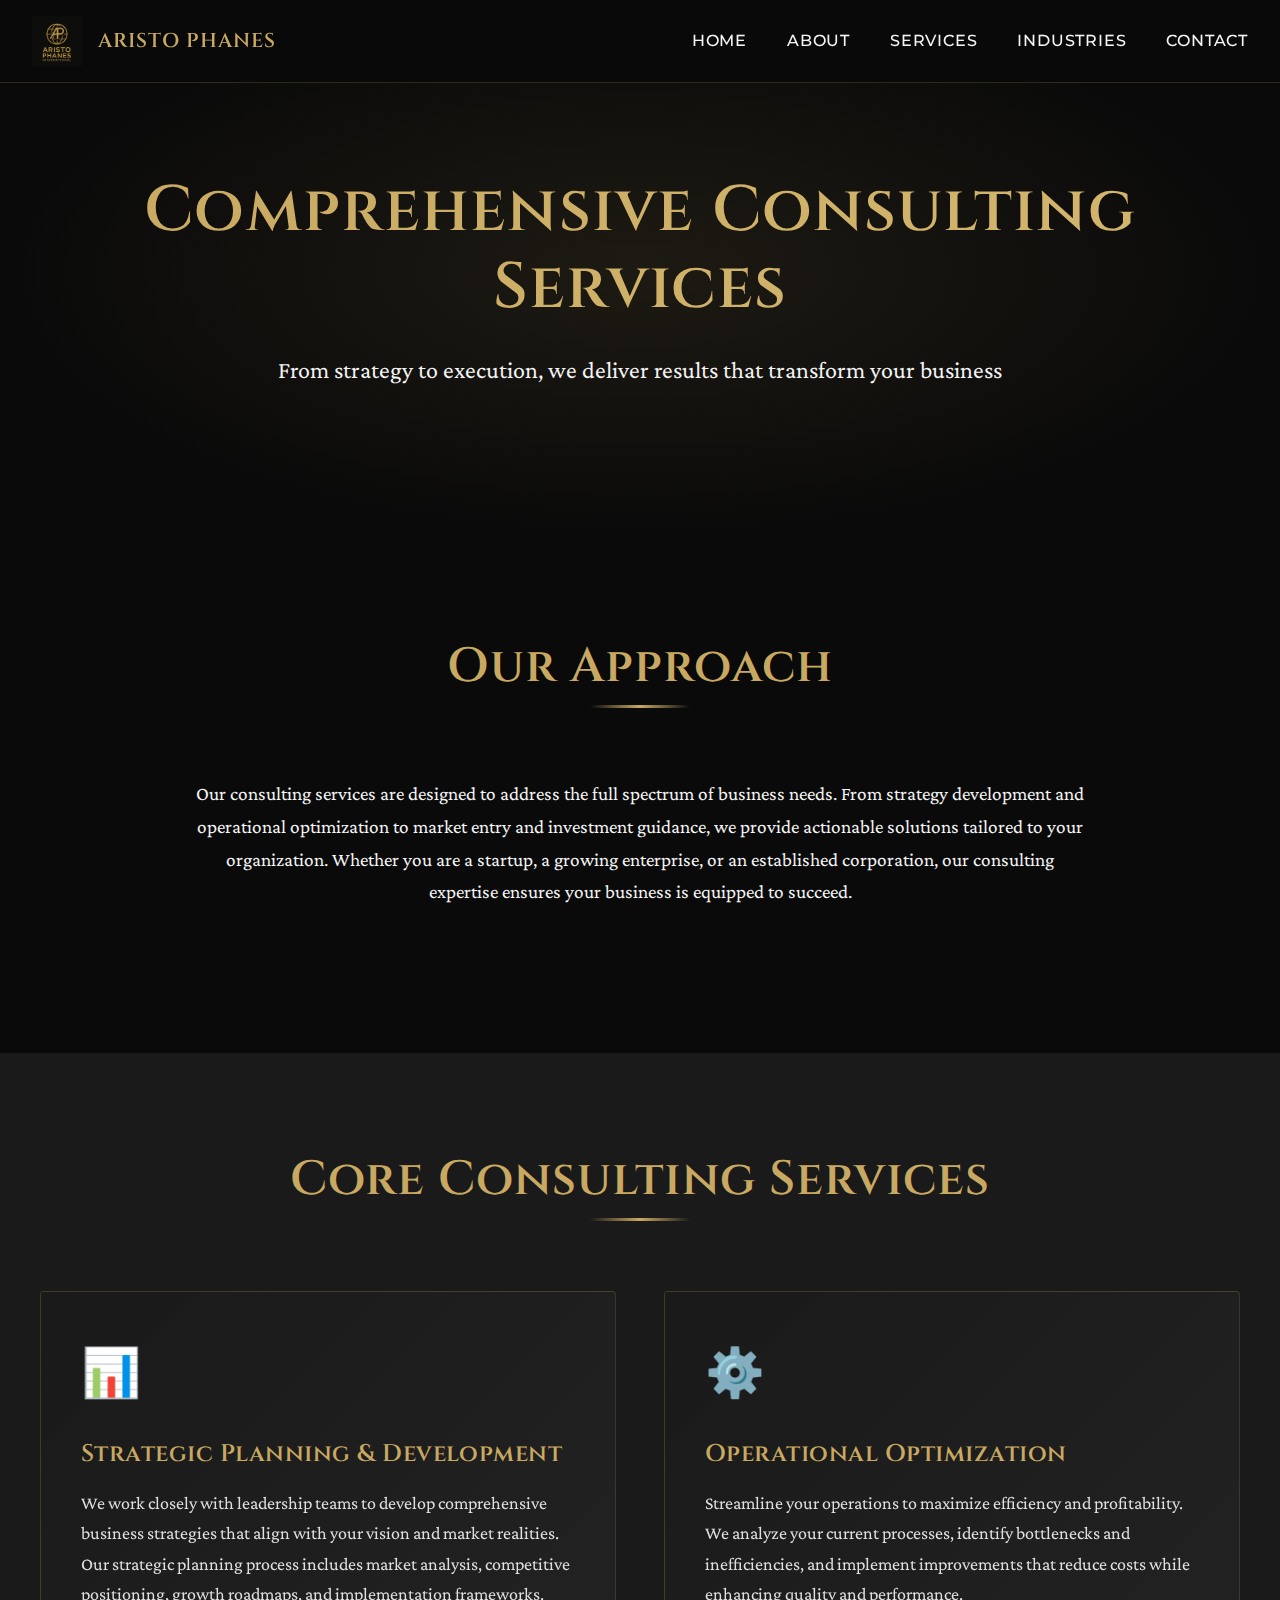
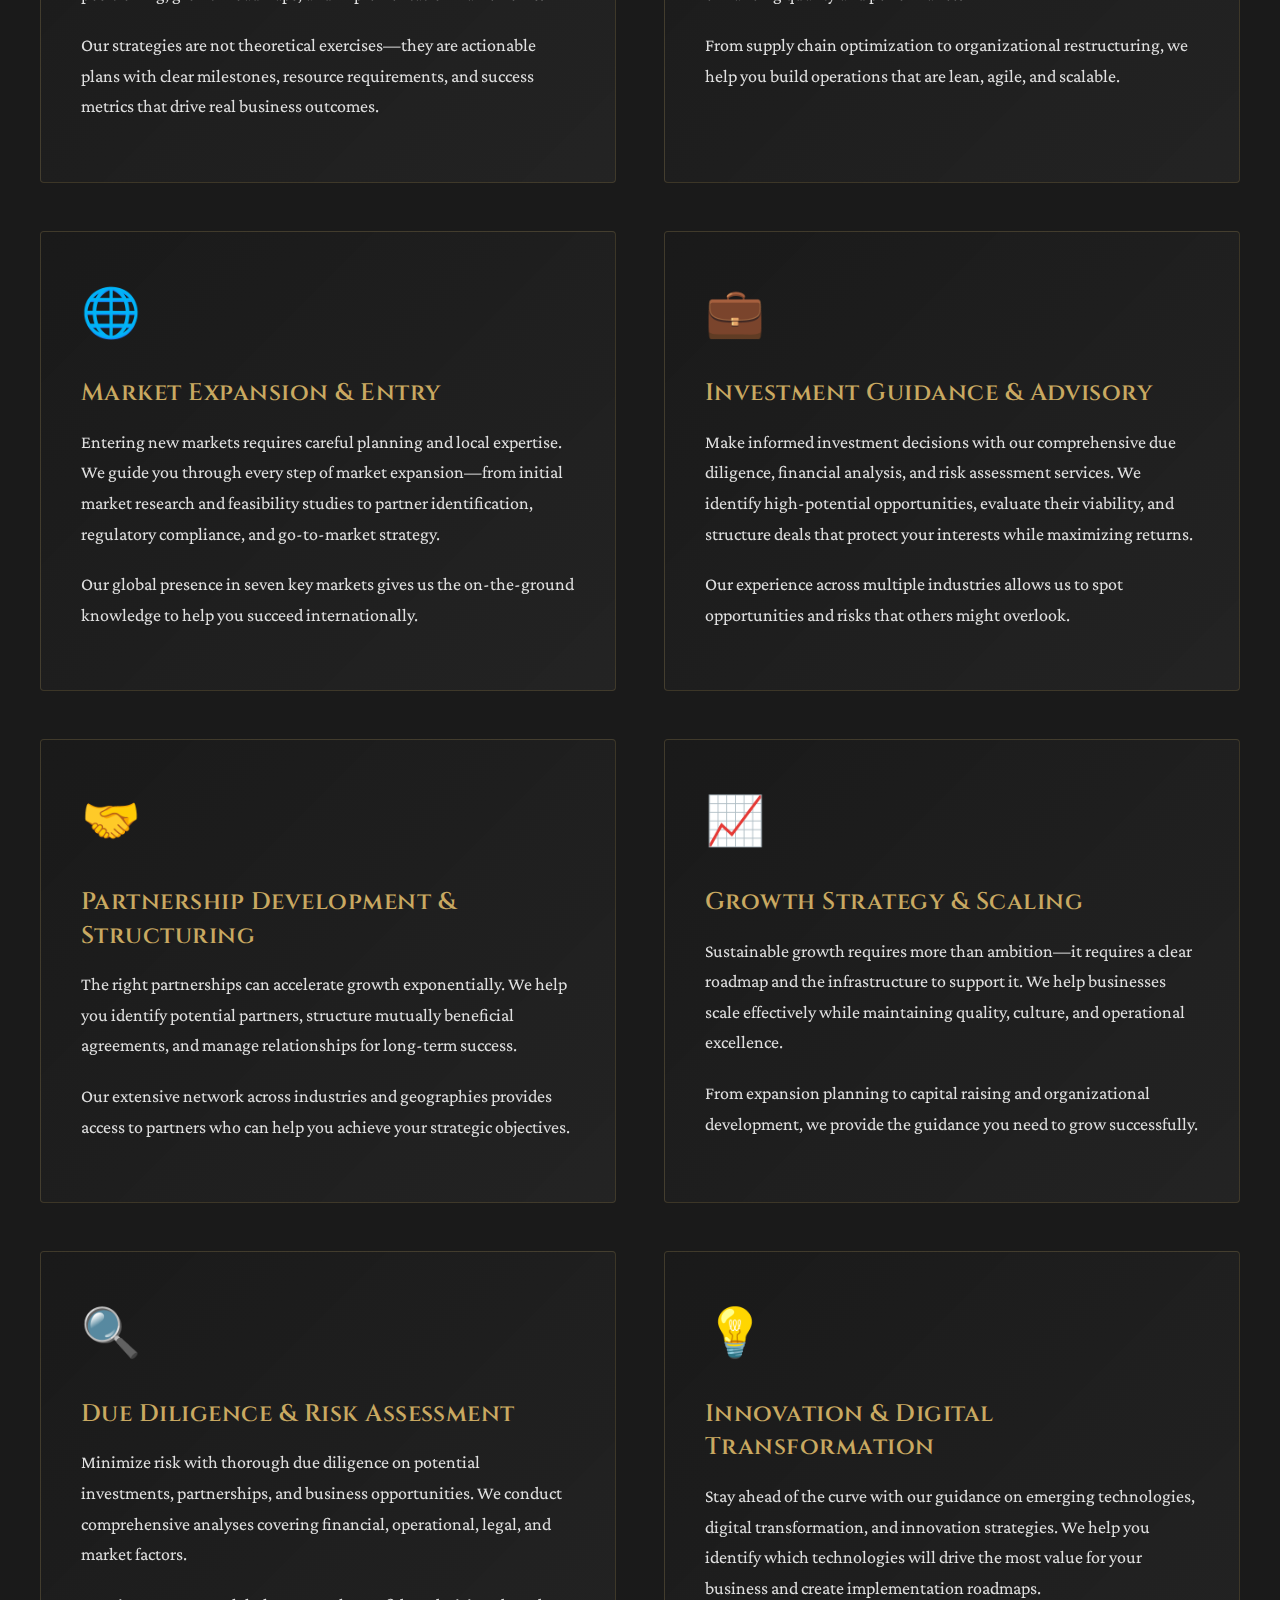
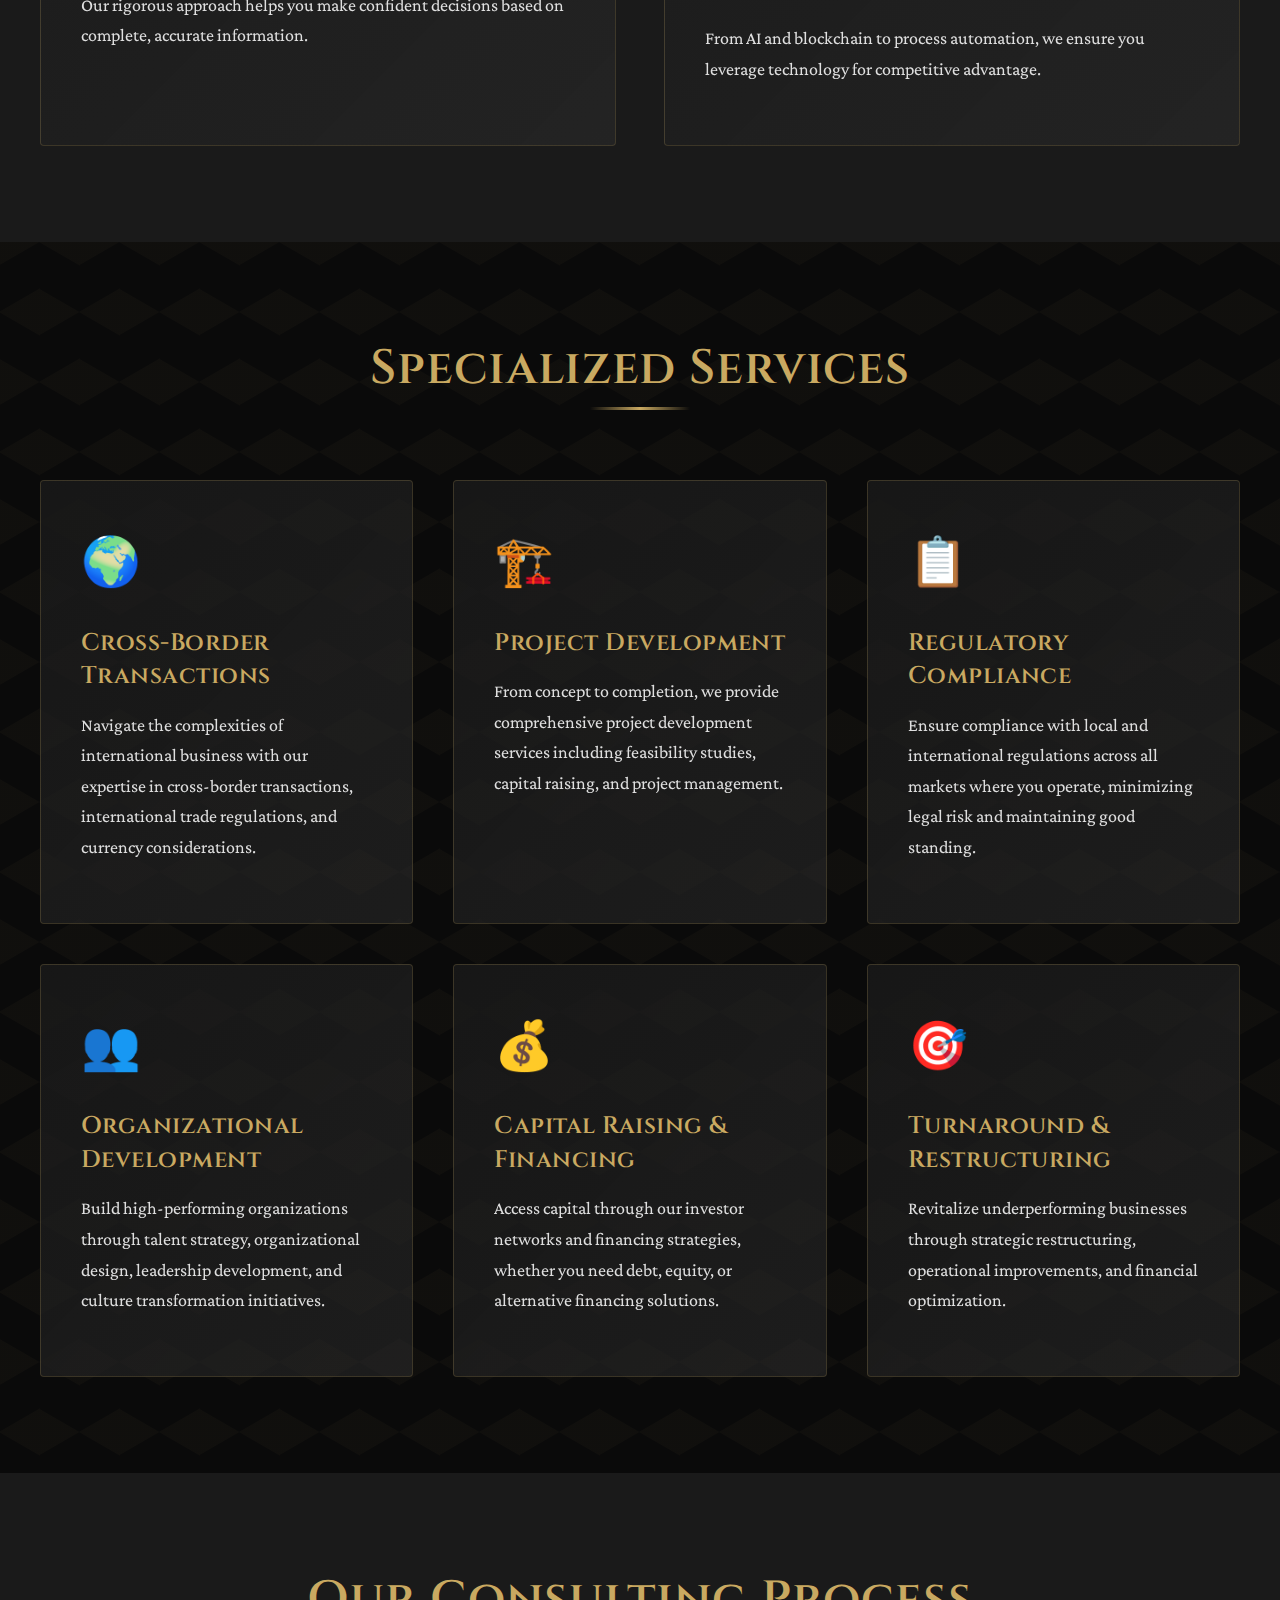
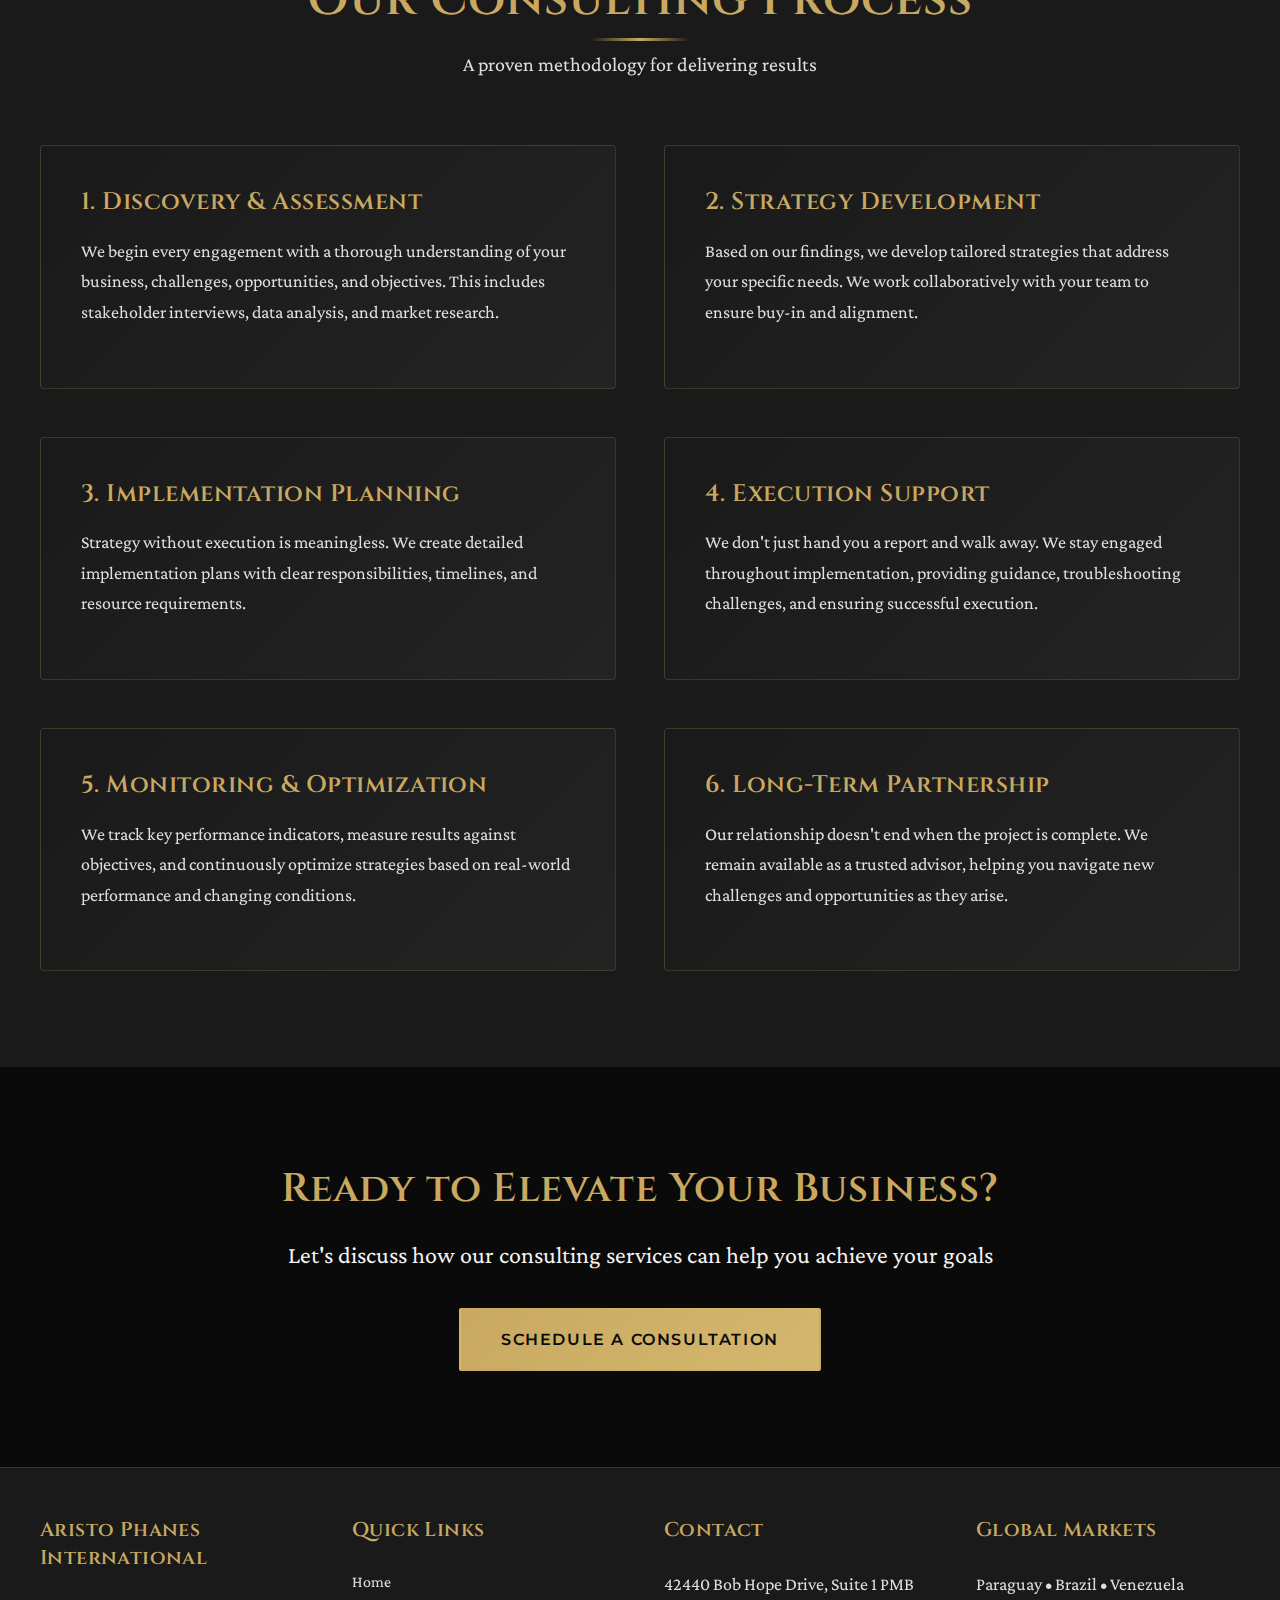
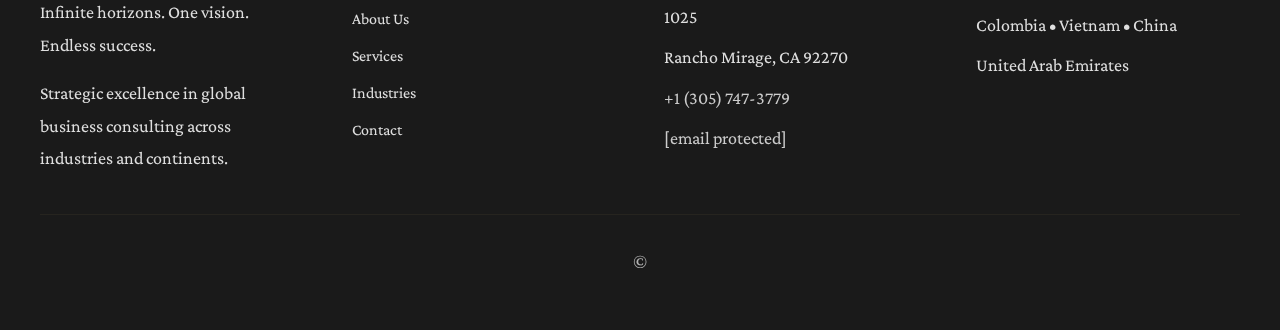
<file: services.html>
<!DOCTYPE html>
<html lang="en">
<head>
  <meta charset="UTF-8">
  <meta name="viewport" content="width=device-width, initial-scale=1.0">
  <meta name="description" content="Comprehensive business consulting services from Aristo Phanes International - Strategy, operations, market expansion, and more.">
  <title>Services | Aristo Phanes International</title>
  
  <!-- Fonts -->
  <link rel="preconnect" href="https://fonts.googleapis.com">
  <link rel="preconnect" href="https://fonts.gstatic.com" crossorigin>
  <link href="https://fonts.googleapis.com/css2?family=Cinzel:wght@400;600;700&family=Crimson+Pro:wght@400;500;600&family=Montserrat:wght@400;500;600;700&display=swap" rel="stylesheet">
  
  <link rel="stylesheet" href="styles.css">
</head>
<body>
  <!-- Navigation -->
  <nav class="navbar">
    <div class="nav-container">
      <a href="index.html" class="logo-container">
        <img src="logo.jpeg" alt="Aristo Phanes International" class="logo">
        <span class="logo-text">ARISTO PHANES</span>
      </a>
      
      <div class="menu-toggle">
        <span></span>
        <span></span>
        <span></span>
      </div>
      
      <ul class="nav-menu">
        <li><a href="index.html">Home</a></li>
        <li><a href="about.html">About</a></li>
        <li><a href="services.html">Services</a></li>
        <li><a href="industries.html">Industries</a></li>
        <li><a href="contact.html">Contact</a></li>
      </ul>
    </div>
  </nav>

  <!-- Hero Section -->
  <section class="hero" style="min-height: 60vh;">
    <div class="hero-content">
      <h1>Comprehensive Consulting Services</h1>
      <p class="hero-subtitle">
        From strategy to execution, we deliver results that transform your business
      </p>
    </div>
  </section>

  <!-- Services Overview -->
  <section class="section">
    <div class="container">
      <div class="section-header">
        <h2 class="section-title">Our Approach</h2>
      </div>
      
      <p style="text-align: center; max-width: 900px; margin: 0 auto 3rem; font-size: 1.2rem;">
        Our consulting services are designed to address the full spectrum of business needs. From strategy development and operational optimization to market entry and investment guidance, we provide actionable solutions tailored to your organization. Whether you are a startup, a growing enterprise, or an established corporation, our consulting expertise ensures your business is equipped to succeed.
      </p>
    </div>
  </section>

  <!-- Core Services -->
  <section class="section section-dark">
    <div class="container">
      <div class="section-header">
        <h2 class="section-title">Core Consulting Services</h2>
      </div>
      
      <div class="grid-2">
        <div class="card">
          <div class="card-icon">📊</div>
          <h3>Strategic Planning & Development</h3>
          <p>
            We work closely with leadership teams to develop comprehensive business strategies that align with your vision and market realities. Our strategic planning process includes market analysis, competitive positioning, growth roadmaps, and implementation frameworks.
          </p>
          <p>
            Our strategies are not theoretical exercises—they are actionable plans with clear milestones, resource requirements, and success metrics that drive real business outcomes.
          </p>
        </div>
        
        <div class="card">
          <div class="card-icon">⚙️</div>
          <h3>Operational Optimization</h3>
          <p>
            Streamline your operations to maximize efficiency and profitability. We analyze your current processes, identify bottlenecks and inefficiencies, and implement improvements that reduce costs while enhancing quality and performance.
          </p>
          <p>
            From supply chain optimization to organizational restructuring, we help you build operations that are lean, agile, and scalable.
          </p>
        </div>
        
        <div class="card">
          <div class="card-icon">🌐</div>
          <h3>Market Expansion & Entry</h3>
          <p>
            Entering new markets requires careful planning and local expertise. We guide you through every step of market expansion—from initial market research and feasibility studies to partner identification, regulatory compliance, and go-to-market strategy.
          </p>
          <p>
            Our global presence in seven key markets gives us the on-the-ground knowledge to help you succeed internationally.
          </p>
        </div>
        
        <div class="card">
          <div class="card-icon">💼</div>
          <h3>Investment Guidance & Advisory</h3>
          <p>
            Make informed investment decisions with our comprehensive due diligence, financial analysis, and risk assessment services. We identify high-potential opportunities, evaluate their viability, and structure deals that protect your interests while maximizing returns.
          </p>
          <p>
            Our experience across multiple industries allows us to spot opportunities and risks that others might overlook.
          </p>
        </div>
        
        <div class="card">
          <div class="card-icon">🤝</div>
          <h3>Partnership Development & Structuring</h3>
          <p>
            The right partnerships can accelerate growth exponentially. We help you identify potential partners, structure mutually beneficial agreements, and manage relationships for long-term success.
          </p>
          <p>
            Our extensive network across industries and geographies provides access to partners who can help you achieve your strategic objectives.
          </p>
        </div>
        
        <div class="card">
          <div class="card-icon">📈</div>
          <h3>Growth Strategy & Scaling</h3>
          <p>
            Sustainable growth requires more than ambition—it requires a clear roadmap and the infrastructure to support it. We help businesses scale effectively while maintaining quality, culture, and operational excellence.
          </p>
          <p>
            From expansion planning to capital raising and organizational development, we provide the guidance you need to grow successfully.
          </p>
        </div>
        
        <div class="card">
          <div class="card-icon">🔍</div>
          <h3>Due Diligence & Risk Assessment</h3>
          <p>
            Minimize risk with thorough due diligence on potential investments, partnerships, and business opportunities. We conduct comprehensive analyses covering financial, operational, legal, and market factors.
          </p>
          <p>
            Our rigorous approach helps you make confident decisions based on complete, accurate information.
          </p>
        </div>
        
        <div class="card">
          <div class="card-icon">💡</div>
          <h3>Innovation & Digital Transformation</h3>
          <p>
            Stay ahead of the curve with our guidance on emerging technologies, digital transformation, and innovation strategies. We help you identify which technologies will drive the most value for your business and create implementation roadmaps.
          </p>
          <p>
            From AI and blockchain to process automation, we ensure you leverage technology for competitive advantage.
          </p>
        </div>
      </div>
    </div>
  </section>

  <!-- Specialized Services -->
  <section class="section section-pattern">
    <div class="container">
      <div class="section-header">
        <h2 class="section-title">Specialized Services</h2>
      </div>
      
      <div class="grid-3">
        <div class="card">
          <div class="card-icon">🌍</div>
          <h3>Cross-Border Transactions</h3>
          <p>
            Navigate the complexities of international business with our expertise in cross-border transactions, international trade regulations, and currency considerations.
          </p>
        </div>
        
        <div class="card">
          <div class="card-icon">🏗️</div>
          <h3>Project Development</h3>
          <p>
            From concept to completion, we provide comprehensive project development services including feasibility studies, capital raising, and project management.
          </p>
        </div>
        
        <div class="card">
          <div class="card-icon">📋</div>
          <h3>Regulatory Compliance</h3>
          <p>
            Ensure compliance with local and international regulations across all markets where you operate, minimizing legal risk and maintaining good standing.
          </p>
        </div>
        
        <div class="card">
          <div class="card-icon">👥</div>
          <h3>Organizational Development</h3>
          <p>
            Build high-performing organizations through talent strategy, organizational design, leadership development, and culture transformation initiatives.
          </p>
        </div>
        
        <div class="card">
          <div class="card-icon">💰</div>
          <h3>Capital Raising & Financing</h3>
          <p>
            Access capital through our investor networks and financing strategies, whether you need debt, equity, or alternative financing solutions.
          </p>
        </div>
        
        <div class="card">
          <div class="card-icon">🎯</div>
          <h3>Turnaround & Restructuring</h3>
          <p>
            Revitalize underperforming businesses through strategic restructuring, operational improvements, and financial optimization.
          </p>
        </div>
      </div>
    </div>
  </section>

  <!-- Our Process -->
  <section class="section section-dark">
    <div class="container">
      <div class="section-header">
        <h2 class="section-title">Our Consulting Process</h2>
        <p class="section-subtitle">A proven methodology for delivering results</p>
      </div>
      
      <div class="grid-2">
        <div class="card">
          <h3>1. Discovery & Assessment</h3>
          <p>
            We begin every engagement with a thorough understanding of your business, challenges, opportunities, and objectives. This includes stakeholder interviews, data analysis, and market research.
          </p>
        </div>
        
        <div class="card">
          <h3>2. Strategy Development</h3>
          <p>
            Based on our findings, we develop tailored strategies that address your specific needs. We work collaboratively with your team to ensure buy-in and alignment.
          </p>
        </div>
        
        <div class="card">
          <h3>3. Implementation Planning</h3>
          <p>
            Strategy without execution is meaningless. We create detailed implementation plans with clear responsibilities, timelines, and resource requirements.
          </p>
        </div>
        
        <div class="card">
          <h3>4. Execution Support</h3>
          <p>
            We don't just hand you a report and walk away. We stay engaged throughout implementation, providing guidance, troubleshooting challenges, and ensuring successful execution.
          </p>
        </div>
        
        <div class="card">
          <h3>5. Monitoring & Optimization</h3>
          <p>
            We track key performance indicators, measure results against objectives, and continuously optimize strategies based on real-world performance and changing conditions.
          </p>
        </div>
        
        <div class="card">
          <h3>6. Long-Term Partnership</h3>
          <p>
            Our relationship doesn't end when the project is complete. We remain available as a trusted advisor, helping you navigate new challenges and opportunities as they arise.
          </p>
        </div>
      </div>
    </div>
  </section>

  <!-- CTA Section -->
  <section class="section">
    <div class="container text-center">
      <h2>Ready to Elevate Your Business?</h2>
      <p class="hero-subtitle" style="margin-bottom: 2rem;">
        Let's discuss how our consulting services can help you achieve your goals
      </p>
      <a href="contact.html" class="cta-button">Schedule a Consultation</a>
    </div>
  </section>

  <!-- Footer -->
  <footer class="footer">
    <div class="footer-content">
      <div class="footer-section">
        <h3>Aristo Phanes International</h3>
        <p>
          Infinite horizons. One vision. Endless success.
        </p>
        <p style="margin-top: 1rem;">
          Strategic excellence in global business consulting across industries and continents.
        </p>
      </div>
      
      <div class="footer-section">
        <h3>Quick Links</h3>
        <a href="index.html">Home</a>
        <a href="about.html">About Us</a>
        <a href="services.html">Services</a>
        <a href="industries.html">Industries</a>
        <a href="contact.html">Contact</a>
      </div>
      
      <div class="footer-section">
        <h3>Contact</h3>
        <p>42440 Bob Hope Drive, Suite 1 PMB 1025</p>
        <p>Rancho Mirage, CA 92270</p>
        <p><a href="tel:+13057473779">+1 (305) 747-3779</a></p>
        <p><a href="/cdn-cgi/l/email-protection#6c05020a032c0f000d0819180d0f031e1c420f0301"><span class="__cf_email__" data-cfemail="dfb6b1b9b09fbcb3bebbaaabbebcb0adaff1bcb0b2">[email&#160;protected]</span></a></p>
      </div>
      
      <div class="footer-section">
        <h3>Global Markets</h3>
        <p>Paraguay • Brazil • Venezuela</p>
        <p>Colombia • Vietnam • China</p>
        <p>United Arab Emirates</p>
      </div>
    </div>
    
    <div class="footer-bottom">
      <p>&copy
</file>
<file: styles.css>
:root {
  --gold: #C9A961;
  --gold-light: #D4B76E;
  --gold-dark: #B89850;
  --black: #0A0A0A;
  --dark-gray: #1A1A1A;
  --medium-gray: #2A2A2A;
  --light-gray: #3A3A3A;
  --white: #FFFFFF;
  --off-white: #F5F5F5;
}

* {
  margin: 0;
  padding: 0;
  box-sizing: border-box;
}

body {
  font-family: 'Crimson Pro', 'Garamond', 'Georgia', serif;
  background-color: var(--black);
  color: var(--off-white);
  line-height: 1.7;
  overflow-x: hidden;
}

/* Typography */
h1, h2, h3, h4, h5, h6 {
  font-family: 'Cinzel', 'Playfair Display', serif;
  font-weight: 600;
  letter-spacing: 0.02em;
  color: var(--gold);
}

h1 {
  font-size: 3.5rem;
  line-height: 1.2;
  margin-bottom: 1.5rem;
}

h2 {
  font-size: 2.5rem;
  line-height: 1.3;
  margin-bottom: 1.25rem;
}

h3 {
  font-size: 1.75rem;
  line-height: 1.4;
  margin-bottom: 1rem;
}

p {
  font-size: 1.125rem;
  margin-bottom: 1.25rem;
  color: var(--off-white);
}

/* Navigation */
.navbar {
  position: fixed;
  top: 0;
  left: 0;
  right: 0;
  background-color: rgba(10, 10, 10, 0.95);
  backdrop-filter: blur(10px);
  z-index: 1000;
  border-bottom: 1px solid rgba(201, 169, 97, 0.2);
  transition: all 0.3s ease;
}

.navbar.scrolled {
  background-color: rgba(10, 10, 10, 0.98);
  box-shadow: 0 4px 20px rgba(0, 0, 0, 0.5);
}

.nav-container {
  max-width: 1400px;
  margin: 0 auto;
  padding: 1rem 2rem;
  display: flex;
  justify-content: space-between;
  align-items: center;
}

.logo-container {
  display: flex;
  align-items: center;
  gap: 1rem;
  text-decoration: none;
}

.logo {
  height: 50px;
  width: auto;
}

.logo-text {
  font-family: 'Cinzel', serif;
  font-size: 1.25rem;
  font-weight: 600;
  color: var(--gold);
  letter-spacing: 0.05em;
}

.nav-menu {
  display: flex;
  list-style: none;
  gap: 2.5rem;
  align-items: center;
}

.nav-menu a {
  color: var(--off-white);
  text-decoration: none;
  font-size: 1rem;
  font-weight: 500;
  letter-spacing: 0.05em;
  text-transform: uppercase;
  font-family: 'Montserrat', sans-serif;
  position: relative;
  transition: color 0.3s ease;
}

.nav-menu a::after {
  content: '';
  position: absolute;
  bottom: -5px;
  left: 0;
  width: 0;
  height: 2px;
  background: linear-gradient(90deg, var(--gold), var(--gold-light));
  transition: width 0.3s ease;
}

.nav-menu a:hover,
.nav-menu a.active {
  color: var(--gold);
}

.nav-menu a:hover::after,
.nav-menu a.active::after {
  width: 100%;
}

/* Mobile Menu Toggle */
.menu-toggle {
  display: none;
  flex-direction: column;
  gap: 5px;
  cursor: pointer;
  z-index: 1001;
}

.menu-toggle span {
  width: 30px;
  height: 3px;
  background-color: var(--gold);
  transition: all 0.3s ease;
}

/* Hero Section */
.hero {
  min-height: 100vh;
  display: flex;
  align-items: center;
  justify-content: center;
  position: relative;
  overflow: hidden;
  padding: 8rem 2rem 4rem;
}

.hero::before {
  content: '';
  position: absolute;
  top: 0;
  left: 0;
  right: 0;
  bottom: 0;
  background: radial-gradient(ellipse at center, rgba(201, 169, 97, 0.1) 0%, transparent 70%);
  pointer-events: none;
}

.hero-content {
  max-width: 1200px;
  text-align: center;
  position: relative;
  z-index: 1;
  animation: fadeInUp 1s ease-out;
}

.hero h1 {
  font-size: 4rem;
  margin-bottom: 1.5rem;
  background: linear-gradient(135deg, var(--gold) 0%, var(--gold-light) 100%);
  -webkit-background-clip: text;
  -webkit-text-fill-color: transparent;
  background-clip: text;
}

.hero-subtitle {
  font-size: 1.5rem;
  color: var(--off-white);
  margin-bottom: 2.5rem;
  font-family: 'Crimson Pro', serif;
  font-weight: 400;
}

.cta-button {
  display: inline-block;
  padding: 1rem 2.5rem;
  background: linear-gradient(135deg, var(--gold) 0%, var(--gold-light) 100%);
  color: var(--black);
  text-decoration: none;
  font-weight: 600;
  font-size: 1rem;
  text-transform: uppercase;
  letter-spacing: 0.1em;
  border-radius: 2px;
  transition: all 0.3s ease;
  font-family: 'Montserrat', sans-serif;
  border: 2px solid transparent;
}

.cta-button:hover {
  background: transparent;
  color: var(--gold);
  border-color: var(--gold);
  transform: translateY(-2px);
  box-shadow: 0 10px 30px rgba(201, 169, 97, 0.3);
}

/* Sections */
.section {
  padding: 6rem 2rem;
  position: relative;
}

.section-dark {
  background-color: var(--dark-gray);
}

.section-pattern {
  background-image: 
    linear-gradient(30deg, rgba(201, 169, 97, 0.03) 12%, transparent 12.5%, transparent 87%, rgba(201, 169, 97, 0.03) 87.5%, rgba(201, 169, 97, 0.03)),
    linear-gradient(150deg, rgba(201, 169, 97, 0.03) 12%, transparent 12.5%, transparent 87%, rgba(201, 169, 97, 0.03) 87.5%, rgba(201, 169, 97, 0.03)),
    linear-gradient(30deg, rgba(201, 169, 97, 0.03) 12%, transparent 12.5%, transparent 87%, rgba(201, 169, 97, 0.03) 87.5%, rgba(201, 169, 97, 0.03)),
    linear-gradient(150deg, rgba(201, 169, 97, 0.03) 12%, transparent 12.5%, transparent 87%, rgba(201, 169, 97, 0.03) 87.5%, rgba(201, 169, 97, 0.03));
  background-size: 80px 140px;
  background-position: 0 0, 0 0, 40px 70px, 40px 70px;
}

.container {
  max-width: 1200px;
  margin: 0 auto;
}

.section-header {
  text-align: center;
  margin-bottom: 4rem;
}

.section-title {
  font-size: 3rem;
  margin-bottom: 1rem;
  position: relative;
  display: inline-block;
}

.section-title::after {
  content: '';
  position: absolute;
  bottom: -10px;
  left: 50%;
  transform: translateX(-50%);
  width: 100px;
  height: 3px;
  background: linear-gradient(90deg, transparent, var(--gold), transparent);
}

.section-subtitle {
  font-size: 1.25rem;
  color: var(--off-white);
  opacity: 0.9;
  font-family: 'Crimson Pro', serif;
}

/* Stats Section */
.stats-grid {
  display: grid;
  grid-template-columns: repeat(auto-fit, minmax(250px, 1fr));
  gap: 3rem;
  margin-top: 3rem;
}

.stat-card {
  text-align: center;
  padding: 2rem;
  background: linear-gradient(135deg, rgba(201, 169, 97, 0.05) 0%, rgba(201, 169, 97, 0.02) 100%);
  border: 1px solid rgba(201, 169, 97, 0.2);
  border-radius: 4px;
  transition: all 0.3s ease;
}

.stat-card:hover {
  transform: translateY(-5px);
  border-color: var(--gold);
  box-shadow: 0 10px 30px rgba(201, 169, 97, 0.2);
}

.stat-number {
  font-size: 3rem;
  font-weight: 700;
  color: var(--gold);
  font-family: 'Cinzel', serif;
  margin-bottom: 0.5rem;
}

.stat-label {
  font-size: 1rem;
  text-transform: uppercase;
  letter-spacing: 0.1em;
  color: var(--off-white);
  font-family: 'Montserrat', sans-serif;
}

/* Grid Layouts */
.grid-2 {
  display: grid;
  grid-template-columns: repeat(auto-fit, minmax(400px, 1fr));
  gap: 3rem;
  margin-top: 3rem;
}

.grid-3 {
  display: grid;
  grid-template-columns: repeat(auto-fit, minmax(300px, 1fr));
  gap: 2.5rem;
  margin-top: 3rem;
}

/* Cards */
.card {
  background: linear-gradient(135deg, rgba(26, 26, 26, 0.8) 0%, rgba(42, 42, 42, 0.6) 100%);
  padding: 2.5rem;
  border: 1px solid rgba(201, 169, 97, 0.2);
  border-radius: 4px;
  transition: all 0.4s ease;
  position: relative;
  overflow: hidden;
}

.card::before {
  content: '';
  position: absolute;
  top: 0;
  left: 0;
  right: 0;
  height: 4px;
  background: linear-gradient(90deg, var(--gold), var(--gold-light));
  transform: scaleX(0);
  transform-origin: left;
  transition: transform 0.4s ease;
}

.card:hover::before {
  transform: scaleX(1);
}

.card:hover {
  transform: translateY(-10px);
  border-color: var(--gold);
  box-shadow: 0 15px 40px rgba(201, 169, 97, 0.2);
}

.card-icon {
  font-size: 3rem;
  margin-bottom: 1.5rem;
  color: var(--gold);
}

.card h3 {
  margin-bottom: 1rem;
  font-size: 1.5rem;
}

.card p {
  color: var(--off-white);
  opacity: 0.9;
  line-height: 1.7;
}

/* Contact Form */
.contact-form {
  max-width: 700px;
  margin: 3rem auto;
  background: linear-gradient(135deg, rgba(26, 26, 26, 0.8) 0%, rgba(42, 42, 42, 0.6) 100%);
  padding: 3rem;
  border: 1px solid rgba(201, 169, 97, 0.2);
  border-radius: 4px;
}

.form-group {
  margin-bottom: 2rem;
}

.form-group label {
  display: block;
  margin-bottom: 0.5rem;
  color: var(--gold);
  font-weight: 600;
  text-transform: uppercase;
  letter-spacing: 0.05em;
  font-size: 0.9rem;
  font-family: 'Montserrat', sans-serif;
}

.form-group input,
.form-group textarea,
.form-group select {
  width: 100%;
  padding: 1rem;
  background-color: rgba(10, 10, 10, 0.5);
  border: 1px solid rgba(201, 169, 97, 0.3);
  color: var(--off-white);
  font-size: 1rem;
  font-family: 'Crimson Pro', serif;
  border-radius: 2px;
  transition: all 0.3s ease;
}

.form-group input:focus,
.form-group textarea:focus,
.form-group select:focus {
  outline: none;
  border-color: var(--gold);
  box-shadow: 0 0 0 3px rgba(201, 169, 97, 0.1);
}

.form-group textarea {
  min-height: 150px;
  resize: vertical;
}

.submit-button {
  width: 100%;
  padding: 1.25rem;
  background: linear-gradient(135deg, var(--gold) 0%, var(--gold-light) 100%);
  color: var(--black);
  border: 2px solid transparent;
  font-weight: 700;
  font-size: 1rem;
  text-transform: uppercase;
  letter-spacing: 0.1em;
  cursor: pointer;
  transition: all 0.3s ease;
  font-family: 'Montserrat', sans-serif;
  border-radius: 2px;
}

.submit-button:hover {
  background: transparent;
  color: var(--gold);
  border-color: var(--gold);
  transform: translateY(-2px);
}

/* Contact Info */
.contact-info {
  display: grid;
  grid-template-columns: repeat(auto-fit, minmax(280px, 1fr));
  gap: 2rem;
  margin-bottom: 4rem;
}

.contact-card {
  background: linear-gradient(135deg, rgba(26, 26, 26, 0.8) 0%, rgba(42, 42, 42, 0.6) 100%);
  padding: 2rem;
  border: 1px solid rgba(201, 169, 97, 0.2);
  border-radius: 4px;
  text-align: center;
}

.contact-card-icon {
  font-size: 2.5rem;
  margin-bottom: 1rem;
  color: var(--gold);
}

.contact-card h3 {
  margin-bottom: 0.75rem;
  font-size: 1.25rem;
}

.contact-card p {
  color: var(--off-white);
  margin-bottom: 0;
}

.contact-card a {
  color: var(--gold);
  text-decoration: none;
  transition: color 0.3s ease;
}

.contact-card a:hover {
  color: var(--gold-light);
}

/* Footer */
.footer {
  background-color: var(--dark-gray);
  padding: 3rem 2rem 2rem;
  border-top: 1px solid rgba(201, 169, 97, 0.2);
}

.footer-content {
  max-width: 1200px;
  margin: 0 auto;
  display: grid;
  grid-template-columns: repeat(auto-fit, minmax(250px, 1fr));
  gap: 3rem;
  margin-bottom: 2rem;
}

.footer-section h3 {
  margin-bottom: 1.5rem;
  font-size: 1.25rem;
}

.footer-section p,
.footer-section a {
  color: var(--off-white);
  opacity: 0.9;
  text-decoration: none;
  line-height: 1.8;
  display: block;
  margin-bottom: 0.5rem;
  transition: color 0.3s ease;
}

.footer-section a:hover {
  color: var(--gold);
}

.footer-bottom {
  max-width: 1200px;
  margin: 0 auto;
  padding-top: 2rem;
  border-top: 1px solid rgba(201, 169, 97, 0.1);
  text-align: center;
  color: var(--off-white);
  opacity: 0.7;
}

/* Animations */
@keyframes fadeInUp {
  from {
    opacity: 0;
    transform: translateY(30px);
  }
  to {
    opacity: 1;
    transform: translateY(0);
  }
}

.fade-in-up {
  animation: fadeInUp 0.8s ease-out;
}

/* Responsive */
@media (max-width: 768px) {
  .menu-toggle {
    display: flex;
  }

  .nav-menu {
    position: fixed;
    top: 0;
    right: -100%;
    width: 70%;
    height: 100vh;
    background-color: rgba(10, 10, 10, 0.98);
    flex-direction: column;
    justify-content: center;
    align-items: center;
    gap: 2rem;
    transition: right 0.3s ease;
    border-left: 1px solid rgba(201, 169, 97, 0.2);
  }

  .nav-menu.active {
    right: 0;
  }

  .hero h1 {
    font-size: 2.5rem;
  }

  .hero-subtitle {
    font-size: 1.25rem;
  }

  .section-title {
    font-size: 2rem;
  }

  .grid-2,
  .grid-3 {
    grid-template-columns: 1fr;
  }

  h1 {
    font-size: 2.5rem;
  }

  h2 {
    font-size: 2rem;
  }

  h3 {
    font-size: 1.5rem;
  }
}

/* Utility Classes */
.text-center {
  text-align: center;
}

.mt-4 {
  margin-top: 2rem;
}

.mb-4 {
  margin-bottom: 2rem;
}

.accent-text {
  color: var(--gold);
}
</file>
